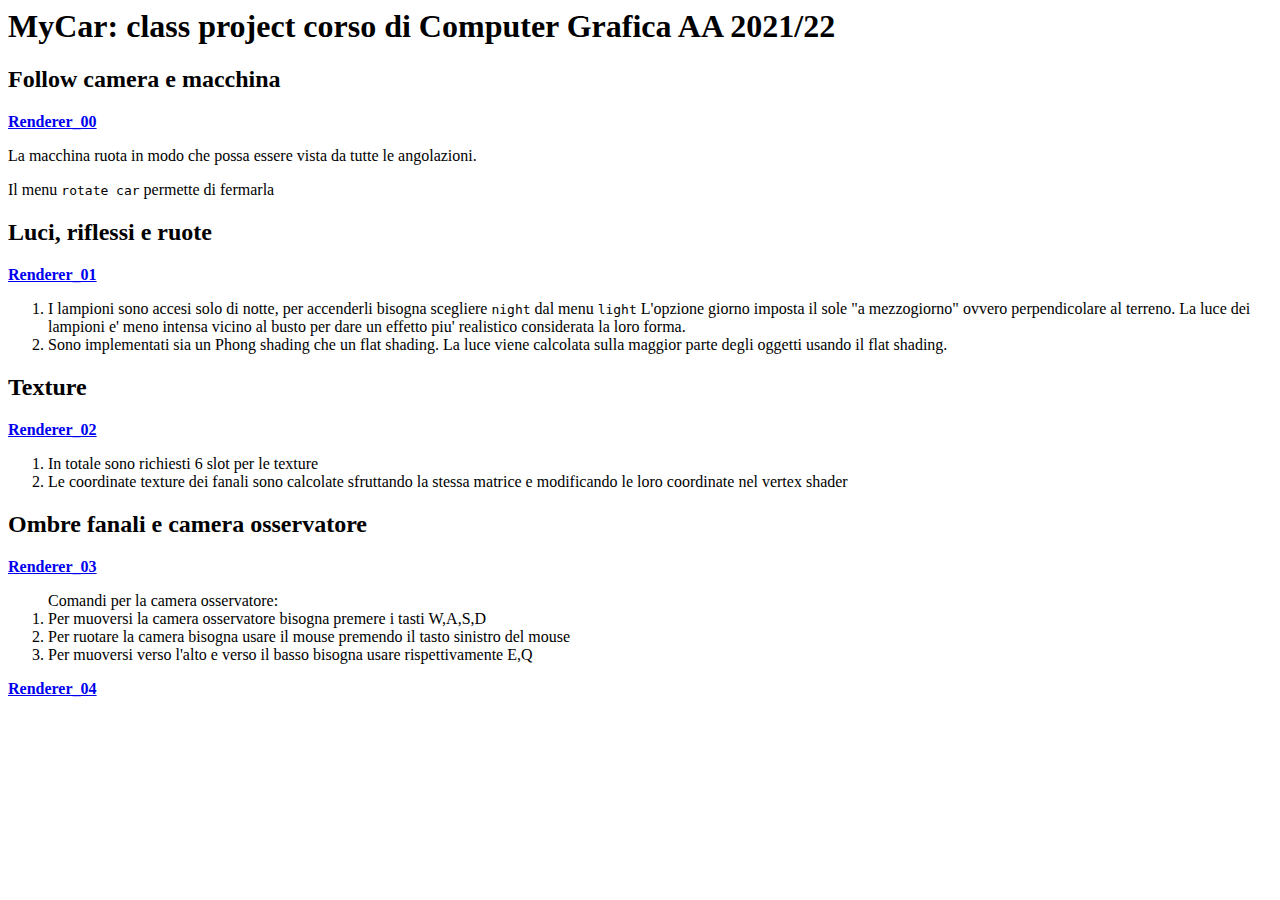
<file: index.html>
<html>

  <head>
    <style>
    p{
      width: 80%;
    }
    </style>
  </head>

  <body>
<h1> MyCar: class project corso di Computer Grafica AA 2021/22</h1>

    <h2>
      Follow camera e macchina
    </h2>
      <a href="renderer_00/index.html"> <b> Renderer_00 </b> </a>
      <p>
        La macchina ruota in modo che possa essere vista da tutte le angolazioni.
      </p>
      <p>
        Il menu <code>rotate car</code> permette di fermarla
      </p>
    
    
      <h2>
        Luci, riflessi e ruote
      </h2>
      <a href="renderer_01/index.html"> <b> Renderer_01 </b> </a>
      <p>
        <ol>
          <li>
            I lampioni sono accesi solo di notte, per accenderli bisogna scegliere <code>night</code>
            dal menu <code>light</code> L'opzione giorno imposta il sole "a mezzogiorno" ovvero 
            perpendicolare al terreno.
            La luce dei lampioni e' meno intensa vicino al busto per dare un effetto piu' realistico
            considerata la loro forma.
          </li>
          <li>
              Sono implementati sia un Phong shading che un flat shading.
              La luce viene calcolata sulla maggior parte degli oggetti usando il flat shading.
          </li>
        </ol>
      </p>
      
      <h2>
        Texture
      </h2>
      <a href="renderer_02/index.html"> <b> Renderer_02 </b> </a>
      <p>
        <ol>
          <li>
            In totale sono richiesti 6 slot per le texture
          </li>
          <li>
            Le coordinate texture dei fanali sono calcolate sfruttando la stessa matrice
            e modificando le loro coordinate nel vertex shader
          </li>
        </ol>
      </p>

      <h2>
        Ombre fanali e camera osservatore
      </h2>
      <a href="renderer_03/index.html"> <b> Renderer_03 </b> </a>
      <p>
        <ol>
          Comandi per la camera osservatore:
          <li>
            Per muoversi la camera osservatore bisogna premere i tasti W,A,S,D
          </li>
          <li>
            Per ruotare la camera bisogna usare il mouse premendo il tasto sinistro del mouse
          </li>
          <li>
            Per muoversi verso l'alto e verso il basso bisogna usare rispettivamente E,Q
          </li>
        </ol>
      </p>

      <a href="renderer_04/index.html"> <b> Renderer_04 </b> </a>
     
  </body>
</html>
</file>
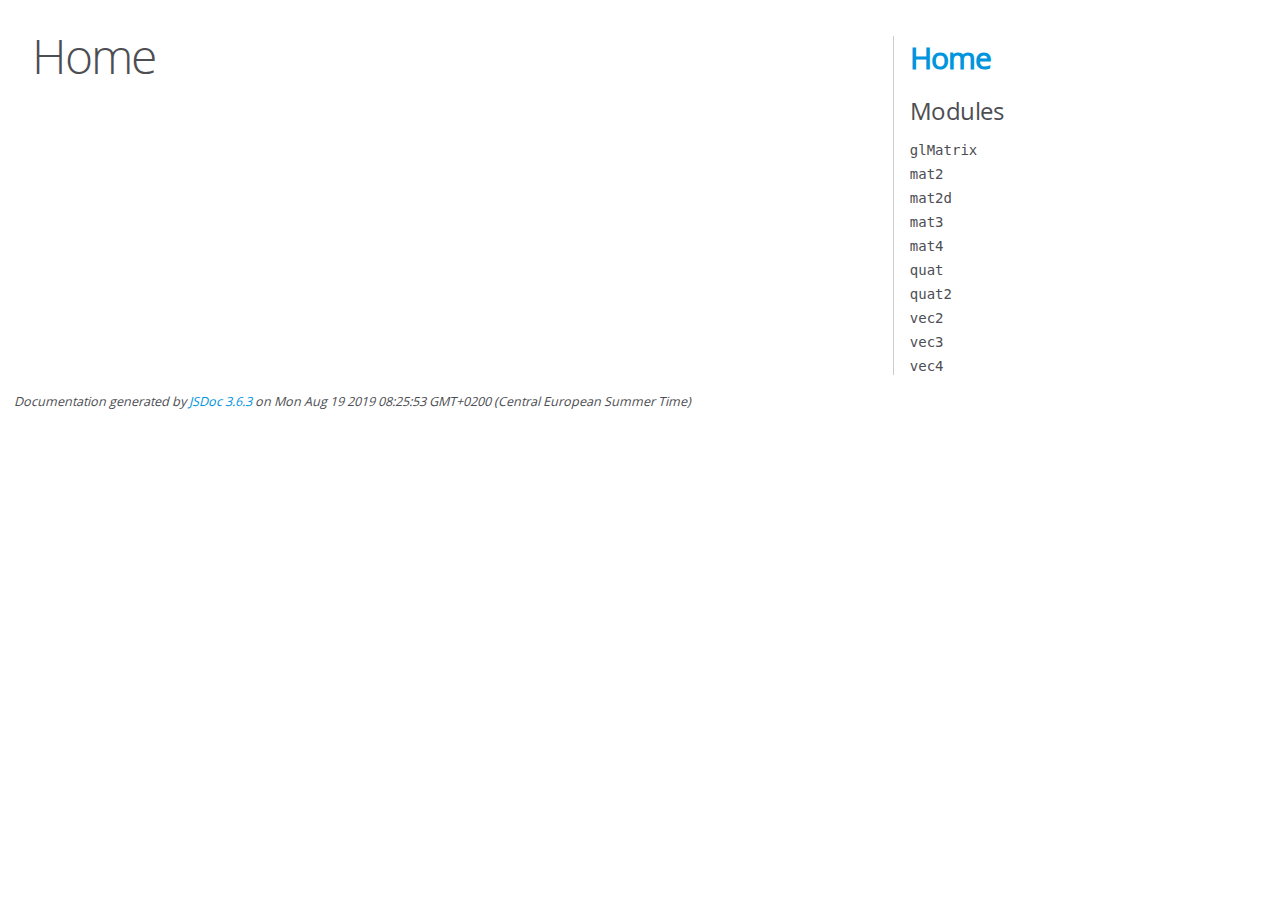
<file: common/libs/gl-matrix/docs/index.html>
<!DOCTYPE html>
<html lang="en">
<head>
    <meta charset="utf-8">
    <title>JSDoc: Home</title>

    <script src="scripts/prettify/prettify.js"> </script>
    <script src="scripts/prettify/lang-css.js"> </script>
    <!--[if lt IE 9]>
      <script src="//html5shiv.googlecode.com/svn/trunk/html5.js"></script>
    <![endif]-->
    <link type="text/css" rel="stylesheet" href="styles/prettify-tomorrow.css">
    <link type="text/css" rel="stylesheet" href="styles/jsdoc-default.css">
</head>

<body>

<div id="main">

    <h1 class="page-title">Home</h1>

    



    


    <h3> </h3>










    









</div>

<nav>
    <h2><a href="index.html">Home</a></h2><h3>Modules</h3><ul><li><a href="module-glMatrix.html">glMatrix</a></li><li><a href="module-mat2.html">mat2</a></li><li><a href="module-mat2d.html">mat2d</a></li><li><a href="module-mat3.html">mat3</a></li><li><a href="module-mat4.html">mat4</a></li><li><a href="module-quat.html">quat</a></li><li><a href="module-quat2.html">quat2</a></li><li><a href="module-vec2.html">vec2</a></li><li><a href="module-vec3.html">vec3</a></li><li><a href="module-vec4.html">vec4</a></li></ul>
</nav>

<br class="clear">

<footer>
    Documentation generated by <a href="https://github.com/jsdoc/jsdoc">JSDoc 3.6.3</a> on Mon Aug 19 2019 08:25:53 GMT+0200 (Central European Summer Time)
</footer>

<script> prettyPrint(); </script>
<script src="scripts/linenumber.js"> </script>
</body>
</html>
</file>
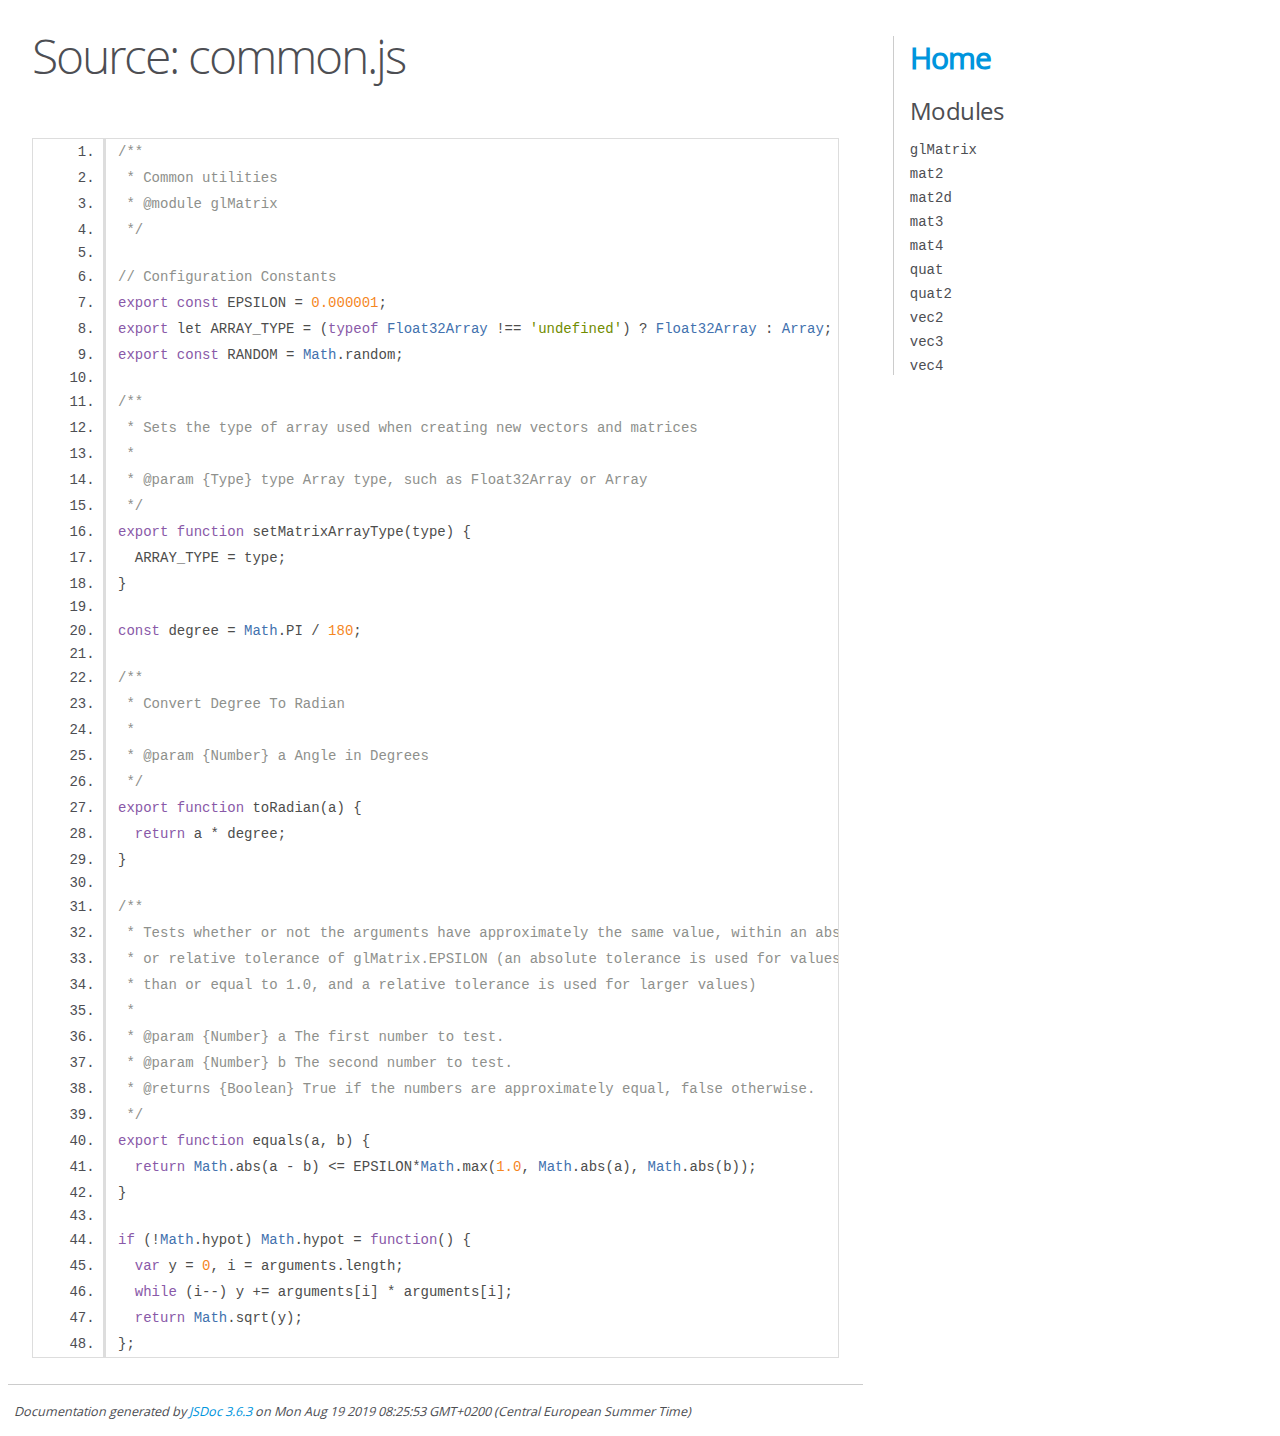
<file: common/libs/gl-matrix/docs/common.js.html>
<!DOCTYPE html>
<html lang="en">
<head>
    <meta charset="utf-8">
    <title>JSDoc: Source: common.js</title>

    <script src="scripts/prettify/prettify.js"> </script>
    <script src="scripts/prettify/lang-css.js"> </script>
    <!--[if lt IE 9]>
      <script src="//html5shiv.googlecode.com/svn/trunk/html5.js"></script>
    <![endif]-->
    <link type="text/css" rel="stylesheet" href="styles/prettify-tomorrow.css">
    <link type="text/css" rel="stylesheet" href="styles/jsdoc-default.css">
</head>

<body>

<div id="main">

    <h1 class="page-title">Source: common.js</h1>

    



    
    <section>
        <article>
            <pre class="prettyprint source linenums"><code>/**
 * Common utilities
 * @module glMatrix
 */

// Configuration Constants
export const EPSILON = 0.000001;
export let ARRAY_TYPE = (typeof Float32Array !== 'undefined') ? Float32Array : Array;
export const RANDOM = Math.random;

/**
 * Sets the type of array used when creating new vectors and matrices
 *
 * @param {Type} type Array type, such as Float32Array or Array
 */
export function setMatrixArrayType(type) {
  ARRAY_TYPE = type;
}

const degree = Math.PI / 180;

/**
 * Convert Degree To Radian
 *
 * @param {Number} a Angle in Degrees
 */
export function toRadian(a) {
  return a * degree;
}

/**
 * Tests whether or not the arguments have approximately the same value, within an absolute
 * or relative tolerance of glMatrix.EPSILON (an absolute tolerance is used for values less
 * than or equal to 1.0, and a relative tolerance is used for larger values)
 *
 * @param {Number} a The first number to test.
 * @param {Number} b The second number to test.
 * @returns {Boolean} True if the numbers are approximately equal, false otherwise.
 */
export function equals(a, b) {
  return Math.abs(a - b) &lt;= EPSILON*Math.max(1.0, Math.abs(a), Math.abs(b));
}

if (!Math.hypot) Math.hypot = function() {
  var y = 0, i = arguments.length;
  while (i--) y += arguments[i] * arguments[i];
  return Math.sqrt(y);
};
</code></pre>
        </article>
    </section>




</div>

<nav>
    <h2><a href="index.html">Home</a></h2><h3>Modules</h3><ul><li><a href="module-glMatrix.html">glMatrix</a></li><li><a href="module-mat2.html">mat2</a></li><li><a href="module-mat2d.html">mat2d</a></li><li><a href="module-mat3.html">mat3</a></li><li><a href="module-mat4.html">mat4</a></li><li><a href="module-quat.html">quat</a></li><li><a href="module-quat2.html">quat2</a></li><li><a href="module-vec2.html">vec2</a></li><li><a href="module-vec3.html">vec3</a></li><li><a href="module-vec4.html">vec4</a></li></ul>
</nav>

<br class="clear">

<footer>
    Documentation generated by <a href="https://github.com/jsdoc/jsdoc">JSDoc 3.6.3</a> on Mon Aug 19 2019 08:25:53 GMT+0200 (Central European Summer Time)
</footer>

<script> prettyPrint(); </script>
<script src="scripts/linenumber.js"> </script>
</body>
</html>
</file>
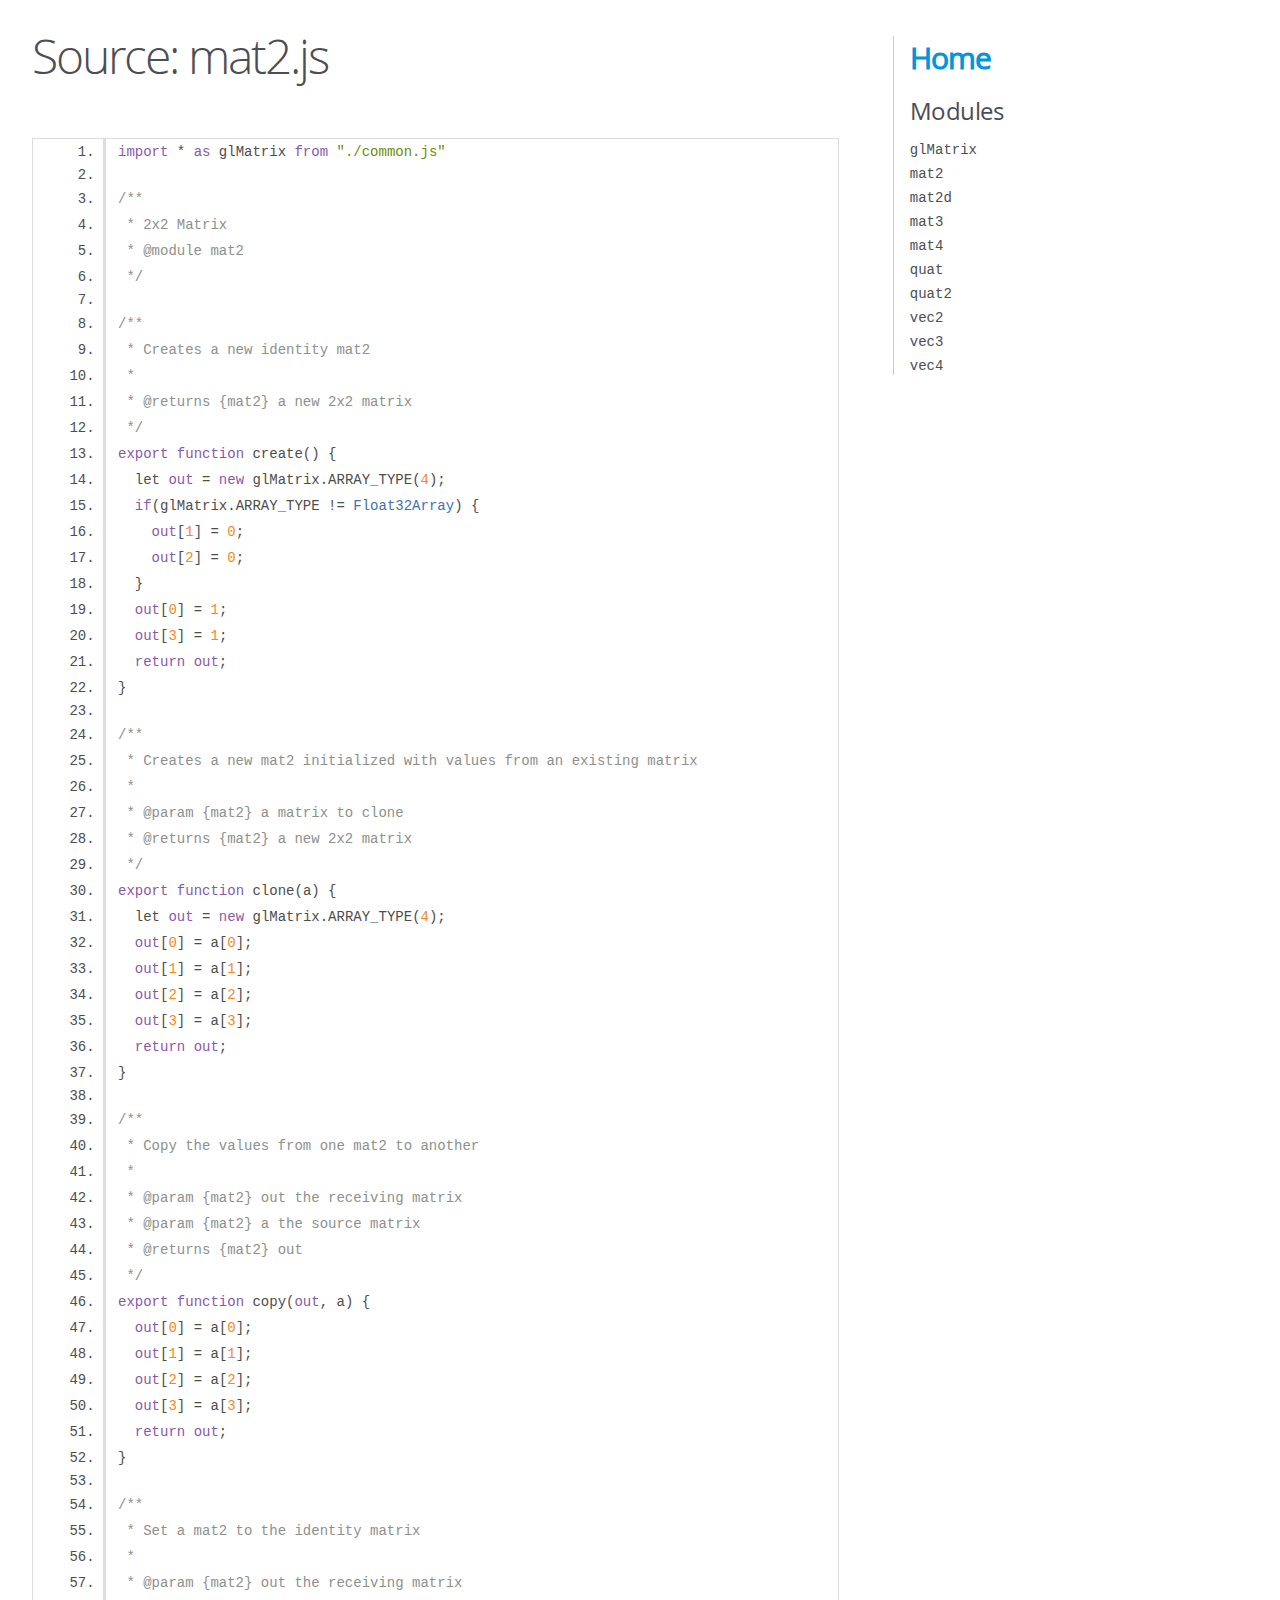
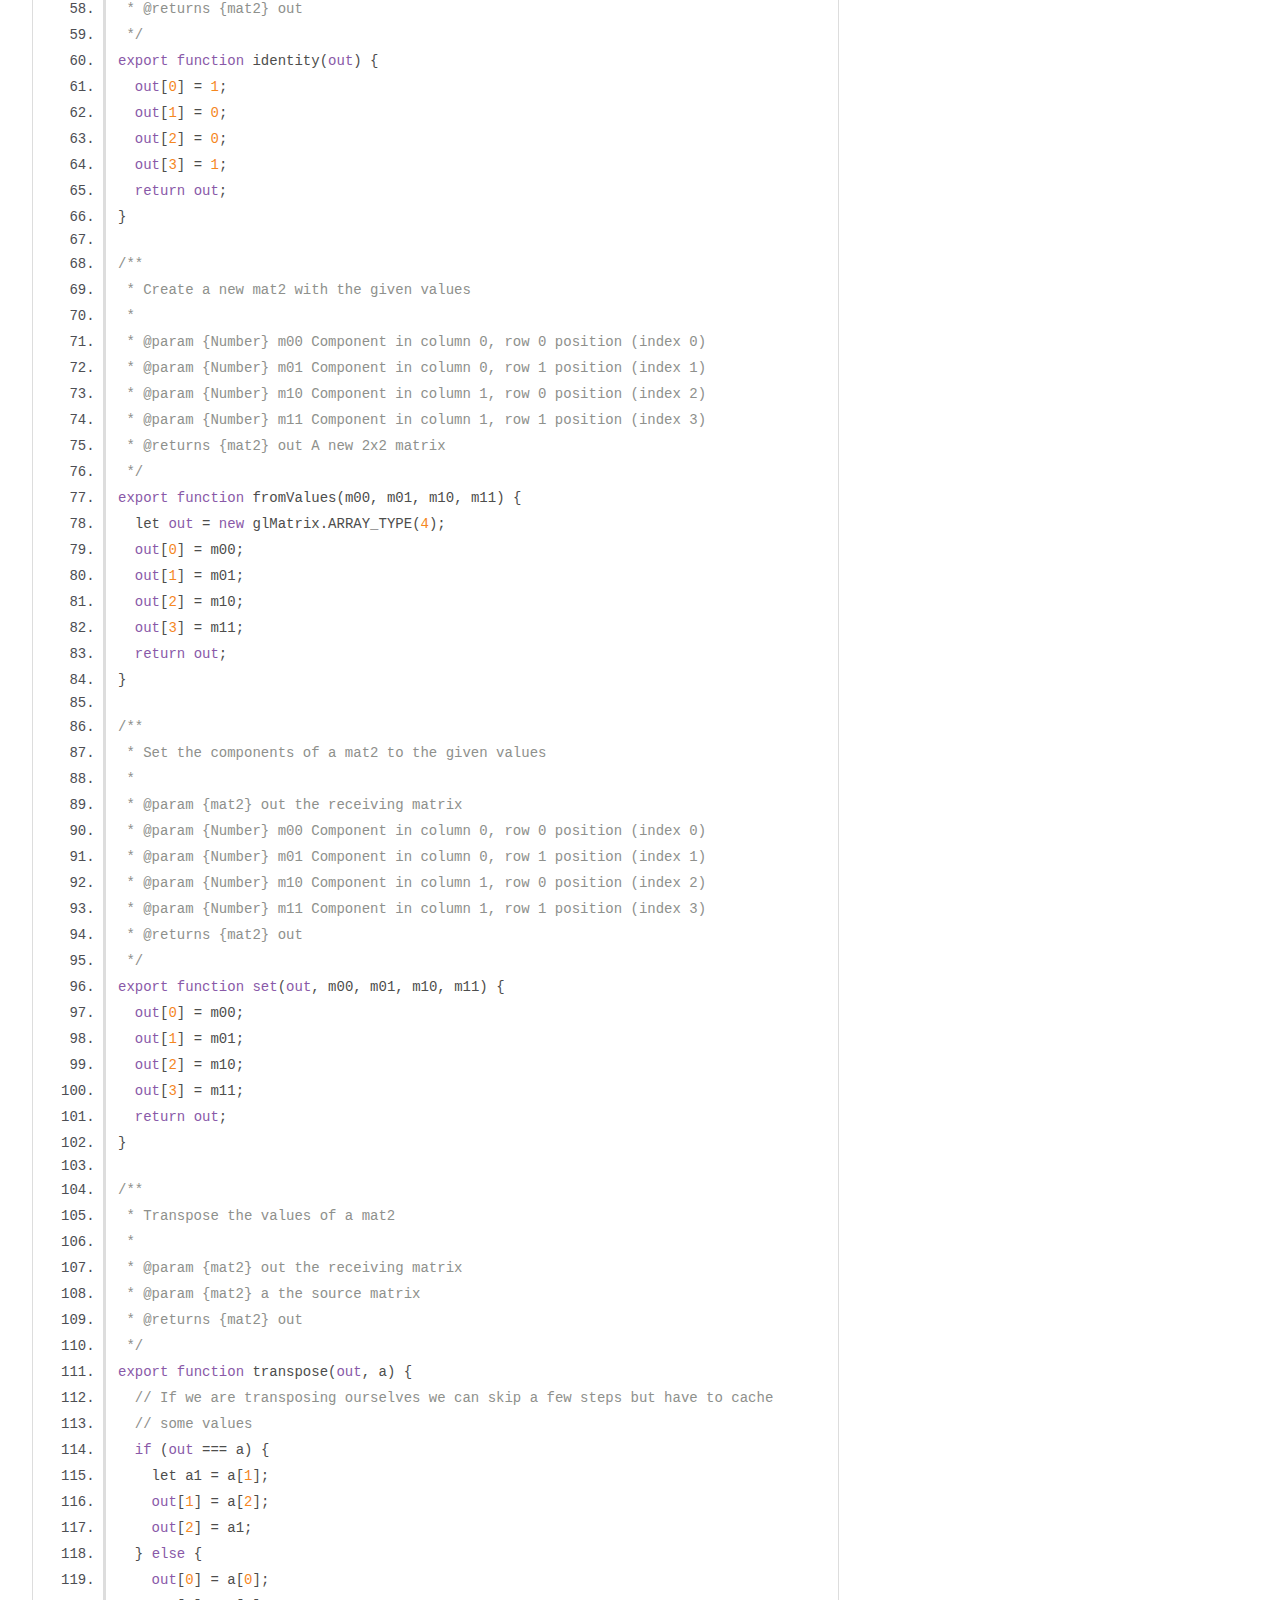
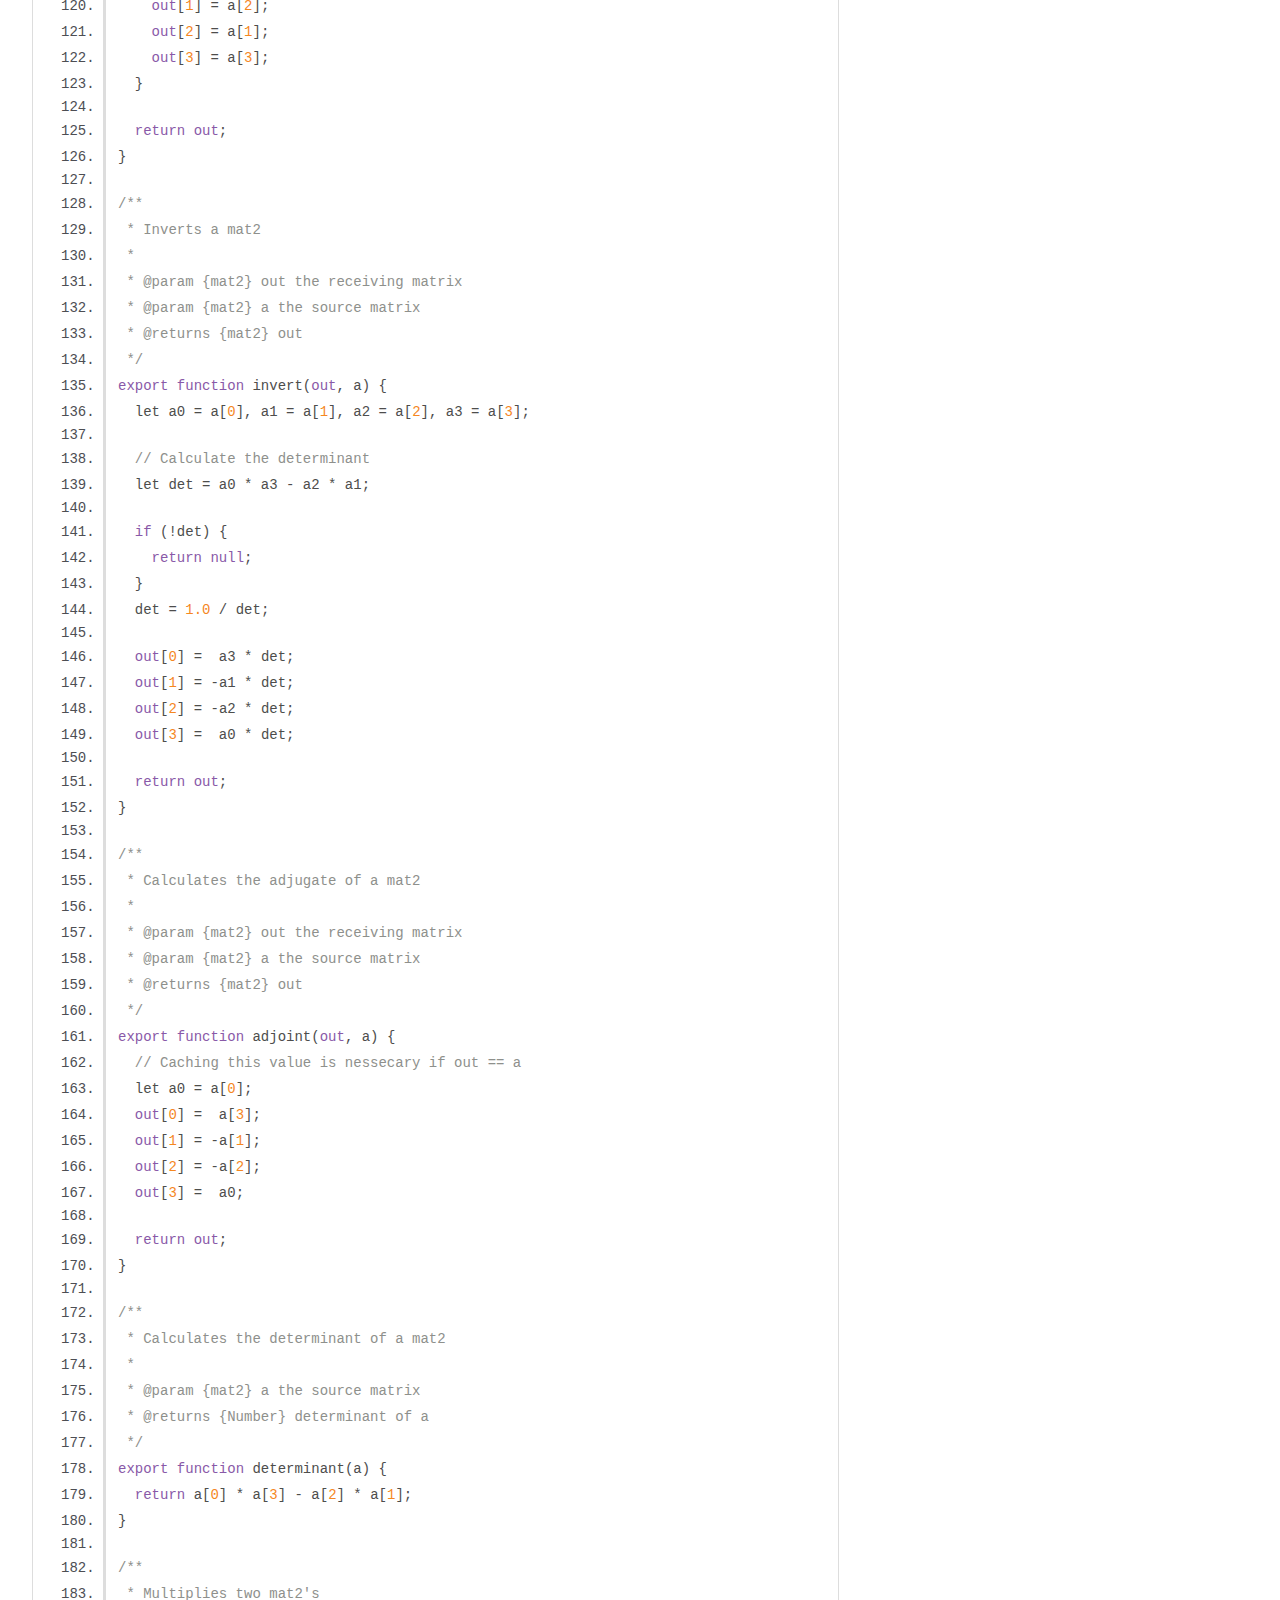
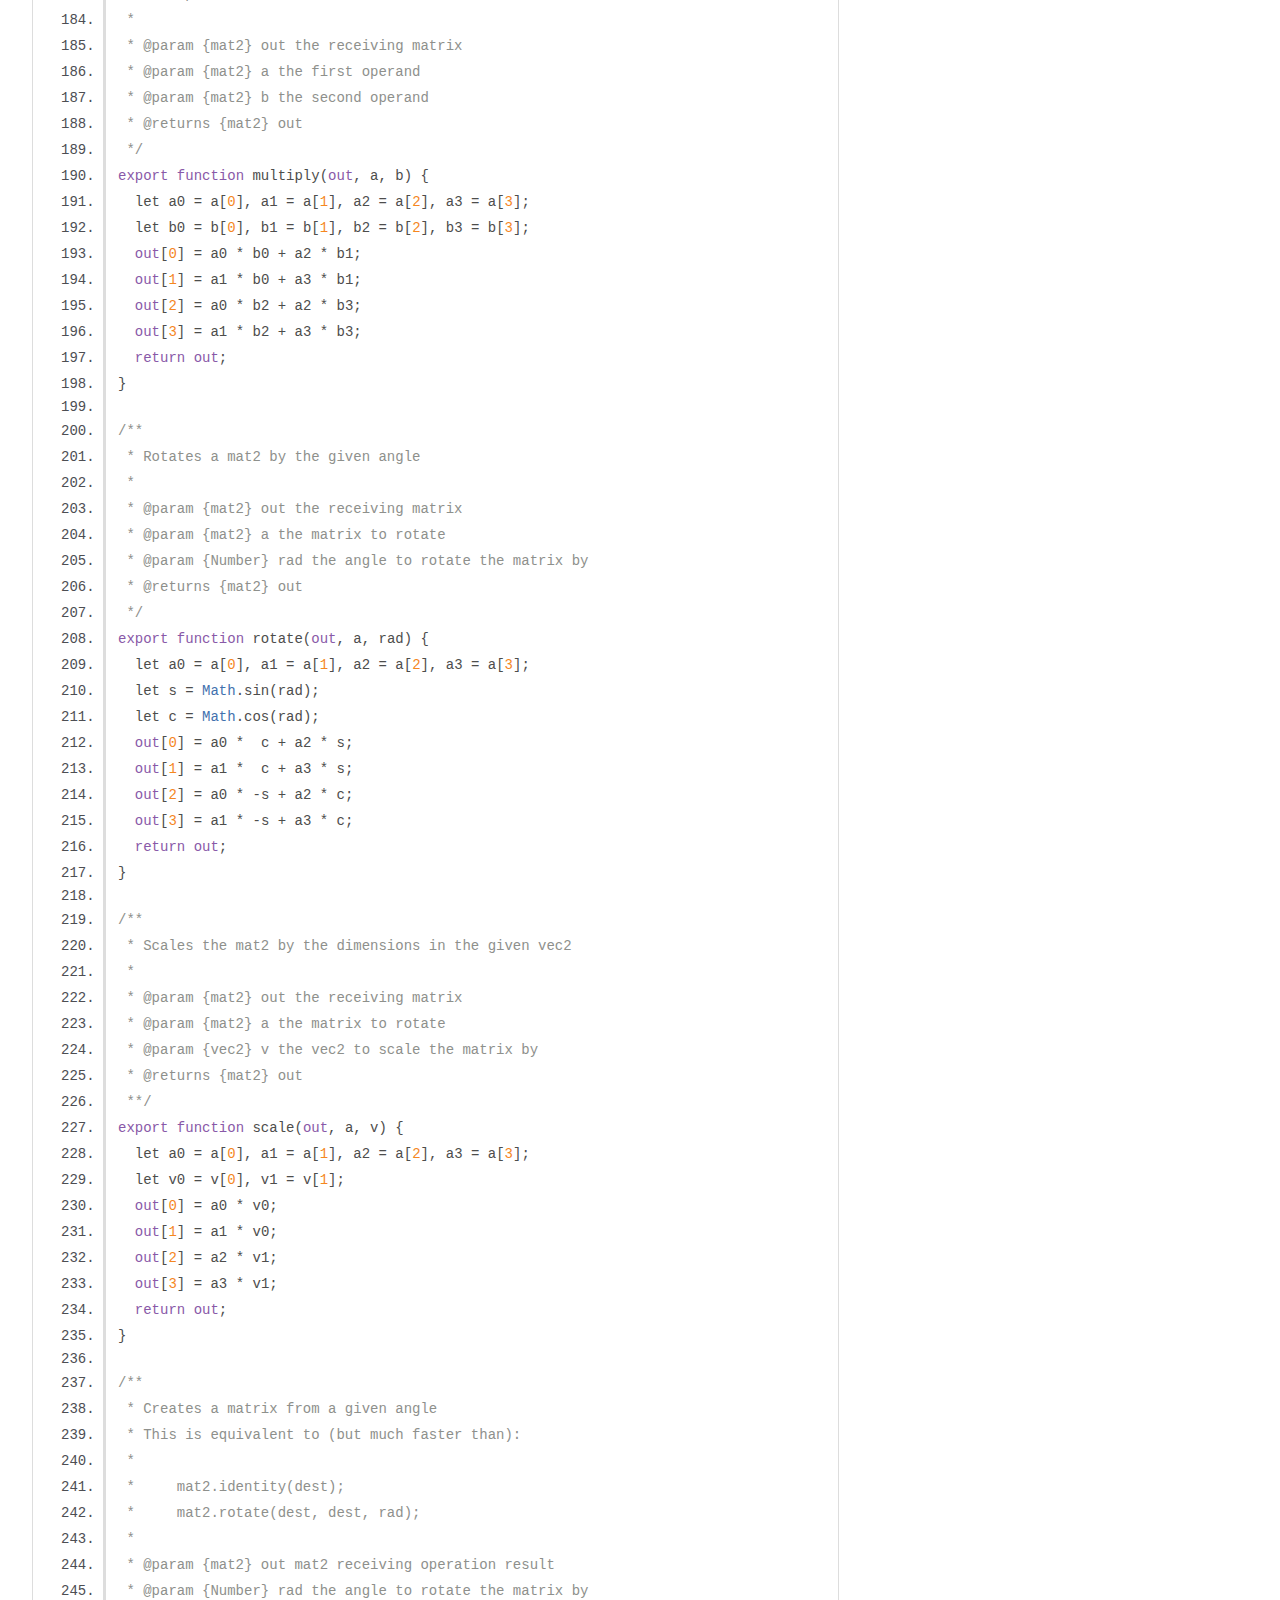
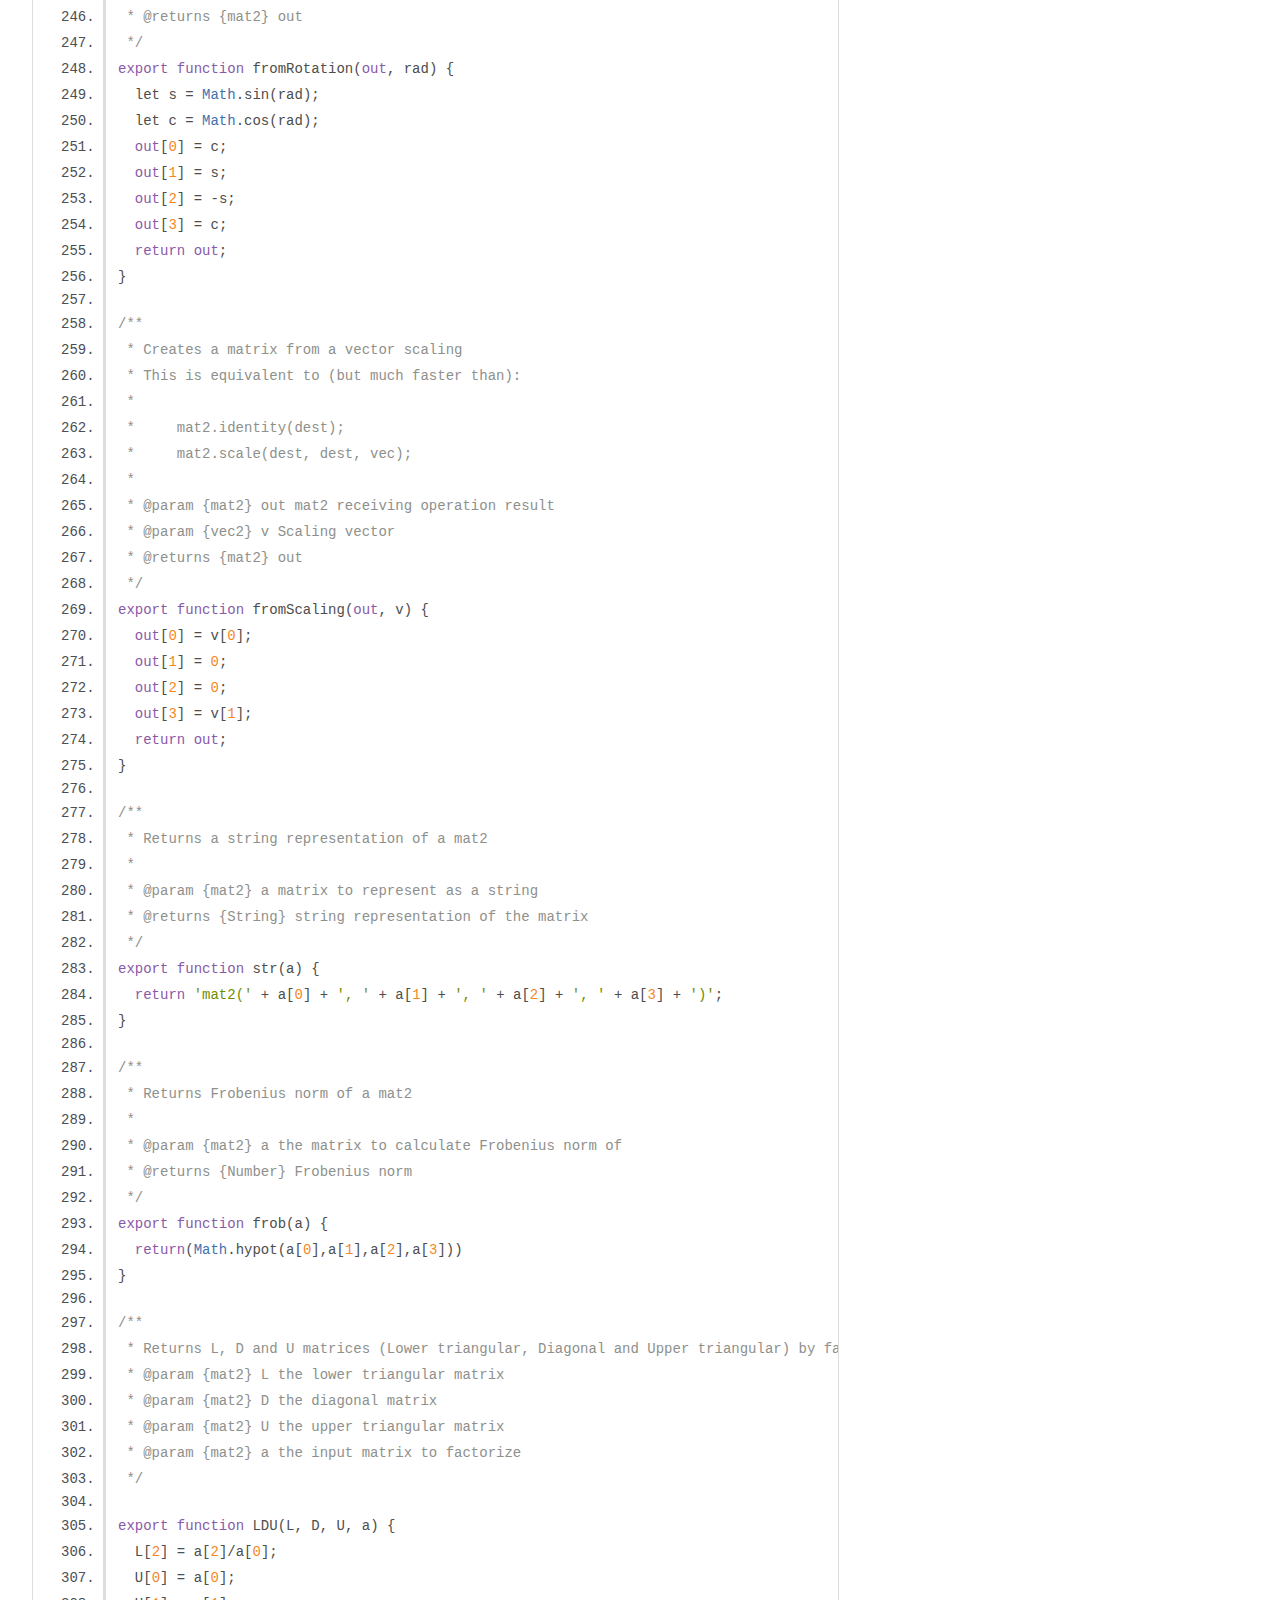
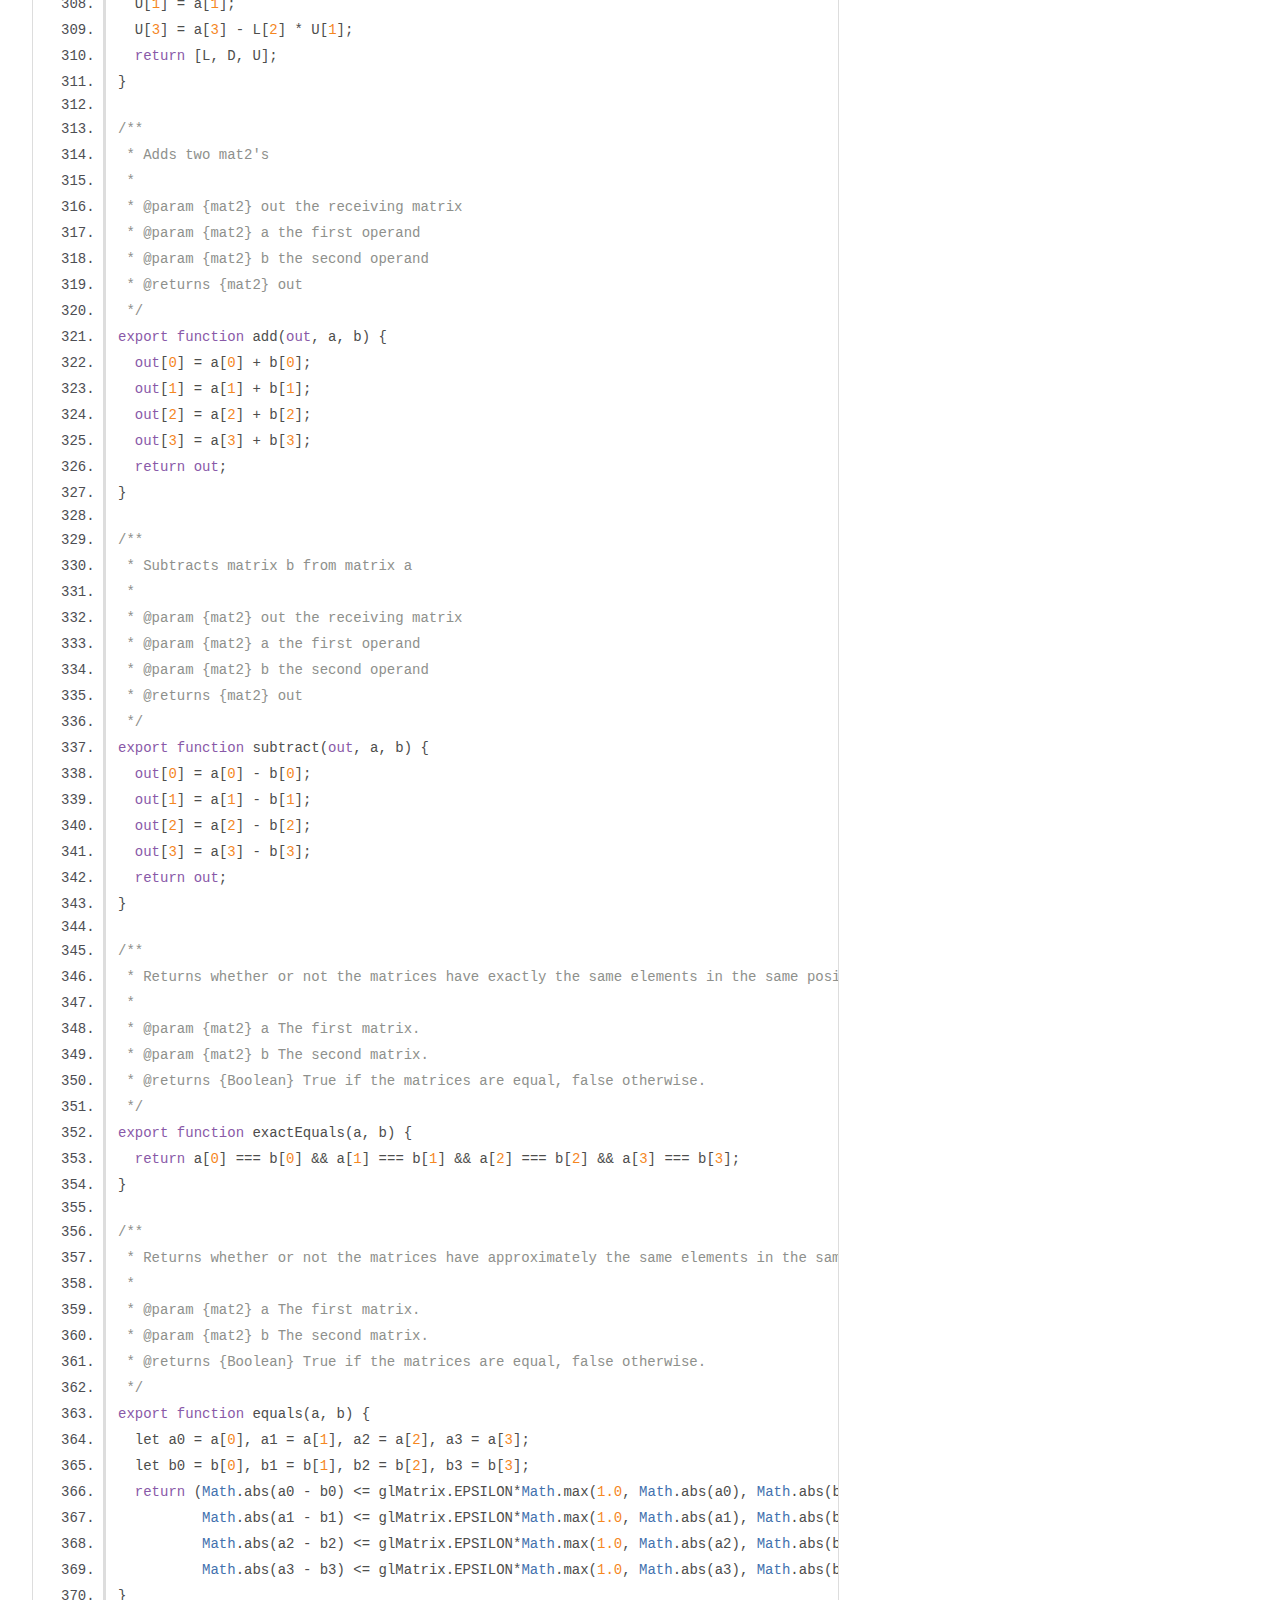
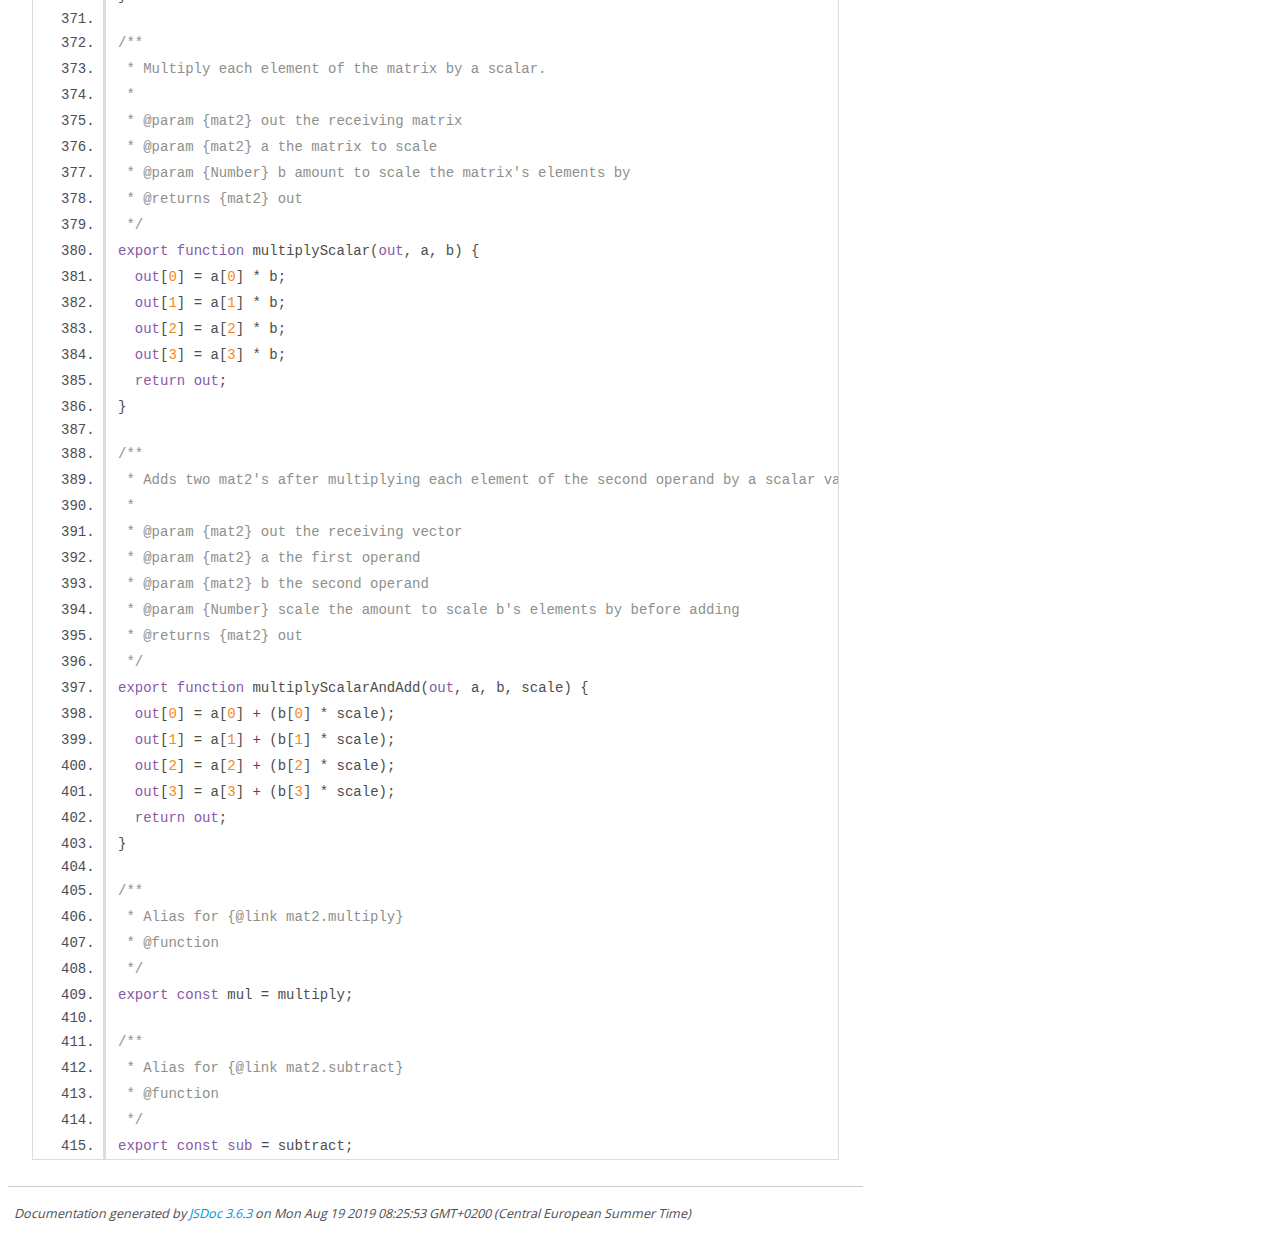
<file: common/libs/gl-matrix/docs/mat2.js.html>
<!DOCTYPE html>
<html lang="en">
<head>
    <meta charset="utf-8">
    <title>JSDoc: Source: mat2.js</title>

    <script src="scripts/prettify/prettify.js"> </script>
    <script src="scripts/prettify/lang-css.js"> </script>
    <!--[if lt IE 9]>
      <script src="//html5shiv.googlecode.com/svn/trunk/html5.js"></script>
    <![endif]-->
    <link type="text/css" rel="stylesheet" href="styles/prettify-tomorrow.css">
    <link type="text/css" rel="stylesheet" href="styles/jsdoc-default.css">
</head>

<body>

<div id="main">

    <h1 class="page-title">Source: mat2.js</h1>

    



    
    <section>
        <article>
            <pre class="prettyprint source linenums"><code>import * as glMatrix from "./common.js"

/**
 * 2x2 Matrix
 * @module mat2
 */

/**
 * Creates a new identity mat2
 *
 * @returns {mat2} a new 2x2 matrix
 */
export function create() {
  let out = new glMatrix.ARRAY_TYPE(4);
  if(glMatrix.ARRAY_TYPE != Float32Array) {
    out[1] = 0;
    out[2] = 0;
  }
  out[0] = 1;
  out[3] = 1;
  return out;
}

/**
 * Creates a new mat2 initialized with values from an existing matrix
 *
 * @param {mat2} a matrix to clone
 * @returns {mat2} a new 2x2 matrix
 */
export function clone(a) {
  let out = new glMatrix.ARRAY_TYPE(4);
  out[0] = a[0];
  out[1] = a[1];
  out[2] = a[2];
  out[3] = a[3];
  return out;
}

/**
 * Copy the values from one mat2 to another
 *
 * @param {mat2} out the receiving matrix
 * @param {mat2} a the source matrix
 * @returns {mat2} out
 */
export function copy(out, a) {
  out[0] = a[0];
  out[1] = a[1];
  out[2] = a[2];
  out[3] = a[3];
  return out;
}

/**
 * Set a mat2 to the identity matrix
 *
 * @param {mat2} out the receiving matrix
 * @returns {mat2} out
 */
export function identity(out) {
  out[0] = 1;
  out[1] = 0;
  out[2] = 0;
  out[3] = 1;
  return out;
}

/**
 * Create a new mat2 with the given values
 *
 * @param {Number} m00 Component in column 0, row 0 position (index 0)
 * @param {Number} m01 Component in column 0, row 1 position (index 1)
 * @param {Number} m10 Component in column 1, row 0 position (index 2)
 * @param {Number} m11 Component in column 1, row 1 position (index 3)
 * @returns {mat2} out A new 2x2 matrix
 */
export function fromValues(m00, m01, m10, m11) {
  let out = new glMatrix.ARRAY_TYPE(4);
  out[0] = m00;
  out[1] = m01;
  out[2] = m10;
  out[3] = m11;
  return out;
}

/**
 * Set the components of a mat2 to the given values
 *
 * @param {mat2} out the receiving matrix
 * @param {Number} m00 Component in column 0, row 0 position (index 0)
 * @param {Number} m01 Component in column 0, row 1 position (index 1)
 * @param {Number} m10 Component in column 1, row 0 position (index 2)
 * @param {Number} m11 Component in column 1, row 1 position (index 3)
 * @returns {mat2} out
 */
export function set(out, m00, m01, m10, m11) {
  out[0] = m00;
  out[1] = m01;
  out[2] = m10;
  out[3] = m11;
  return out;
}

/**
 * Transpose the values of a mat2
 *
 * @param {mat2} out the receiving matrix
 * @param {mat2} a the source matrix
 * @returns {mat2} out
 */
export function transpose(out, a) {
  // If we are transposing ourselves we can skip a few steps but have to cache
  // some values
  if (out === a) {
    let a1 = a[1];
    out[1] = a[2];
    out[2] = a1;
  } else {
    out[0] = a[0];
    out[1] = a[2];
    out[2] = a[1];
    out[3] = a[3];
  }

  return out;
}

/**
 * Inverts a mat2
 *
 * @param {mat2} out the receiving matrix
 * @param {mat2} a the source matrix
 * @returns {mat2} out
 */
export function invert(out, a) {
  let a0 = a[0], a1 = a[1], a2 = a[2], a3 = a[3];

  // Calculate the determinant
  let det = a0 * a3 - a2 * a1;

  if (!det) {
    return null;
  }
  det = 1.0 / det;

  out[0] =  a3 * det;
  out[1] = -a1 * det;
  out[2] = -a2 * det;
  out[3] =  a0 * det;

  return out;
}

/**
 * Calculates the adjugate of a mat2
 *
 * @param {mat2} out the receiving matrix
 * @param {mat2} a the source matrix
 * @returns {mat2} out
 */
export function adjoint(out, a) {
  // Caching this value is nessecary if out == a
  let a0 = a[0];
  out[0] =  a[3];
  out[1] = -a[1];
  out[2] = -a[2];
  out[3] =  a0;

  return out;
}

/**
 * Calculates the determinant of a mat2
 *
 * @param {mat2} a the source matrix
 * @returns {Number} determinant of a
 */
export function determinant(a) {
  return a[0] * a[3] - a[2] * a[1];
}

/**
 * Multiplies two mat2's
 *
 * @param {mat2} out the receiving matrix
 * @param {mat2} a the first operand
 * @param {mat2} b the second operand
 * @returns {mat2} out
 */
export function multiply(out, a, b) {
  let a0 = a[0], a1 = a[1], a2 = a[2], a3 = a[3];
  let b0 = b[0], b1 = b[1], b2 = b[2], b3 = b[3];
  out[0] = a0 * b0 + a2 * b1;
  out[1] = a1 * b0 + a3 * b1;
  out[2] = a0 * b2 + a2 * b3;
  out[3] = a1 * b2 + a3 * b3;
  return out;
}

/**
 * Rotates a mat2 by the given angle
 *
 * @param {mat2} out the receiving matrix
 * @param {mat2} a the matrix to rotate
 * @param {Number} rad the angle to rotate the matrix by
 * @returns {mat2} out
 */
export function rotate(out, a, rad) {
  let a0 = a[0], a1 = a[1], a2 = a[2], a3 = a[3];
  let s = Math.sin(rad);
  let c = Math.cos(rad);
  out[0] = a0 *  c + a2 * s;
  out[1] = a1 *  c + a3 * s;
  out[2] = a0 * -s + a2 * c;
  out[3] = a1 * -s + a3 * c;
  return out;
}

/**
 * Scales the mat2 by the dimensions in the given vec2
 *
 * @param {mat2} out the receiving matrix
 * @param {mat2} a the matrix to rotate
 * @param {vec2} v the vec2 to scale the matrix by
 * @returns {mat2} out
 **/
export function scale(out, a, v) {
  let a0 = a[0], a1 = a[1], a2 = a[2], a3 = a[3];
  let v0 = v[0], v1 = v[1];
  out[0] = a0 * v0;
  out[1] = a1 * v0;
  out[2] = a2 * v1;
  out[3] = a3 * v1;
  return out;
}

/**
 * Creates a matrix from a given angle
 * This is equivalent to (but much faster than):
 *
 *     mat2.identity(dest);
 *     mat2.rotate(dest, dest, rad);
 *
 * @param {mat2} out mat2 receiving operation result
 * @param {Number} rad the angle to rotate the matrix by
 * @returns {mat2} out
 */
export function fromRotation(out, rad) {
  let s = Math.sin(rad);
  let c = Math.cos(rad);
  out[0] = c;
  out[1] = s;
  out[2] = -s;
  out[3] = c;
  return out;
}

/**
 * Creates a matrix from a vector scaling
 * This is equivalent to (but much faster than):
 *
 *     mat2.identity(dest);
 *     mat2.scale(dest, dest, vec);
 *
 * @param {mat2} out mat2 receiving operation result
 * @param {vec2} v Scaling vector
 * @returns {mat2} out
 */
export function fromScaling(out, v) {
  out[0] = v[0];
  out[1] = 0;
  out[2] = 0;
  out[3] = v[1];
  return out;
}

/**
 * Returns a string representation of a mat2
 *
 * @param {mat2} a matrix to represent as a string
 * @returns {String} string representation of the matrix
 */
export function str(a) {
  return 'mat2(' + a[0] + ', ' + a[1] + ', ' + a[2] + ', ' + a[3] + ')';
}

/**
 * Returns Frobenius norm of a mat2
 *
 * @param {mat2} a the matrix to calculate Frobenius norm of
 * @returns {Number} Frobenius norm
 */
export function frob(a) {
  return(Math.hypot(a[0],a[1],a[2],a[3]))
}

/**
 * Returns L, D and U matrices (Lower triangular, Diagonal and Upper triangular) by factorizing the input matrix
 * @param {mat2} L the lower triangular matrix
 * @param {mat2} D the diagonal matrix
 * @param {mat2} U the upper triangular matrix
 * @param {mat2} a the input matrix to factorize
 */

export function LDU(L, D, U, a) {
  L[2] = a[2]/a[0];
  U[0] = a[0];
  U[1] = a[1];
  U[3] = a[3] - L[2] * U[1];
  return [L, D, U];
}

/**
 * Adds two mat2's
 *
 * @param {mat2} out the receiving matrix
 * @param {mat2} a the first operand
 * @param {mat2} b the second operand
 * @returns {mat2} out
 */
export function add(out, a, b) {
  out[0] = a[0] + b[0];
  out[1] = a[1] + b[1];
  out[2] = a[2] + b[2];
  out[3] = a[3] + b[3];
  return out;
}

/**
 * Subtracts matrix b from matrix a
 *
 * @param {mat2} out the receiving matrix
 * @param {mat2} a the first operand
 * @param {mat2} b the second operand
 * @returns {mat2} out
 */
export function subtract(out, a, b) {
  out[0] = a[0] - b[0];
  out[1] = a[1] - b[1];
  out[2] = a[2] - b[2];
  out[3] = a[3] - b[3];
  return out;
}

/**
 * Returns whether or not the matrices have exactly the same elements in the same position (when compared with ===)
 *
 * @param {mat2} a The first matrix.
 * @param {mat2} b The second matrix.
 * @returns {Boolean} True if the matrices are equal, false otherwise.
 */
export function exactEquals(a, b) {
  return a[0] === b[0] &amp;&amp; a[1] === b[1] &amp;&amp; a[2] === b[2] &amp;&amp; a[3] === b[3];
}

/**
 * Returns whether or not the matrices have approximately the same elements in the same position.
 *
 * @param {mat2} a The first matrix.
 * @param {mat2} b The second matrix.
 * @returns {Boolean} True if the matrices are equal, false otherwise.
 */
export function equals(a, b) {
  let a0 = a[0], a1 = a[1], a2 = a[2], a3 = a[3];
  let b0 = b[0], b1 = b[1], b2 = b[2], b3 = b[3];
  return (Math.abs(a0 - b0) &lt;= glMatrix.EPSILON*Math.max(1.0, Math.abs(a0), Math.abs(b0)) &amp;&amp;
          Math.abs(a1 - b1) &lt;= glMatrix.EPSILON*Math.max(1.0, Math.abs(a1), Math.abs(b1)) &amp;&amp;
          Math.abs(a2 - b2) &lt;= glMatrix.EPSILON*Math.max(1.0, Math.abs(a2), Math.abs(b2)) &amp;&amp;
          Math.abs(a3 - b3) &lt;= glMatrix.EPSILON*Math.max(1.0, Math.abs(a3), Math.abs(b3)));
}

/**
 * Multiply each element of the matrix by a scalar.
 *
 * @param {mat2} out the receiving matrix
 * @param {mat2} a the matrix to scale
 * @param {Number} b amount to scale the matrix's elements by
 * @returns {mat2} out
 */
export function multiplyScalar(out, a, b) {
  out[0] = a[0] * b;
  out[1] = a[1] * b;
  out[2] = a[2] * b;
  out[3] = a[3] * b;
  return out;
}

/**
 * Adds two mat2's after multiplying each element of the second operand by a scalar value.
 *
 * @param {mat2} out the receiving vector
 * @param {mat2} a the first operand
 * @param {mat2} b the second operand
 * @param {Number} scale the amount to scale b's elements by before adding
 * @returns {mat2} out
 */
export function multiplyScalarAndAdd(out, a, b, scale) {
  out[0] = a[0] + (b[0] * scale);
  out[1] = a[1] + (b[1] * scale);
  out[2] = a[2] + (b[2] * scale);
  out[3] = a[3] + (b[3] * scale);
  return out;
}

/**
 * Alias for {@link mat2.multiply}
 * @function
 */
export const mul = multiply;

/**
 * Alias for {@link mat2.subtract}
 * @function
 */
export const sub = subtract;
</code></pre>
        </article>
    </section>




</div>

<nav>
    <h2><a href="index.html">Home</a></h2><h3>Modules</h3><ul><li><a href="module-glMatrix.html">glMatrix</a></li><li><a href="module-mat2.html">mat2</a></li><li><a href="module-mat2d.html">mat2d</a></li><li><a href="module-mat3.html">mat3</a></li><li><a href="module-mat4.html">mat4</a></li><li><a href="module-quat.html">quat</a></li><li><a href="module-quat2.html">quat2</a></li><li><a href="module-vec2.html">vec2</a></li><li><a href="module-vec3.html">vec3</a></li><li><a href="module-vec4.html">vec4</a></li></ul>
</nav>

<br class="clear">

<footer>
    Documentation generated by <a href="https://github.com/jsdoc/jsdoc">JSDoc 3.6.3</a> on Mon Aug 19 2019 08:25:53 GMT+0200 (Central European Summer Time)
</footer>

<script> prettyPrint(); </script>
<script src="scripts/linenumber.js"> </script>
</body>
</html>
</file>
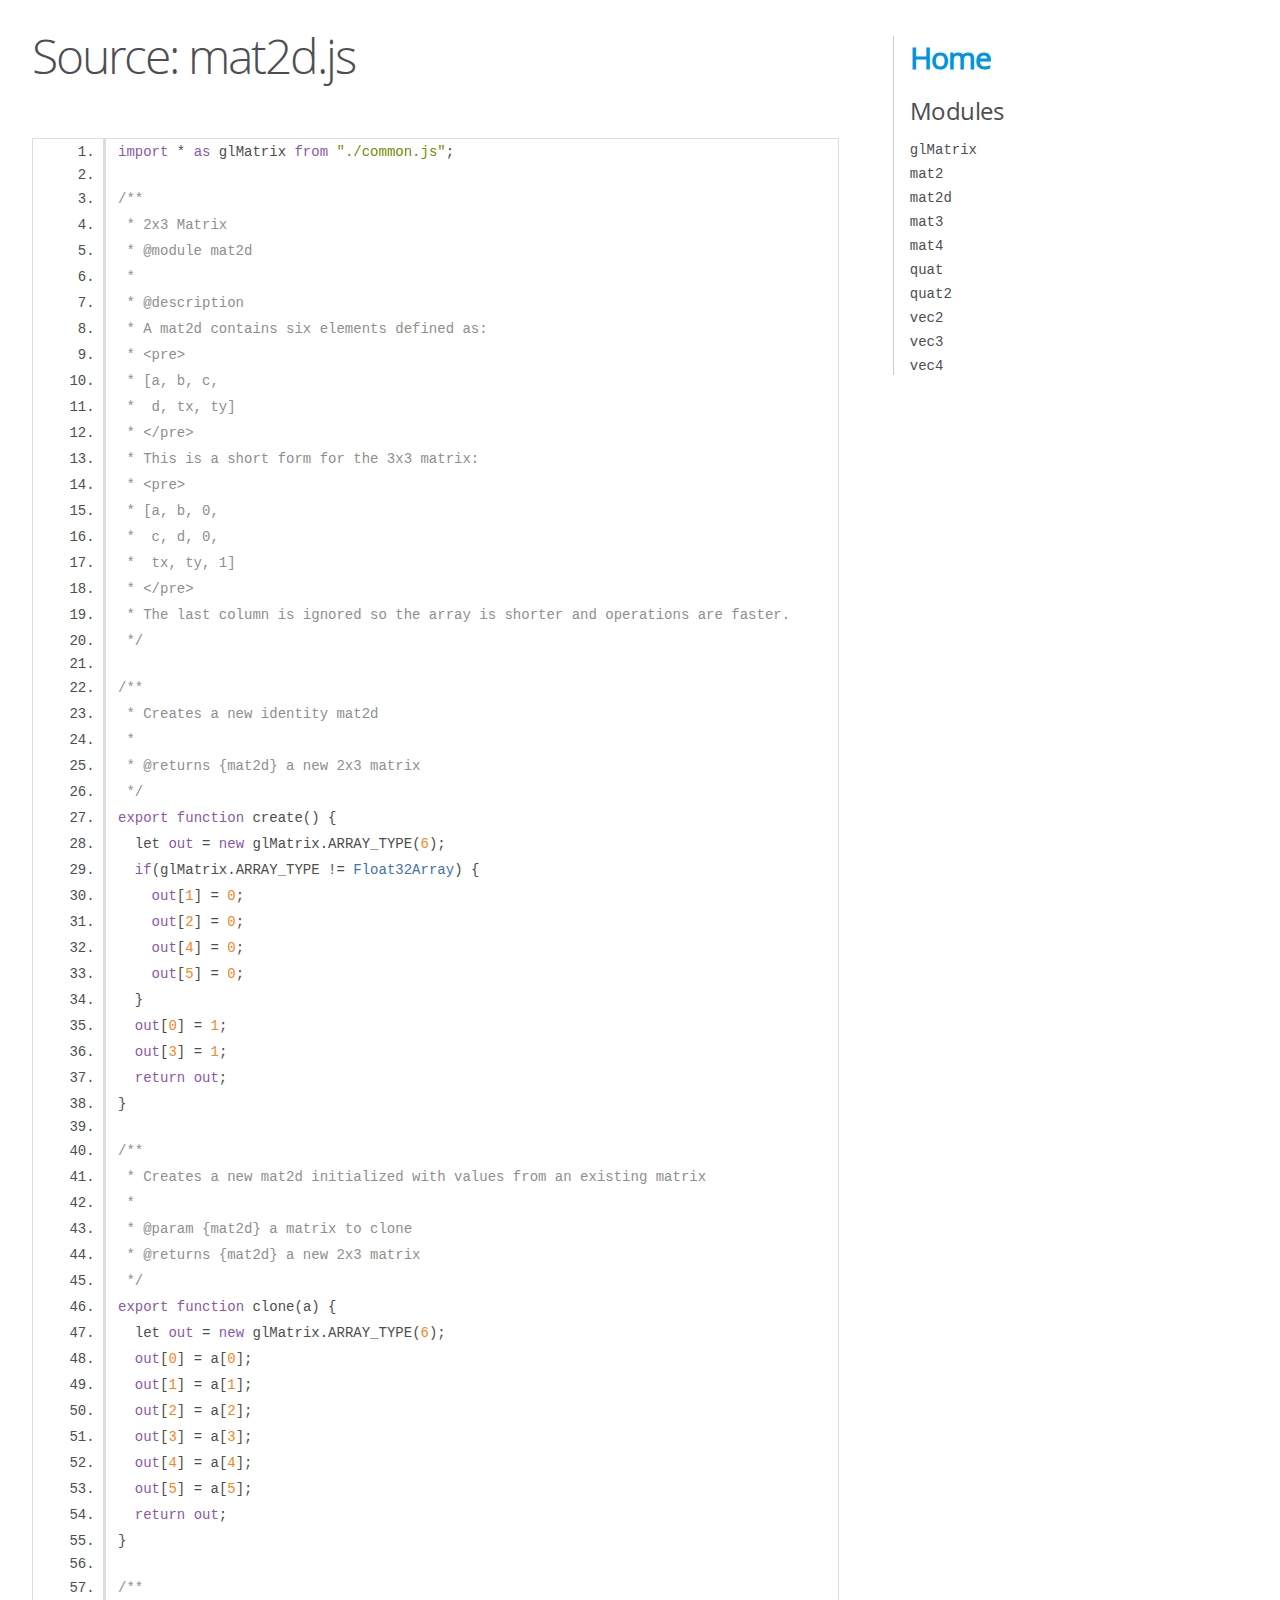
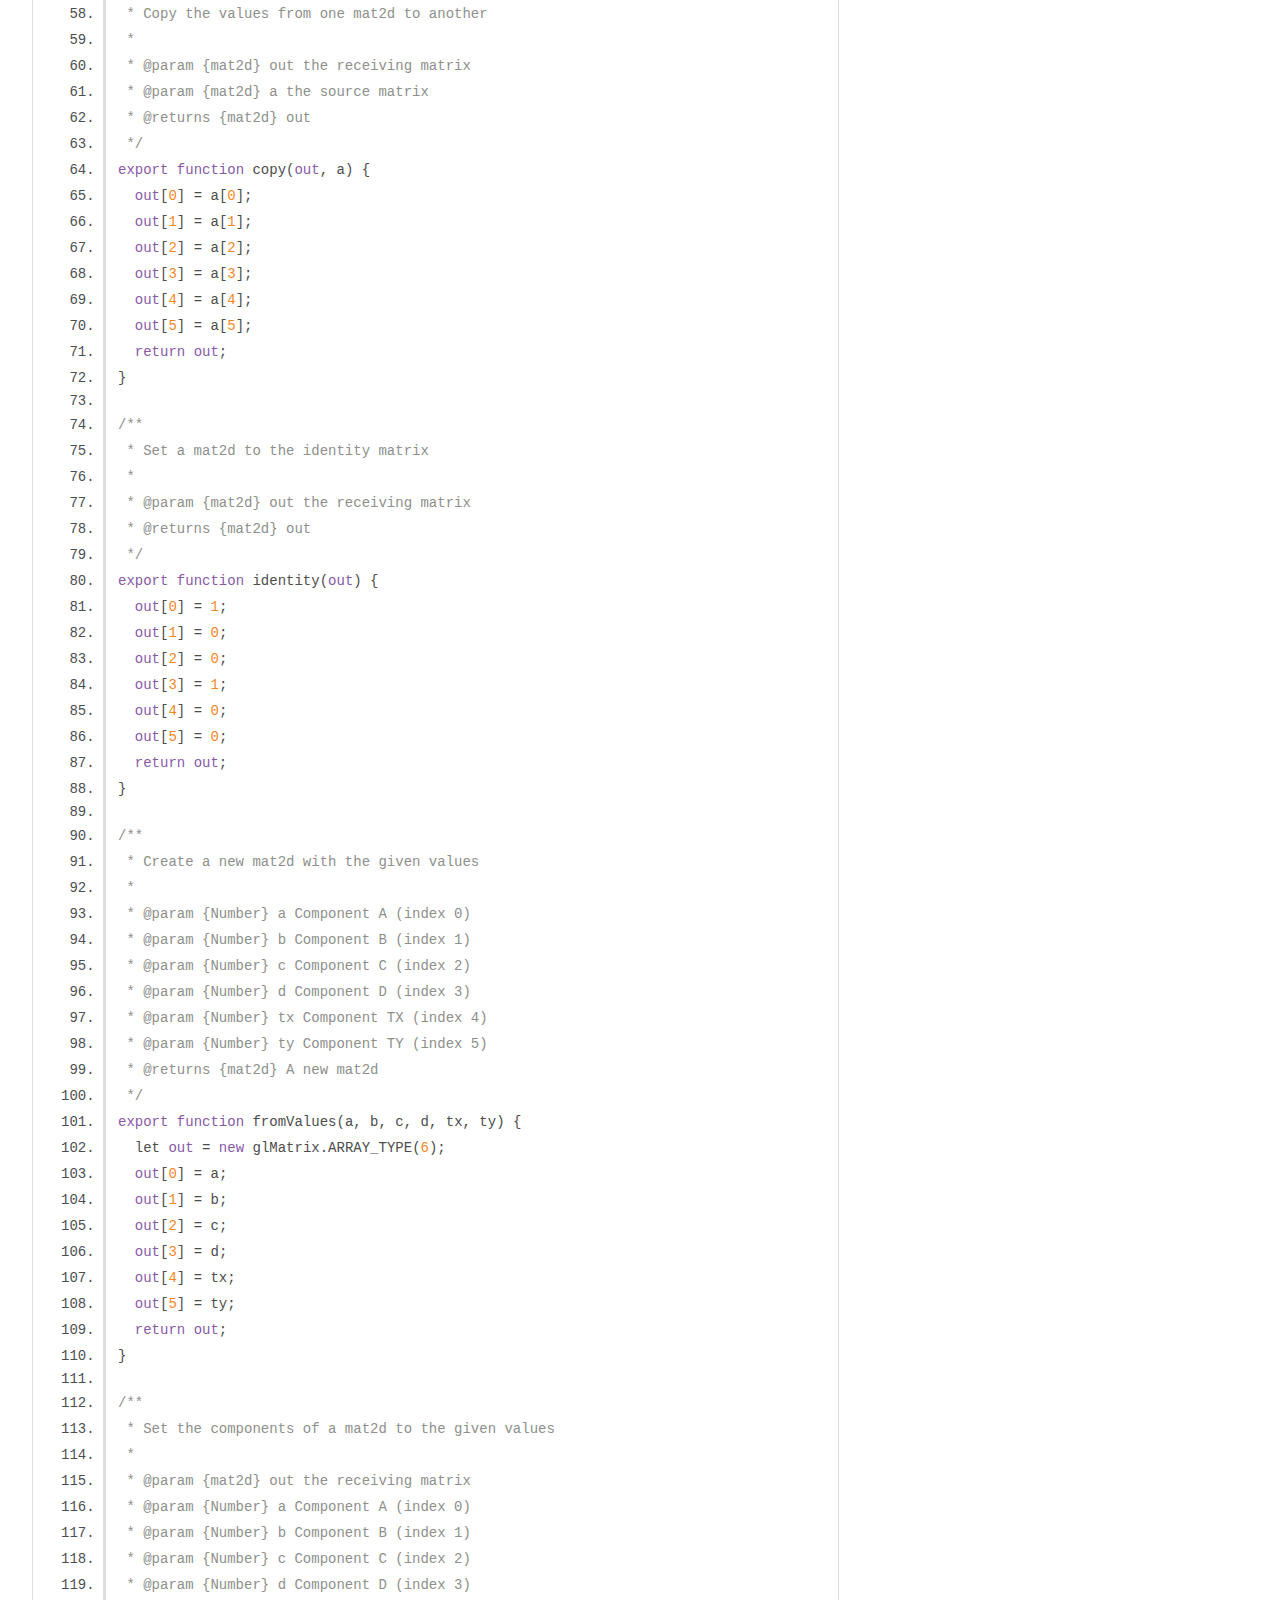
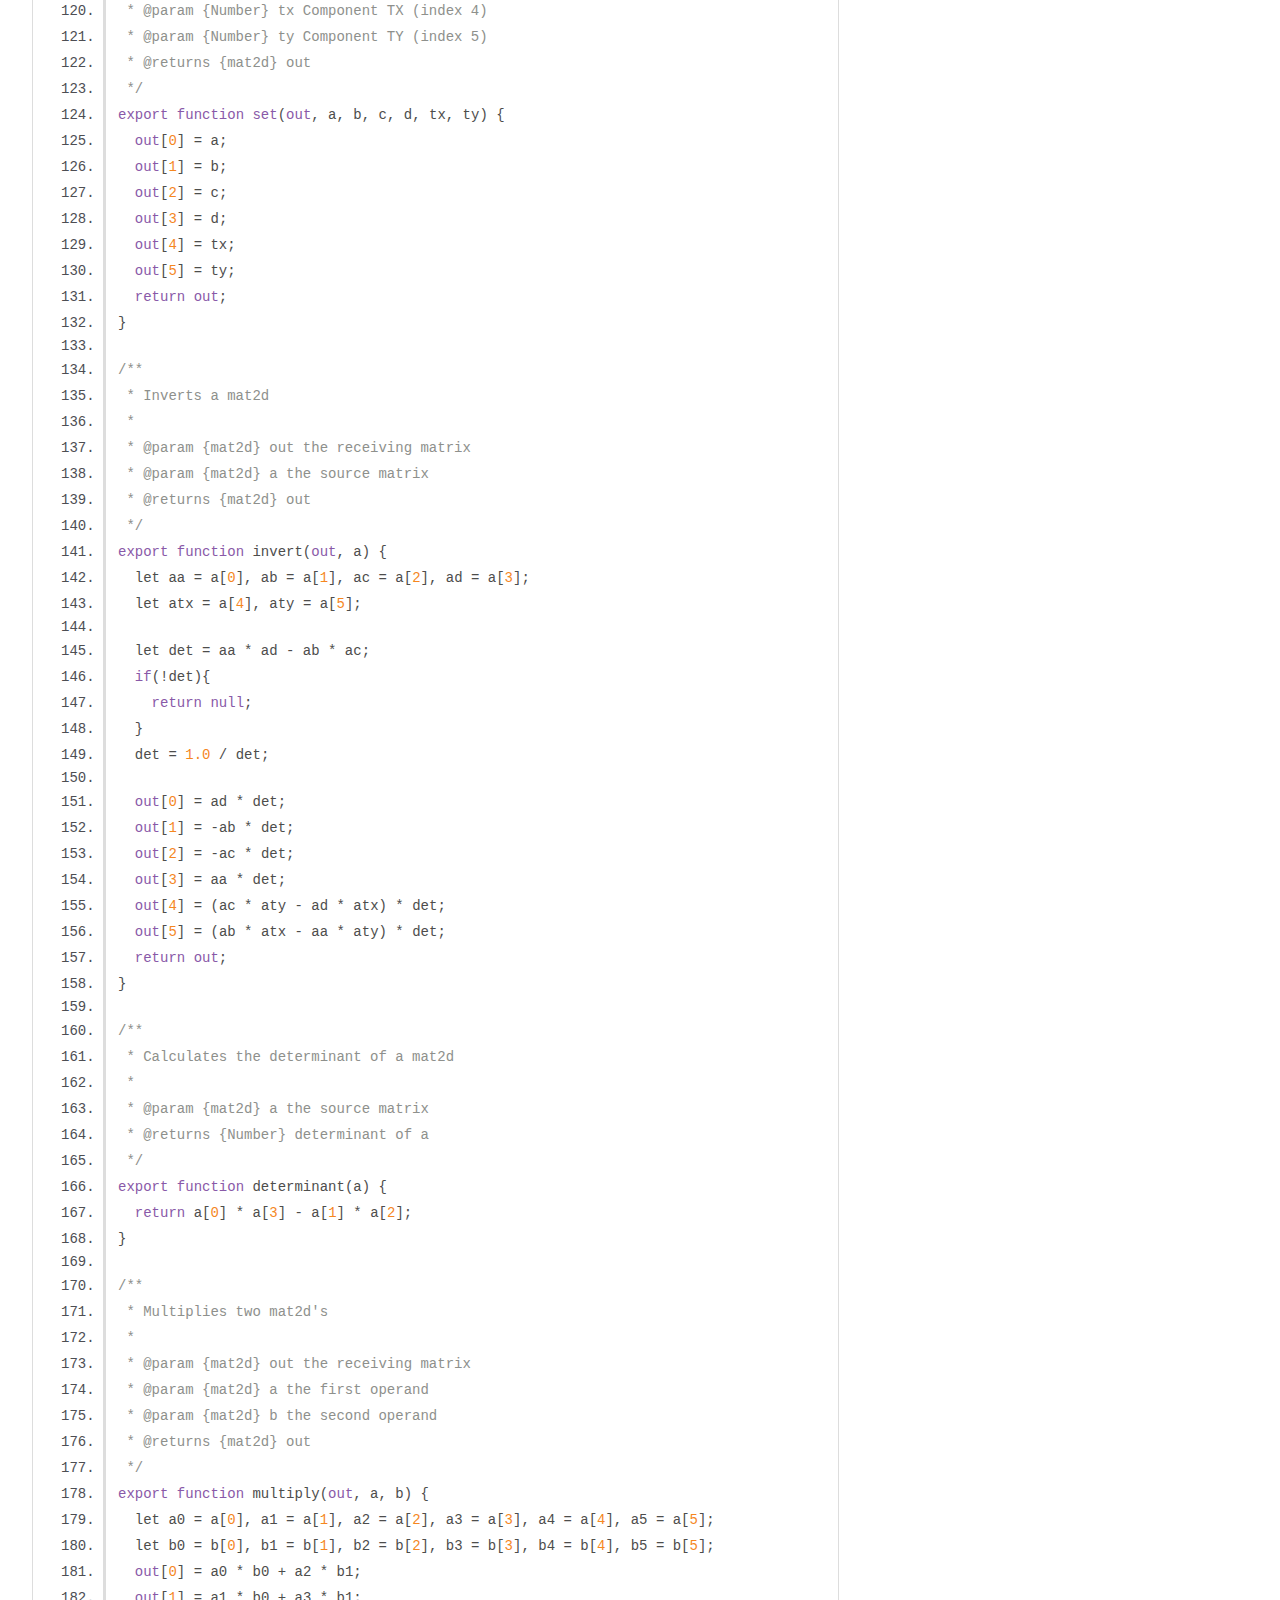
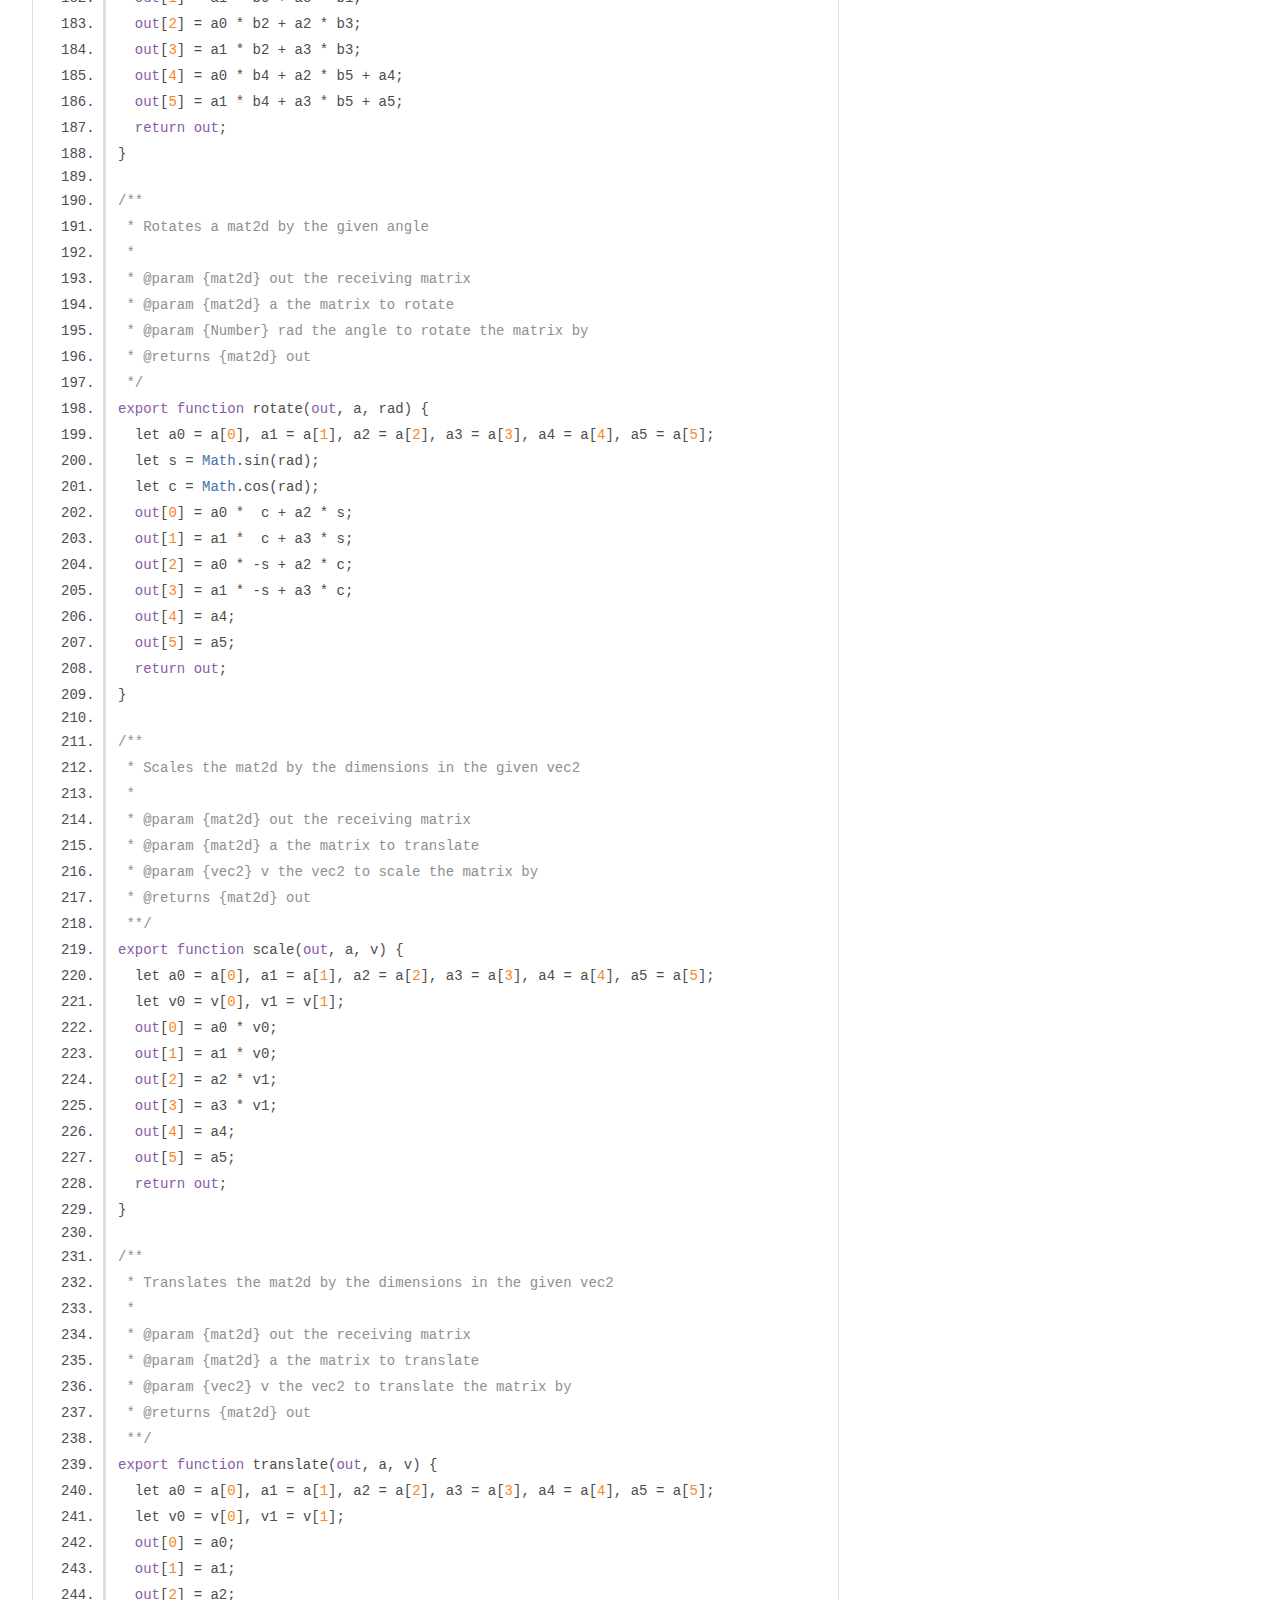
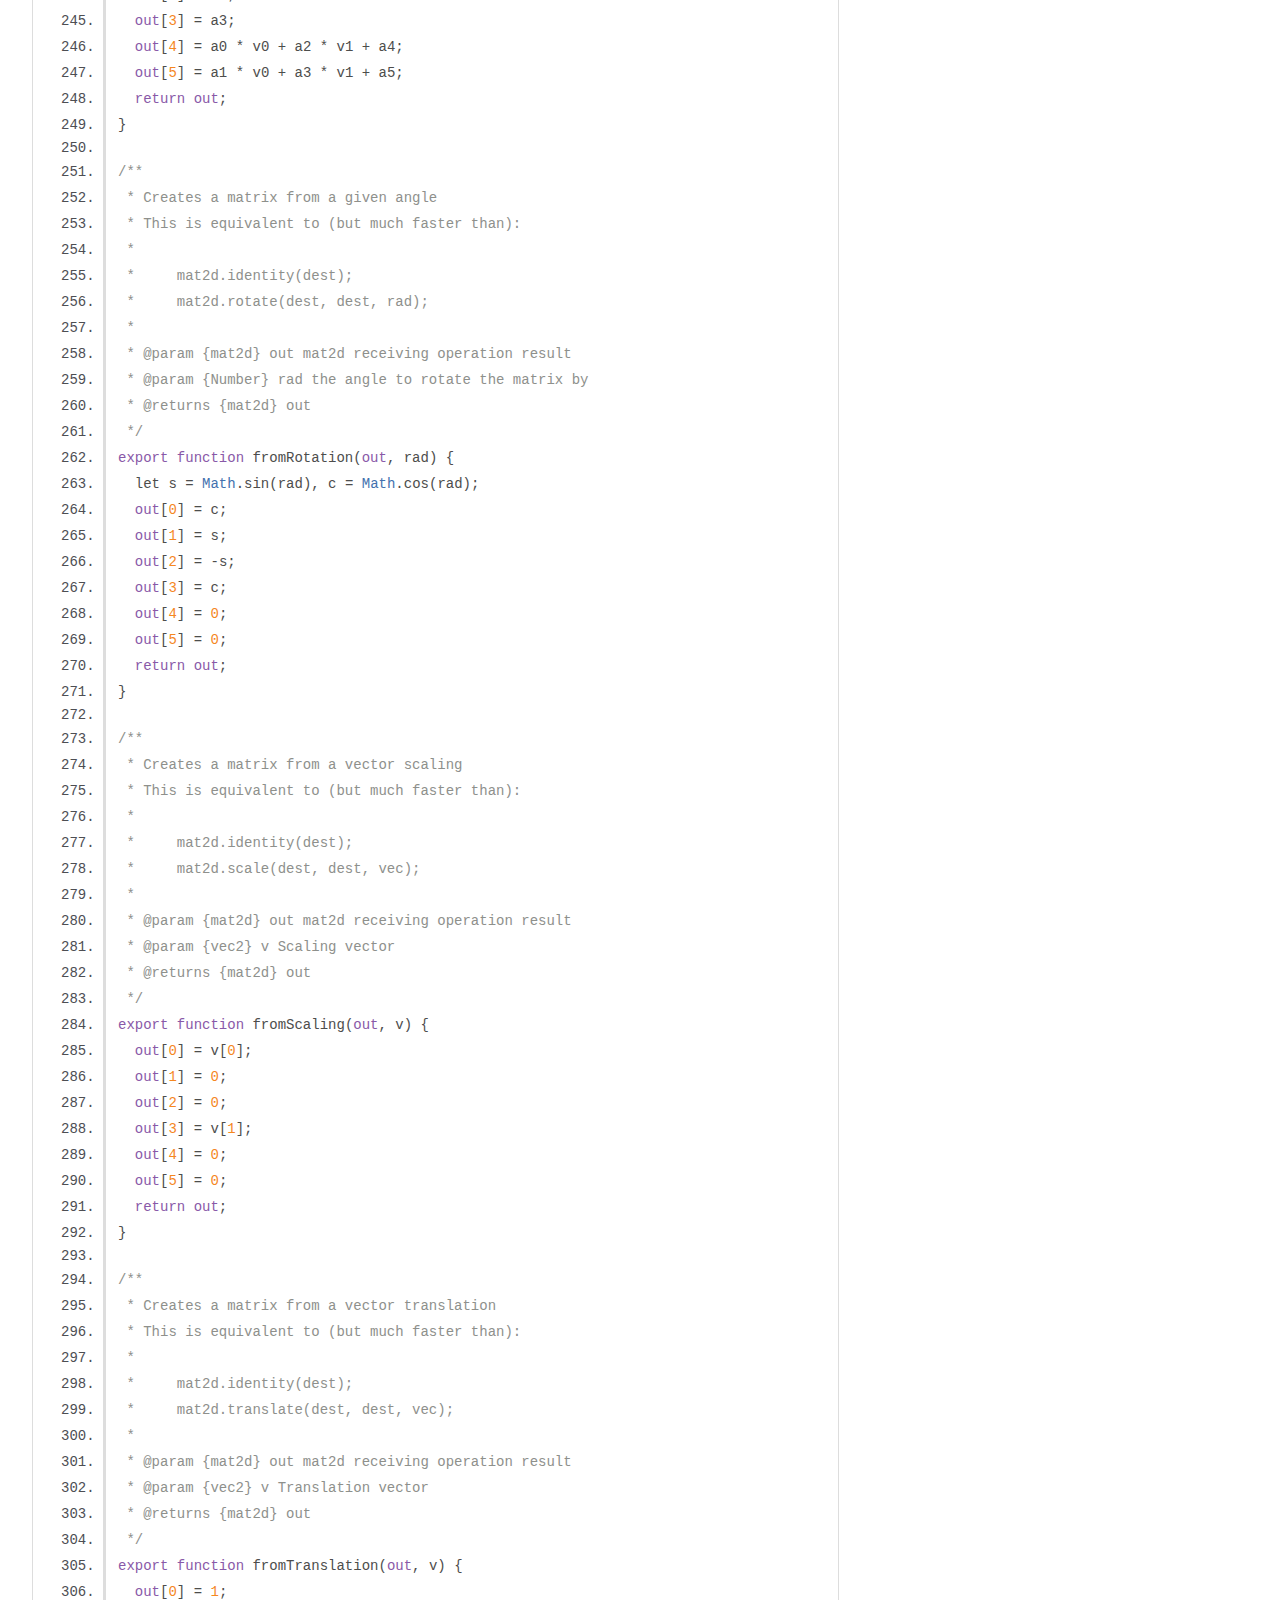
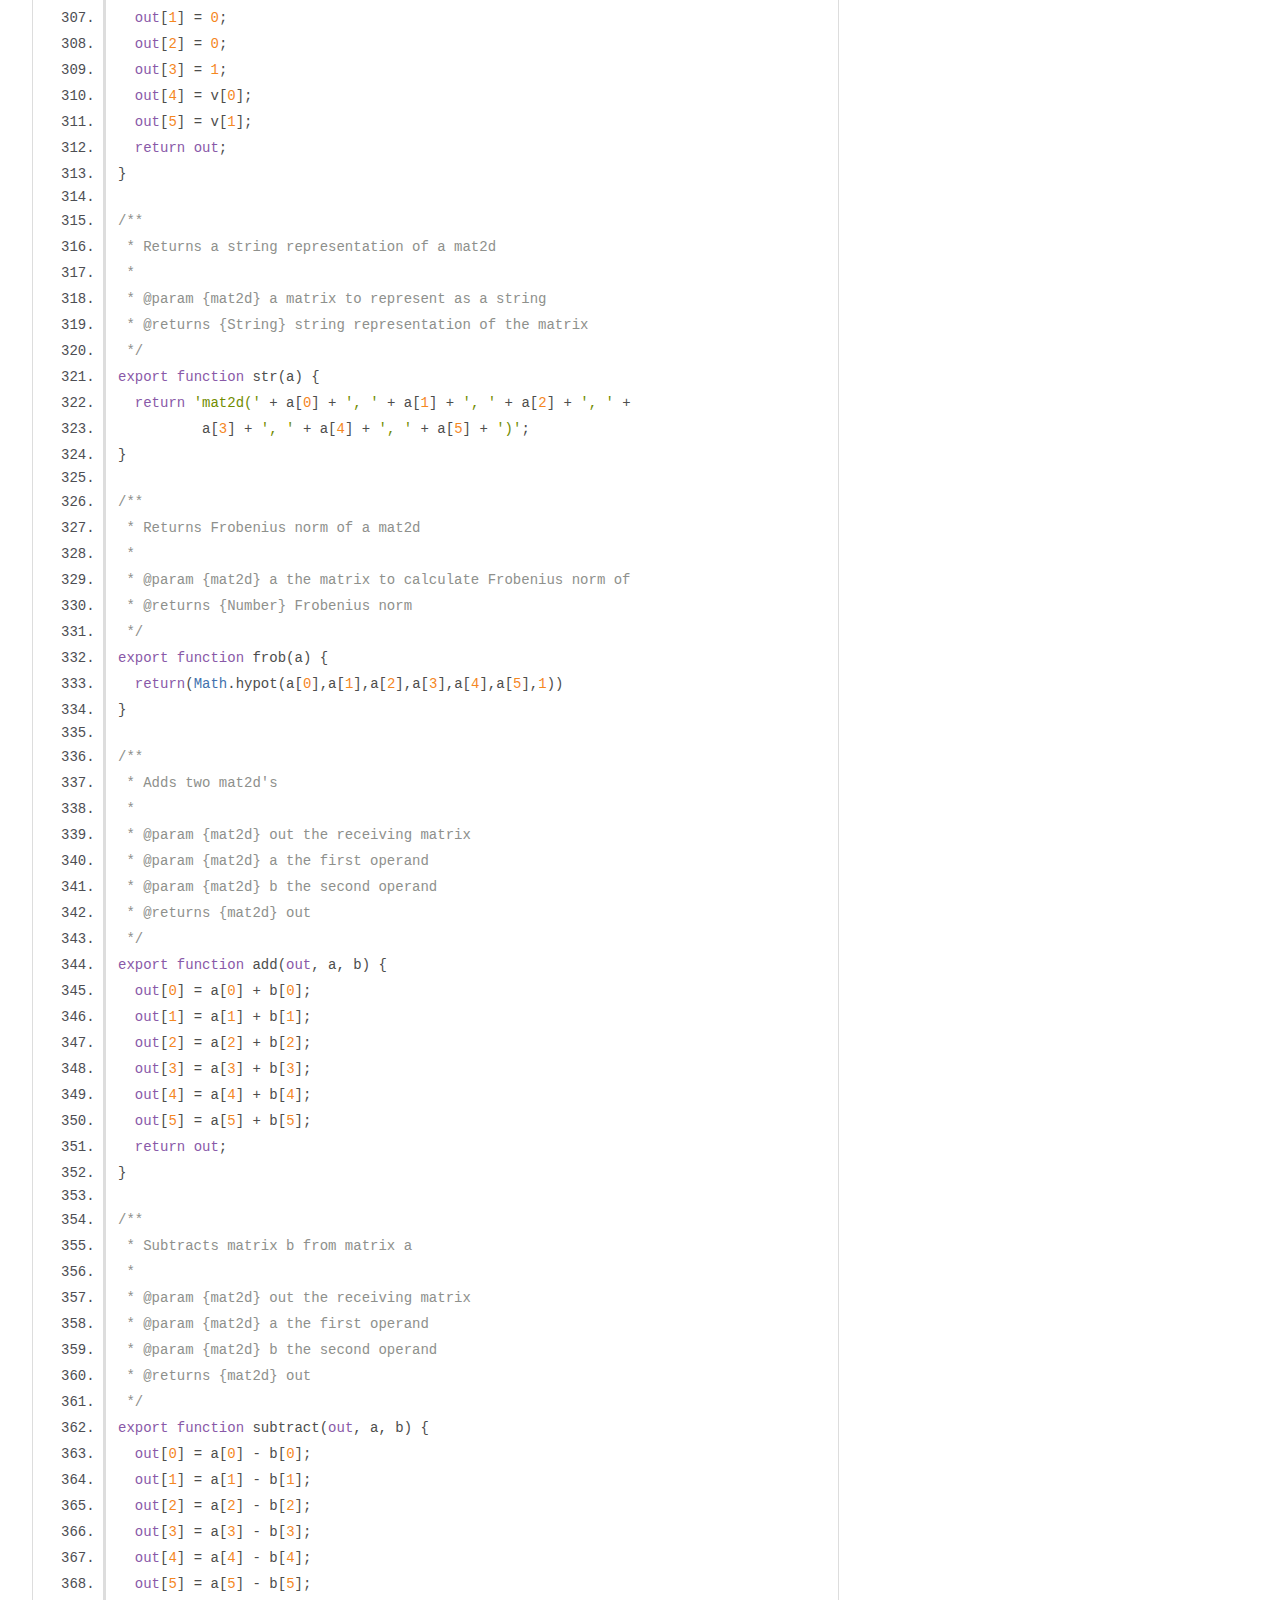
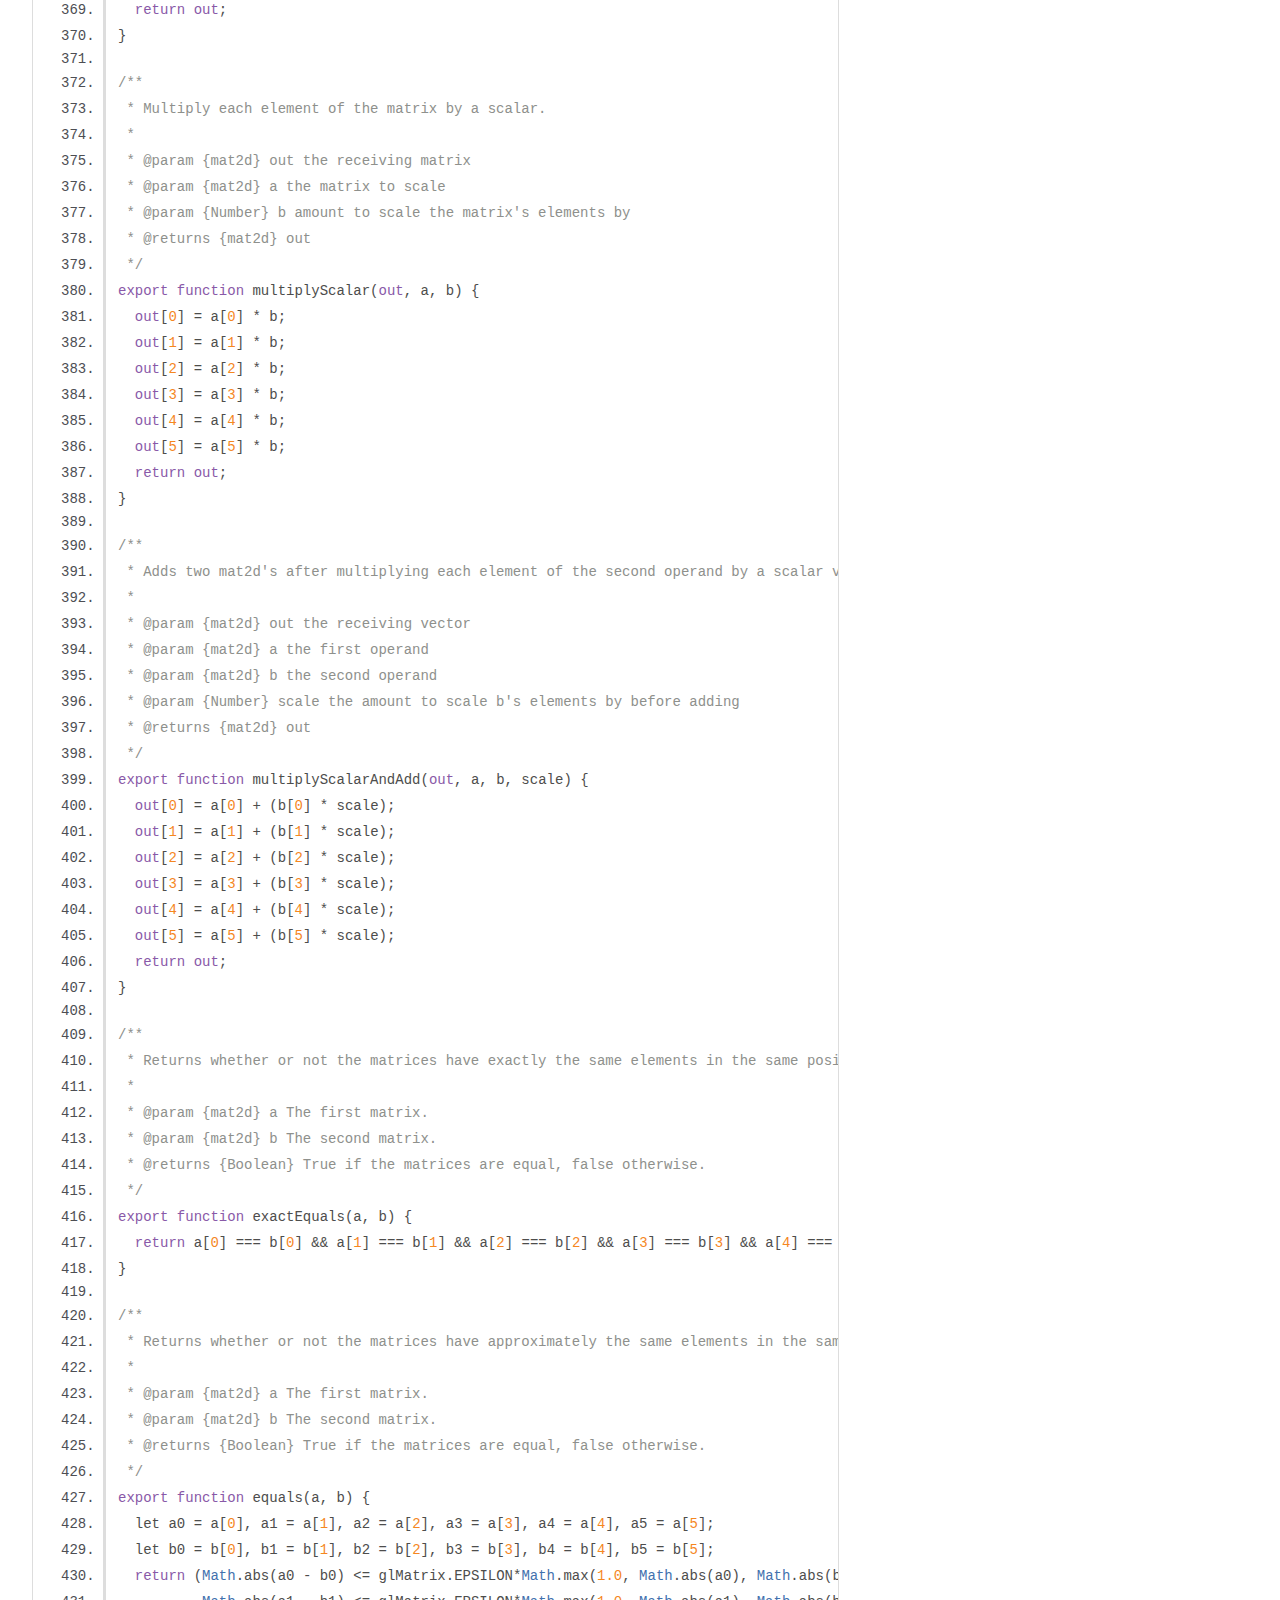
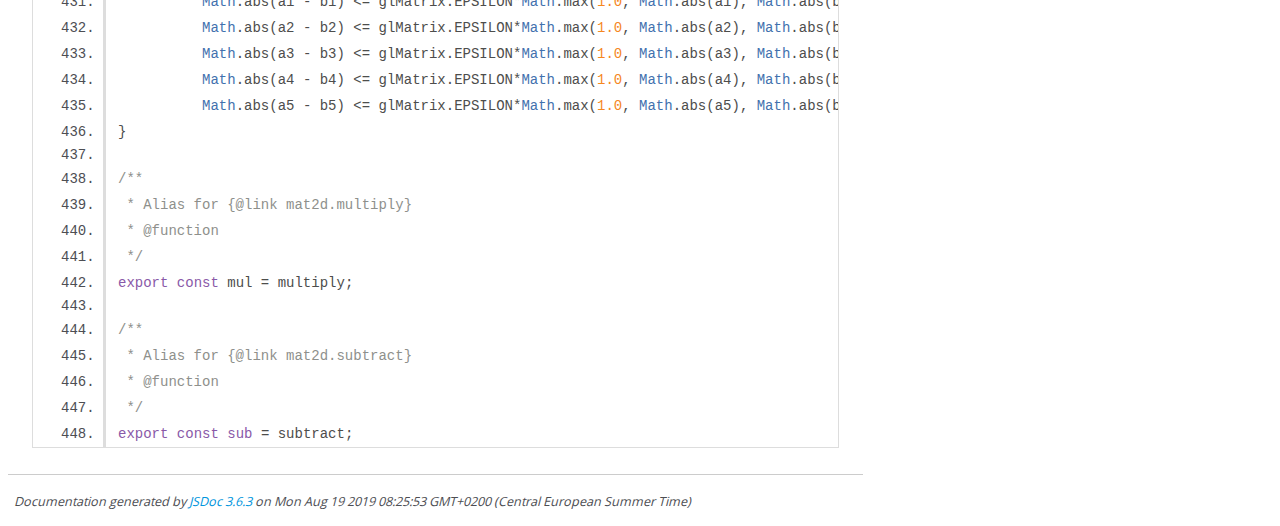
<file: common/libs/gl-matrix/docs/mat2d.js.html>
<!DOCTYPE html>
<html lang="en">
<head>
    <meta charset="utf-8">
    <title>JSDoc: Source: mat2d.js</title>

    <script src="scripts/prettify/prettify.js"> </script>
    <script src="scripts/prettify/lang-css.js"> </script>
    <!--[if lt IE 9]>
      <script src="//html5shiv.googlecode.com/svn/trunk/html5.js"></script>
    <![endif]-->
    <link type="text/css" rel="stylesheet" href="styles/prettify-tomorrow.css">
    <link type="text/css" rel="stylesheet" href="styles/jsdoc-default.css">
</head>

<body>

<div id="main">

    <h1 class="page-title">Source: mat2d.js</h1>

    



    
    <section>
        <article>
            <pre class="prettyprint source linenums"><code>import * as glMatrix from "./common.js";

/**
 * 2x3 Matrix
 * @module mat2d
 *
 * @description
 * A mat2d contains six elements defined as:
 * &lt;pre>
 * [a, b, c,
 *  d, tx, ty]
 * &lt;/pre>
 * This is a short form for the 3x3 matrix:
 * &lt;pre>
 * [a, b, 0,
 *  c, d, 0,
 *  tx, ty, 1]
 * &lt;/pre>
 * The last column is ignored so the array is shorter and operations are faster.
 */

/**
 * Creates a new identity mat2d
 *
 * @returns {mat2d} a new 2x3 matrix
 */
export function create() {
  let out = new glMatrix.ARRAY_TYPE(6);
  if(glMatrix.ARRAY_TYPE != Float32Array) {
    out[1] = 0;
    out[2] = 0;
    out[4] = 0;
    out[5] = 0;
  }
  out[0] = 1;
  out[3] = 1;
  return out;
}

/**
 * Creates a new mat2d initialized with values from an existing matrix
 *
 * @param {mat2d} a matrix to clone
 * @returns {mat2d} a new 2x3 matrix
 */
export function clone(a) {
  let out = new glMatrix.ARRAY_TYPE(6);
  out[0] = a[0];
  out[1] = a[1];
  out[2] = a[2];
  out[3] = a[3];
  out[4] = a[4];
  out[5] = a[5];
  return out;
}

/**
 * Copy the values from one mat2d to another
 *
 * @param {mat2d} out the receiving matrix
 * @param {mat2d} a the source matrix
 * @returns {mat2d} out
 */
export function copy(out, a) {
  out[0] = a[0];
  out[1] = a[1];
  out[2] = a[2];
  out[3] = a[3];
  out[4] = a[4];
  out[5] = a[5];
  return out;
}

/**
 * Set a mat2d to the identity matrix
 *
 * @param {mat2d} out the receiving matrix
 * @returns {mat2d} out
 */
export function identity(out) {
  out[0] = 1;
  out[1] = 0;
  out[2] = 0;
  out[3] = 1;
  out[4] = 0;
  out[5] = 0;
  return out;
}

/**
 * Create a new mat2d with the given values
 *
 * @param {Number} a Component A (index 0)
 * @param {Number} b Component B (index 1)
 * @param {Number} c Component C (index 2)
 * @param {Number} d Component D (index 3)
 * @param {Number} tx Component TX (index 4)
 * @param {Number} ty Component TY (index 5)
 * @returns {mat2d} A new mat2d
 */
export function fromValues(a, b, c, d, tx, ty) {
  let out = new glMatrix.ARRAY_TYPE(6);
  out[0] = a;
  out[1] = b;
  out[2] = c;
  out[3] = d;
  out[4] = tx;
  out[5] = ty;
  return out;
}

/**
 * Set the components of a mat2d to the given values
 *
 * @param {mat2d} out the receiving matrix
 * @param {Number} a Component A (index 0)
 * @param {Number} b Component B (index 1)
 * @param {Number} c Component C (index 2)
 * @param {Number} d Component D (index 3)
 * @param {Number} tx Component TX (index 4)
 * @param {Number} ty Component TY (index 5)
 * @returns {mat2d} out
 */
export function set(out, a, b, c, d, tx, ty) {
  out[0] = a;
  out[1] = b;
  out[2] = c;
  out[3] = d;
  out[4] = tx;
  out[5] = ty;
  return out;
}

/**
 * Inverts a mat2d
 *
 * @param {mat2d} out the receiving matrix
 * @param {mat2d} a the source matrix
 * @returns {mat2d} out
 */
export function invert(out, a) {
  let aa = a[0], ab = a[1], ac = a[2], ad = a[3];
  let atx = a[4], aty = a[5];

  let det = aa * ad - ab * ac;
  if(!det){
    return null;
  }
  det = 1.0 / det;

  out[0] = ad * det;
  out[1] = -ab * det;
  out[2] = -ac * det;
  out[3] = aa * det;
  out[4] = (ac * aty - ad * atx) * det;
  out[5] = (ab * atx - aa * aty) * det;
  return out;
}

/**
 * Calculates the determinant of a mat2d
 *
 * @param {mat2d} a the source matrix
 * @returns {Number} determinant of a
 */
export function determinant(a) {
  return a[0] * a[3] - a[1] * a[2];
}

/**
 * Multiplies two mat2d's
 *
 * @param {mat2d} out the receiving matrix
 * @param {mat2d} a the first operand
 * @param {mat2d} b the second operand
 * @returns {mat2d} out
 */
export function multiply(out, a, b) {
  let a0 = a[0], a1 = a[1], a2 = a[2], a3 = a[3], a4 = a[4], a5 = a[5];
  let b0 = b[0], b1 = b[1], b2 = b[2], b3 = b[3], b4 = b[4], b5 = b[5];
  out[0] = a0 * b0 + a2 * b1;
  out[1] = a1 * b0 + a3 * b1;
  out[2] = a0 * b2 + a2 * b3;
  out[3] = a1 * b2 + a3 * b3;
  out[4] = a0 * b4 + a2 * b5 + a4;
  out[5] = a1 * b4 + a3 * b5 + a5;
  return out;
}

/**
 * Rotates a mat2d by the given angle
 *
 * @param {mat2d} out the receiving matrix
 * @param {mat2d} a the matrix to rotate
 * @param {Number} rad the angle to rotate the matrix by
 * @returns {mat2d} out
 */
export function rotate(out, a, rad) {
  let a0 = a[0], a1 = a[1], a2 = a[2], a3 = a[3], a4 = a[4], a5 = a[5];
  let s = Math.sin(rad);
  let c = Math.cos(rad);
  out[0] = a0 *  c + a2 * s;
  out[1] = a1 *  c + a3 * s;
  out[2] = a0 * -s + a2 * c;
  out[3] = a1 * -s + a3 * c;
  out[4] = a4;
  out[5] = a5;
  return out;
}

/**
 * Scales the mat2d by the dimensions in the given vec2
 *
 * @param {mat2d} out the receiving matrix
 * @param {mat2d} a the matrix to translate
 * @param {vec2} v the vec2 to scale the matrix by
 * @returns {mat2d} out
 **/
export function scale(out, a, v) {
  let a0 = a[0], a1 = a[1], a2 = a[2], a3 = a[3], a4 = a[4], a5 = a[5];
  let v0 = v[0], v1 = v[1];
  out[0] = a0 * v0;
  out[1] = a1 * v0;
  out[2] = a2 * v1;
  out[3] = a3 * v1;
  out[4] = a4;
  out[5] = a5;
  return out;
}

/**
 * Translates the mat2d by the dimensions in the given vec2
 *
 * @param {mat2d} out the receiving matrix
 * @param {mat2d} a the matrix to translate
 * @param {vec2} v the vec2 to translate the matrix by
 * @returns {mat2d} out
 **/
export function translate(out, a, v) {
  let a0 = a[0], a1 = a[1], a2 = a[2], a3 = a[3], a4 = a[4], a5 = a[5];
  let v0 = v[0], v1 = v[1];
  out[0] = a0;
  out[1] = a1;
  out[2] = a2;
  out[3] = a3;
  out[4] = a0 * v0 + a2 * v1 + a4;
  out[5] = a1 * v0 + a3 * v1 + a5;
  return out;
}

/**
 * Creates a matrix from a given angle
 * This is equivalent to (but much faster than):
 *
 *     mat2d.identity(dest);
 *     mat2d.rotate(dest, dest, rad);
 *
 * @param {mat2d} out mat2d receiving operation result
 * @param {Number} rad the angle to rotate the matrix by
 * @returns {mat2d} out
 */
export function fromRotation(out, rad) {
  let s = Math.sin(rad), c = Math.cos(rad);
  out[0] = c;
  out[1] = s;
  out[2] = -s;
  out[3] = c;
  out[4] = 0;
  out[5] = 0;
  return out;
}

/**
 * Creates a matrix from a vector scaling
 * This is equivalent to (but much faster than):
 *
 *     mat2d.identity(dest);
 *     mat2d.scale(dest, dest, vec);
 *
 * @param {mat2d} out mat2d receiving operation result
 * @param {vec2} v Scaling vector
 * @returns {mat2d} out
 */
export function fromScaling(out, v) {
  out[0] = v[0];
  out[1] = 0;
  out[2] = 0;
  out[3] = v[1];
  out[4] = 0;
  out[5] = 0;
  return out;
}

/**
 * Creates a matrix from a vector translation
 * This is equivalent to (but much faster than):
 *
 *     mat2d.identity(dest);
 *     mat2d.translate(dest, dest, vec);
 *
 * @param {mat2d} out mat2d receiving operation result
 * @param {vec2} v Translation vector
 * @returns {mat2d} out
 */
export function fromTranslation(out, v) {
  out[0] = 1;
  out[1] = 0;
  out[2] = 0;
  out[3] = 1;
  out[4] = v[0];
  out[5] = v[1];
  return out;
}

/**
 * Returns a string representation of a mat2d
 *
 * @param {mat2d} a matrix to represent as a string
 * @returns {String} string representation of the matrix
 */
export function str(a) {
  return 'mat2d(' + a[0] + ', ' + a[1] + ', ' + a[2] + ', ' +
          a[3] + ', ' + a[4] + ', ' + a[5] + ')';
}

/**
 * Returns Frobenius norm of a mat2d
 *
 * @param {mat2d} a the matrix to calculate Frobenius norm of
 * @returns {Number} Frobenius norm
 */
export function frob(a) {
  return(Math.hypot(a[0],a[1],a[2],a[3],a[4],a[5],1))
}

/**
 * Adds two mat2d's
 *
 * @param {mat2d} out the receiving matrix
 * @param {mat2d} a the first operand
 * @param {mat2d} b the second operand
 * @returns {mat2d} out
 */
export function add(out, a, b) {
  out[0] = a[0] + b[0];
  out[1] = a[1] + b[1];
  out[2] = a[2] + b[2];
  out[3] = a[3] + b[3];
  out[4] = a[4] + b[4];
  out[5] = a[5] + b[5];
  return out;
}

/**
 * Subtracts matrix b from matrix a
 *
 * @param {mat2d} out the receiving matrix
 * @param {mat2d} a the first operand
 * @param {mat2d} b the second operand
 * @returns {mat2d} out
 */
export function subtract(out, a, b) {
  out[0] = a[0] - b[0];
  out[1] = a[1] - b[1];
  out[2] = a[2] - b[2];
  out[3] = a[3] - b[3];
  out[4] = a[4] - b[4];
  out[5] = a[5] - b[5];
  return out;
}

/**
 * Multiply each element of the matrix by a scalar.
 *
 * @param {mat2d} out the receiving matrix
 * @param {mat2d} a the matrix to scale
 * @param {Number} b amount to scale the matrix's elements by
 * @returns {mat2d} out
 */
export function multiplyScalar(out, a, b) {
  out[0] = a[0] * b;
  out[1] = a[1] * b;
  out[2] = a[2] * b;
  out[3] = a[3] * b;
  out[4] = a[4] * b;
  out[5] = a[5] * b;
  return out;
}

/**
 * Adds two mat2d's after multiplying each element of the second operand by a scalar value.
 *
 * @param {mat2d} out the receiving vector
 * @param {mat2d} a the first operand
 * @param {mat2d} b the second operand
 * @param {Number} scale the amount to scale b's elements by before adding
 * @returns {mat2d} out
 */
export function multiplyScalarAndAdd(out, a, b, scale) {
  out[0] = a[0] + (b[0] * scale);
  out[1] = a[1] + (b[1] * scale);
  out[2] = a[2] + (b[2] * scale);
  out[3] = a[3] + (b[3] * scale);
  out[4] = a[4] + (b[4] * scale);
  out[5] = a[5] + (b[5] * scale);
  return out;
}

/**
 * Returns whether or not the matrices have exactly the same elements in the same position (when compared with ===)
 *
 * @param {mat2d} a The first matrix.
 * @param {mat2d} b The second matrix.
 * @returns {Boolean} True if the matrices are equal, false otherwise.
 */
export function exactEquals(a, b) {
  return a[0] === b[0] &amp;&amp; a[1] === b[1] &amp;&amp; a[2] === b[2] &amp;&amp; a[3] === b[3] &amp;&amp; a[4] === b[4] &amp;&amp; a[5] === b[5];
}

/**
 * Returns whether or not the matrices have approximately the same elements in the same position.
 *
 * @param {mat2d} a The first matrix.
 * @param {mat2d} b The second matrix.
 * @returns {Boolean} True if the matrices are equal, false otherwise.
 */
export function equals(a, b) {
  let a0 = a[0], a1 = a[1], a2 = a[2], a3 = a[3], a4 = a[4], a5 = a[5];
  let b0 = b[0], b1 = b[1], b2 = b[2], b3 = b[3], b4 = b[4], b5 = b[5];
  return (Math.abs(a0 - b0) &lt;= glMatrix.EPSILON*Math.max(1.0, Math.abs(a0), Math.abs(b0)) &amp;&amp;
          Math.abs(a1 - b1) &lt;= glMatrix.EPSILON*Math.max(1.0, Math.abs(a1), Math.abs(b1)) &amp;&amp;
          Math.abs(a2 - b2) &lt;= glMatrix.EPSILON*Math.max(1.0, Math.abs(a2), Math.abs(b2)) &amp;&amp;
          Math.abs(a3 - b3) &lt;= glMatrix.EPSILON*Math.max(1.0, Math.abs(a3), Math.abs(b3)) &amp;&amp;
          Math.abs(a4 - b4) &lt;= glMatrix.EPSILON*Math.max(1.0, Math.abs(a4), Math.abs(b4)) &amp;&amp;
          Math.abs(a5 - b5) &lt;= glMatrix.EPSILON*Math.max(1.0, Math.abs(a5), Math.abs(b5)));
}

/**
 * Alias for {@link mat2d.multiply}
 * @function
 */
export const mul = multiply;

/**
 * Alias for {@link mat2d.subtract}
 * @function
 */
export const sub = subtract;
</code></pre>
        </article>
    </section>




</div>

<nav>
    <h2><a href="index.html">Home</a></h2><h3>Modules</h3><ul><li><a href="module-glMatrix.html">glMatrix</a></li><li><a href="module-mat2.html">mat2</a></li><li><a href="module-mat2d.html">mat2d</a></li><li><a href="module-mat3.html">mat3</a></li><li><a href="module-mat4.html">mat4</a></li><li><a href="module-quat.html">quat</a></li><li><a href="module-quat2.html">quat2</a></li><li><a href="module-vec2.html">vec2</a></li><li><a href="module-vec3.html">vec3</a></li><li><a href="module-vec4.html">vec4</a></li></ul>
</nav>

<br class="clear">

<footer>
    Documentation generated by <a href="https://github.com/jsdoc/jsdoc">JSDoc 3.6.3</a> on Mon Aug 19 2019 08:25:53 GMT+0200 (Central European Summer Time)
</footer>

<script> prettyPrint(); </script>
<script src="scripts/linenumber.js"> </script>
</body>
</html>
</file>
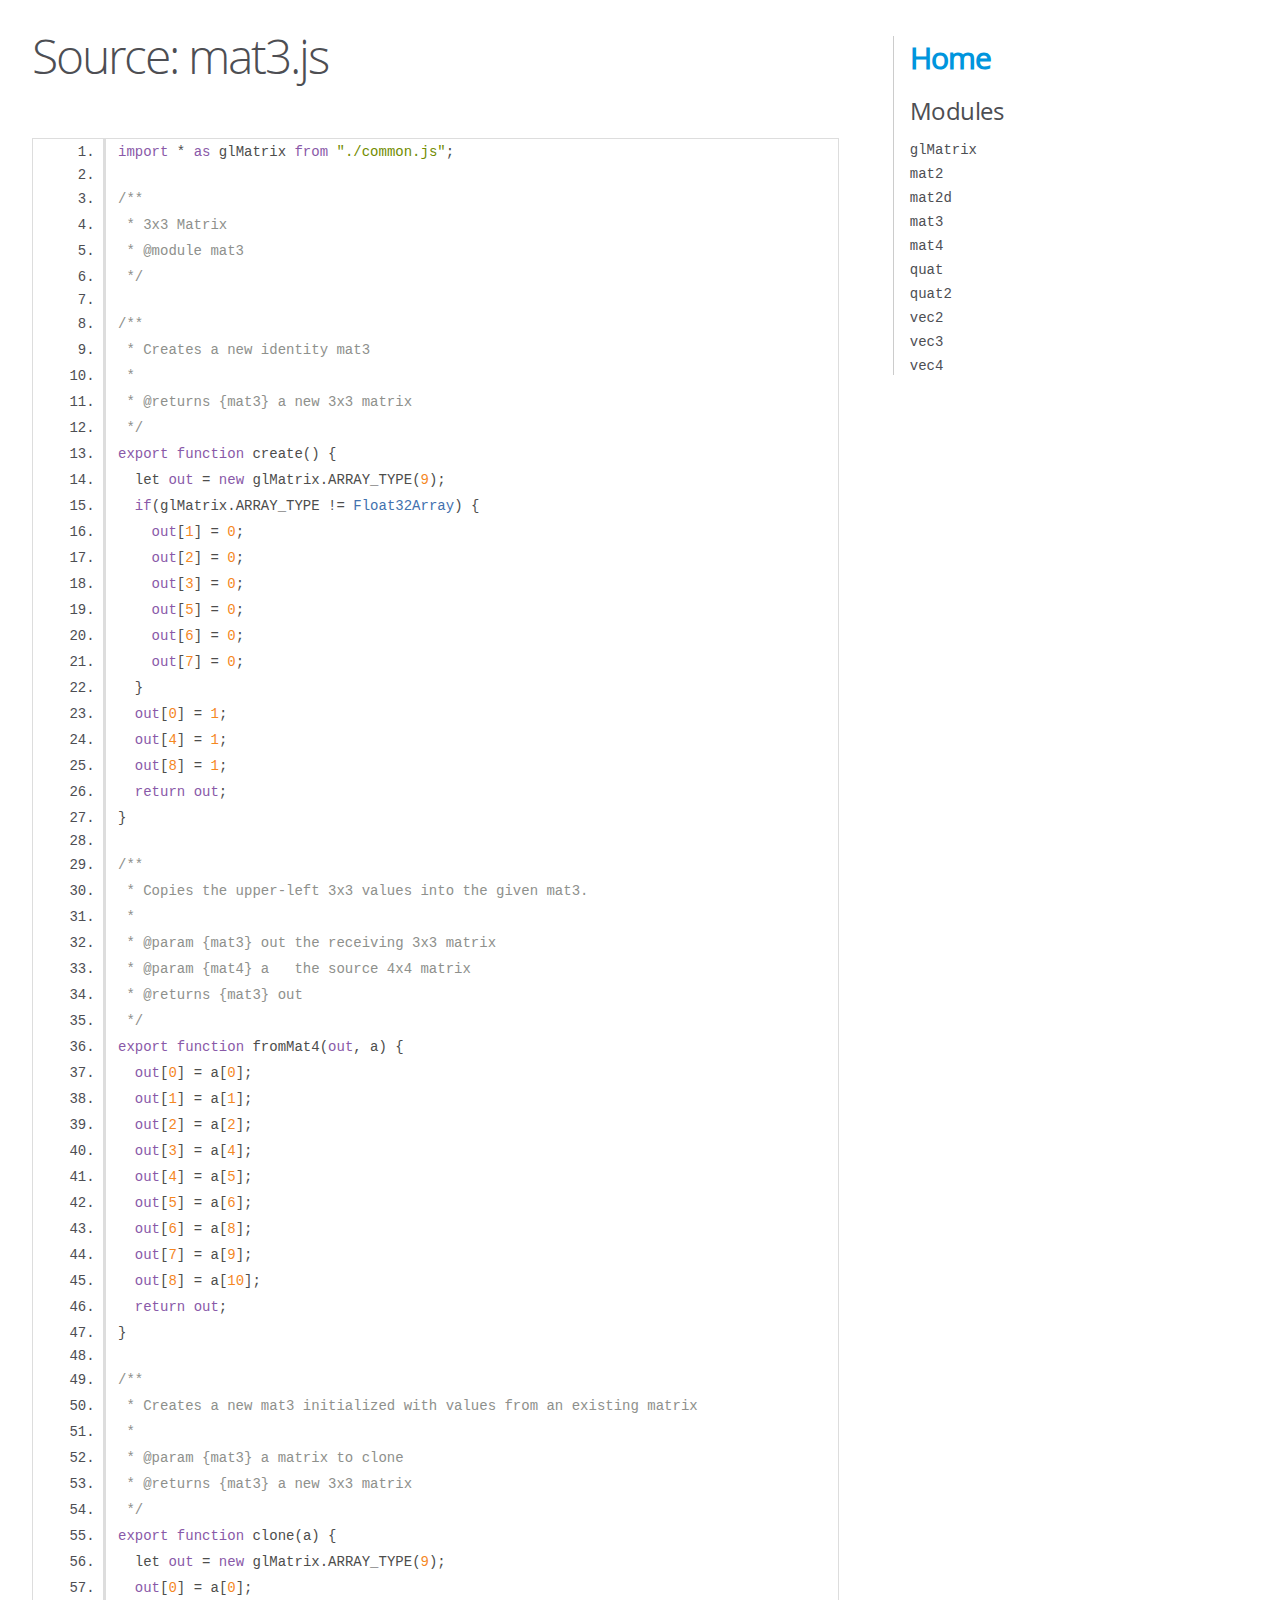
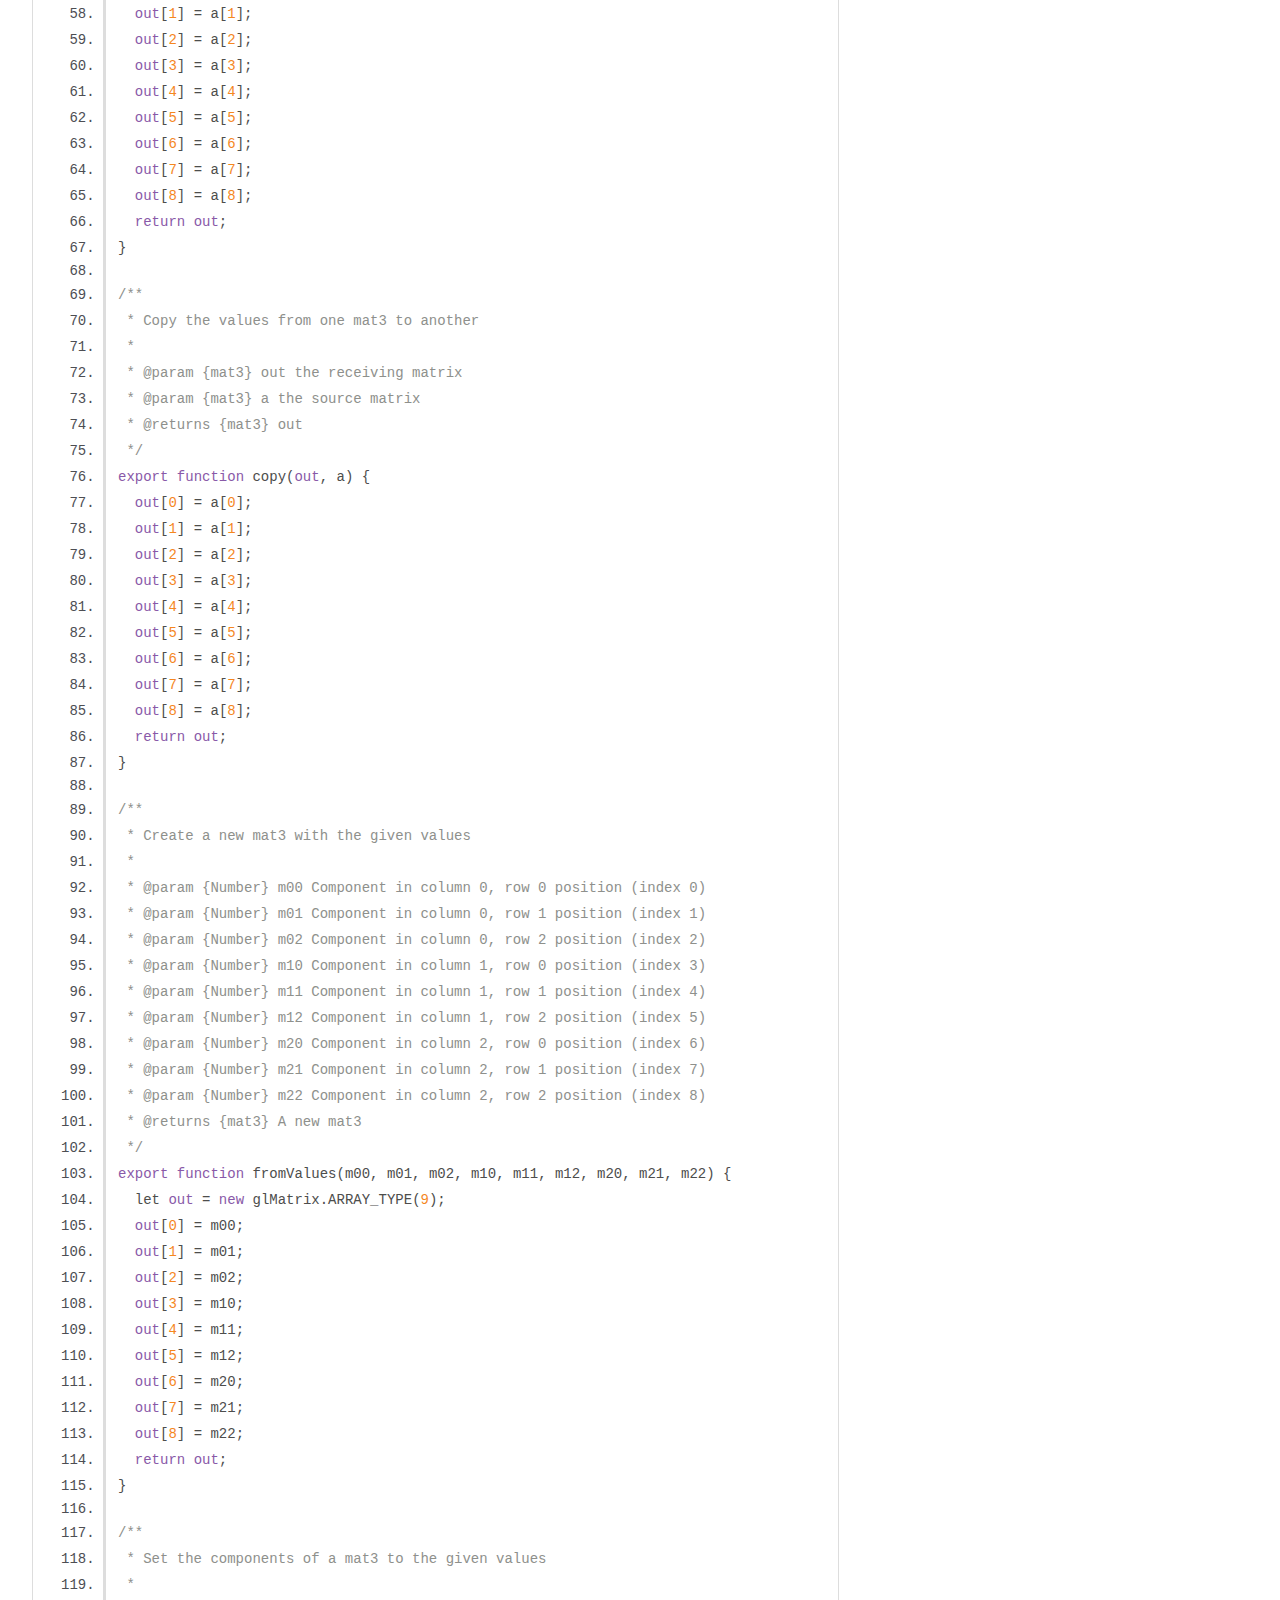
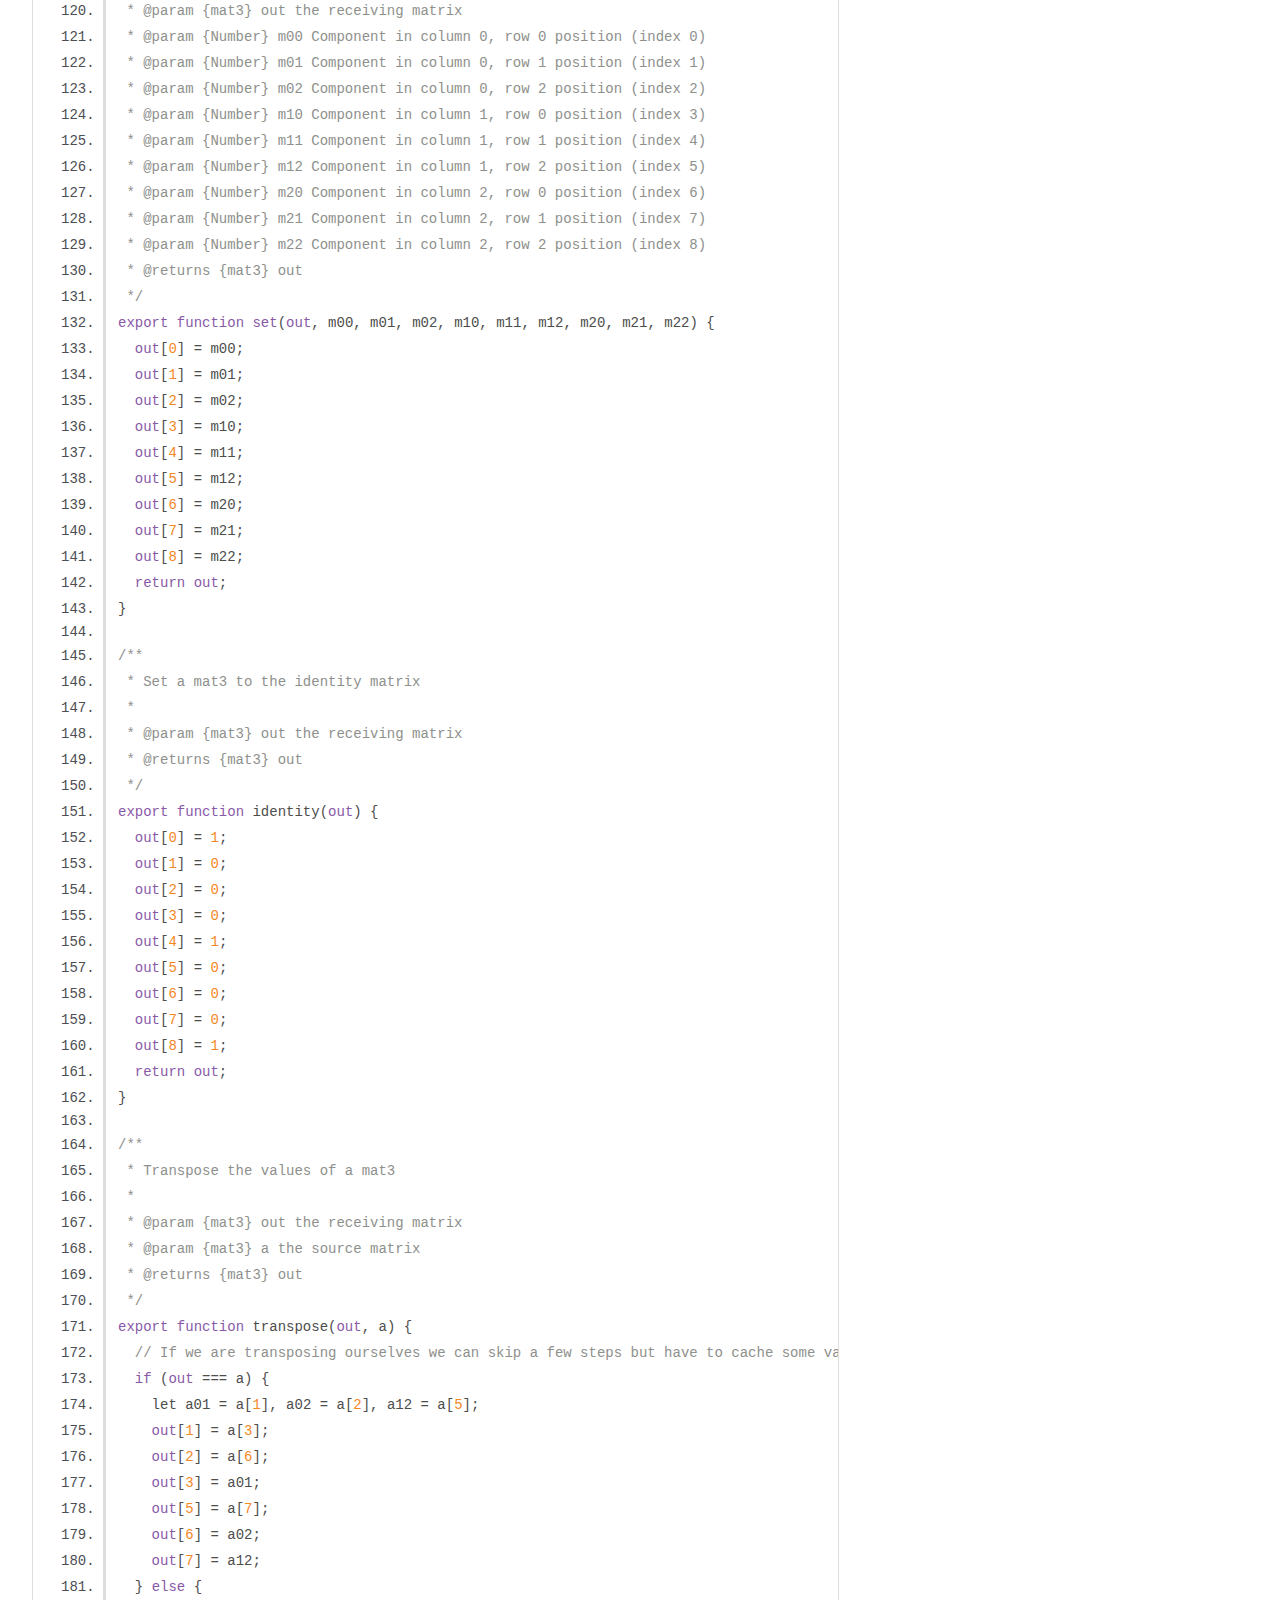
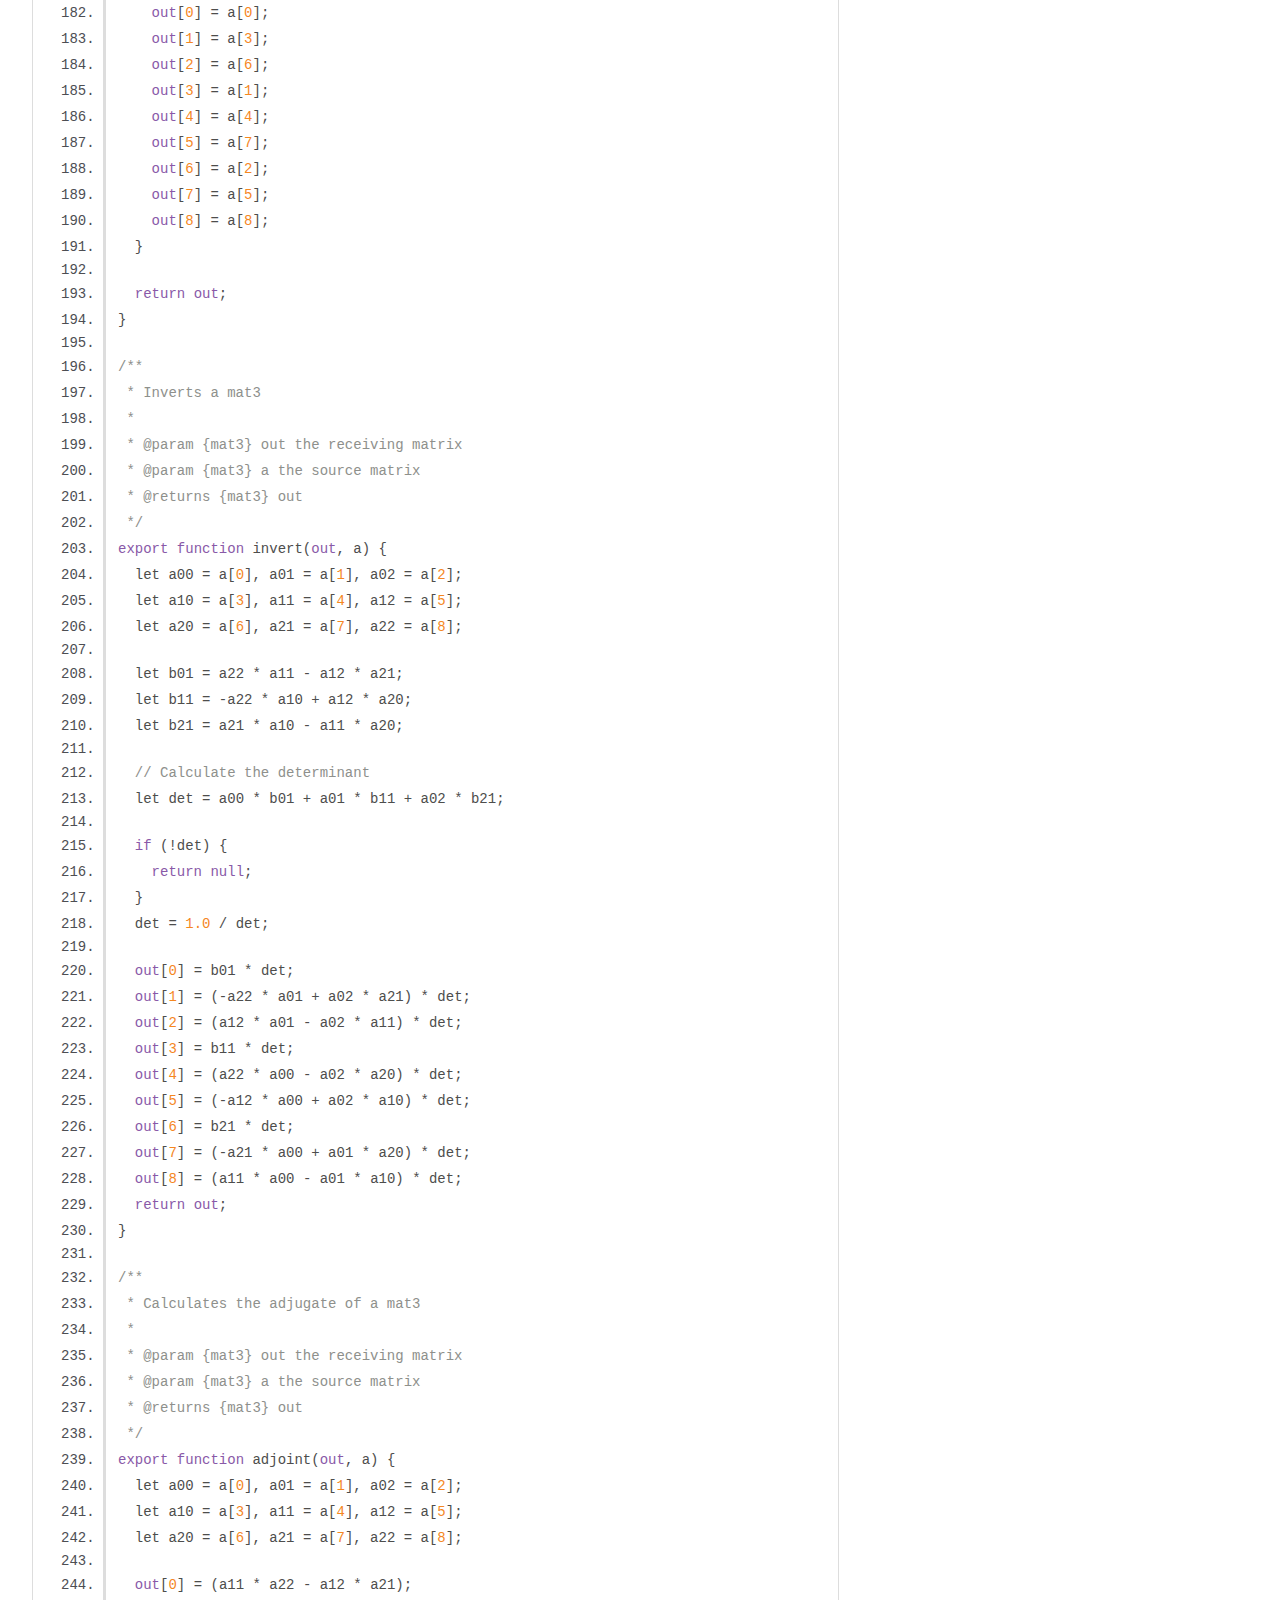
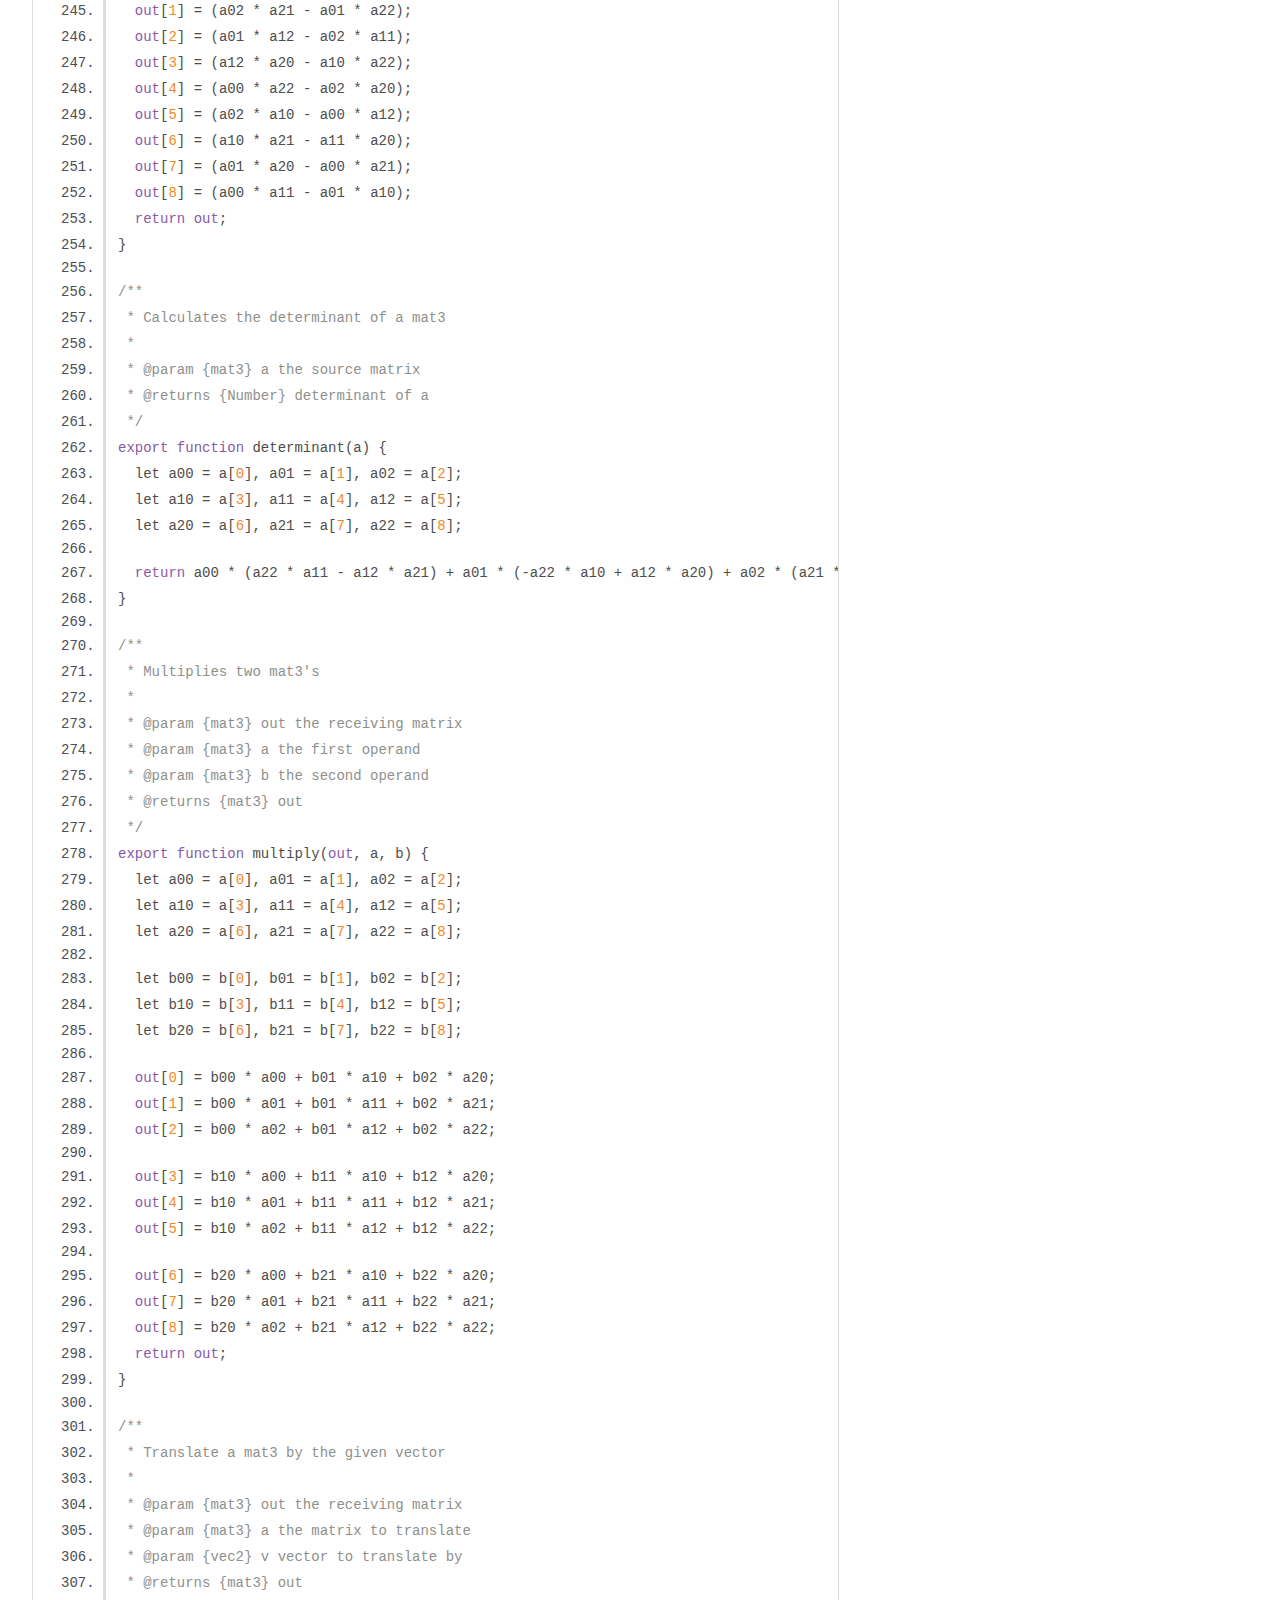
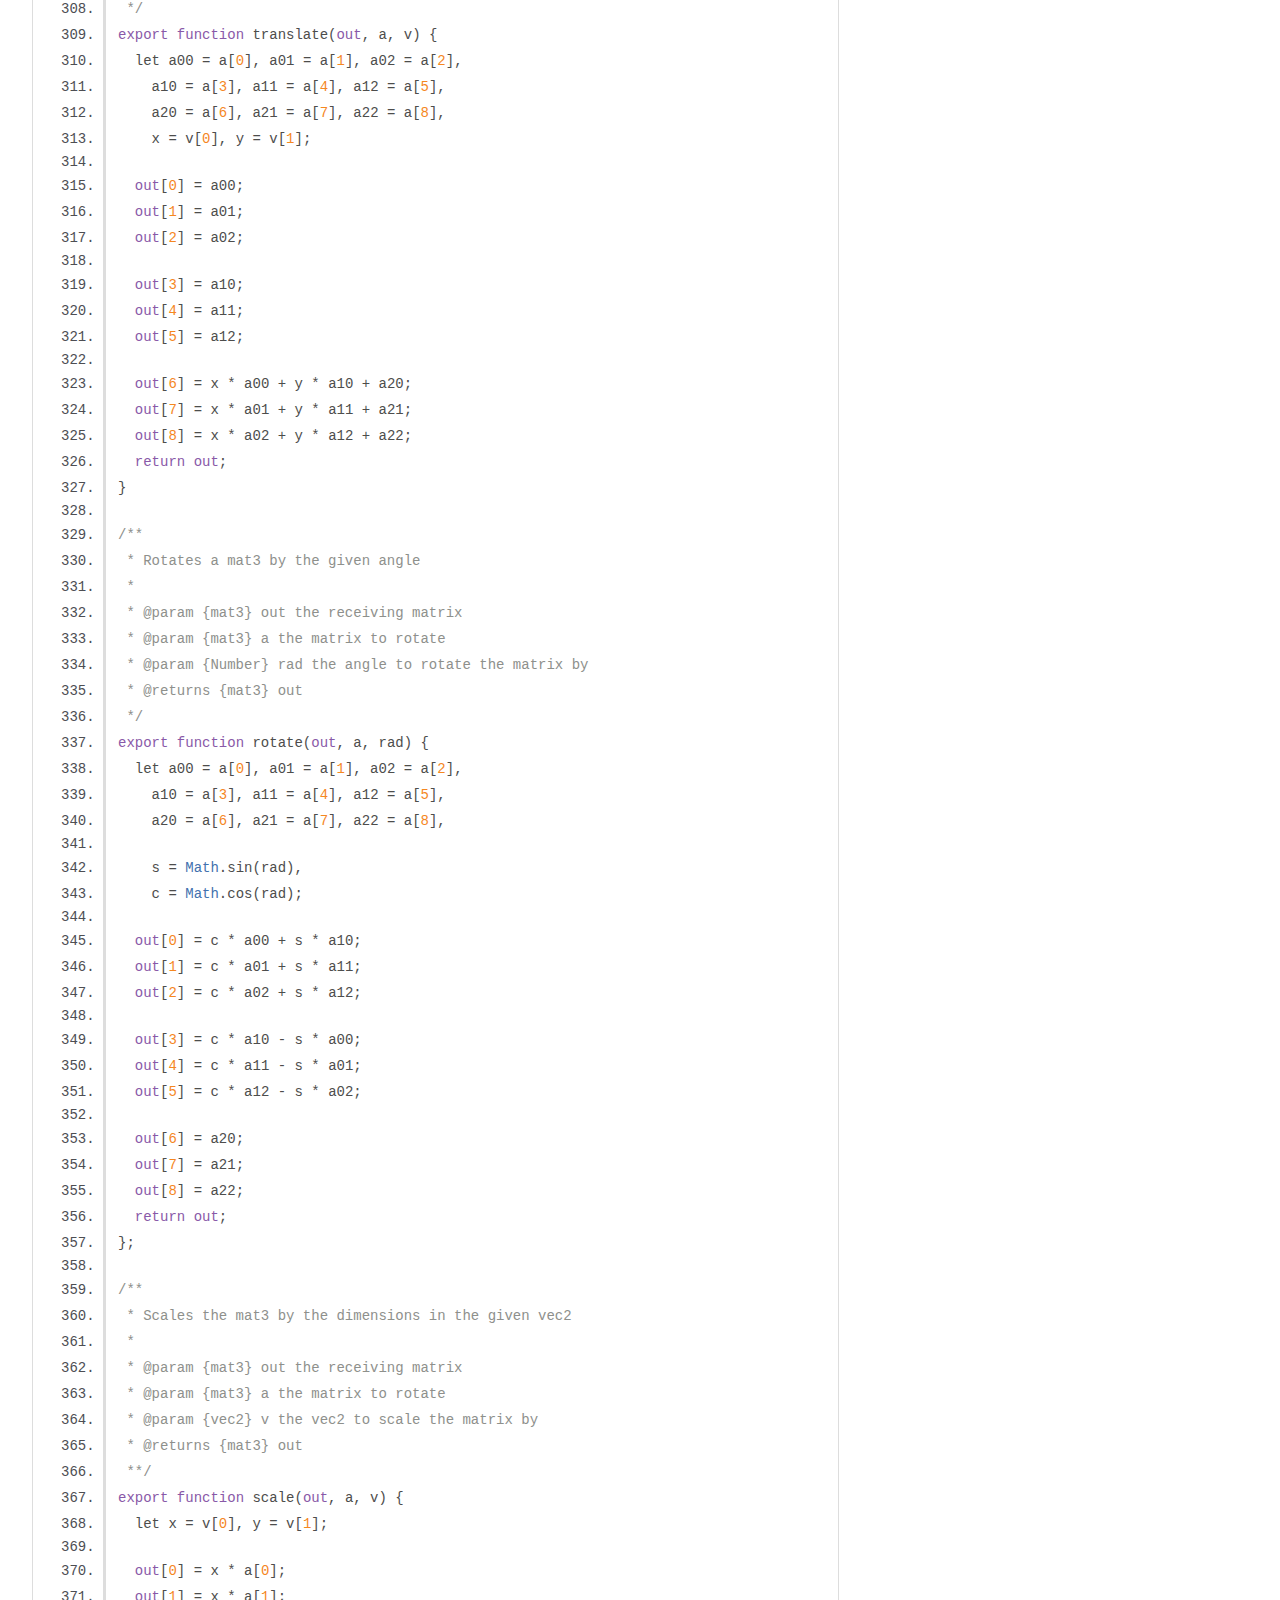
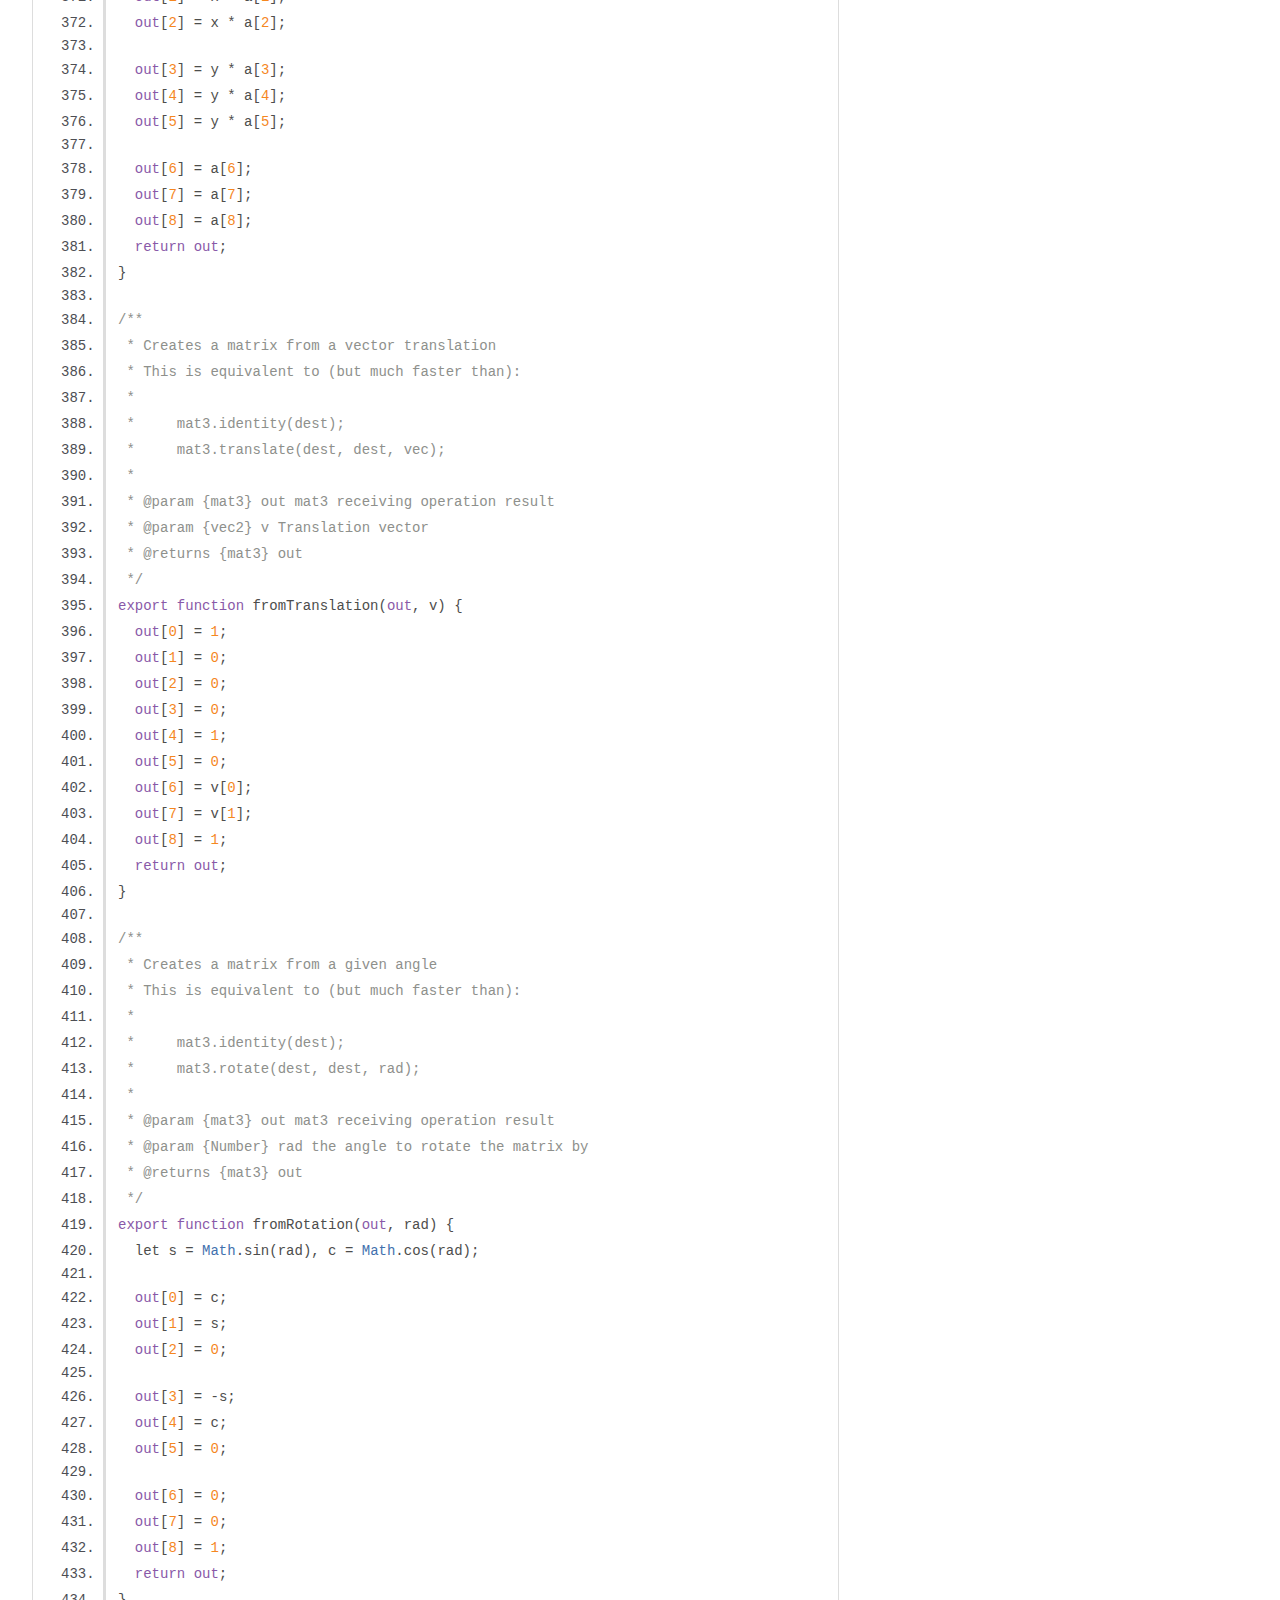
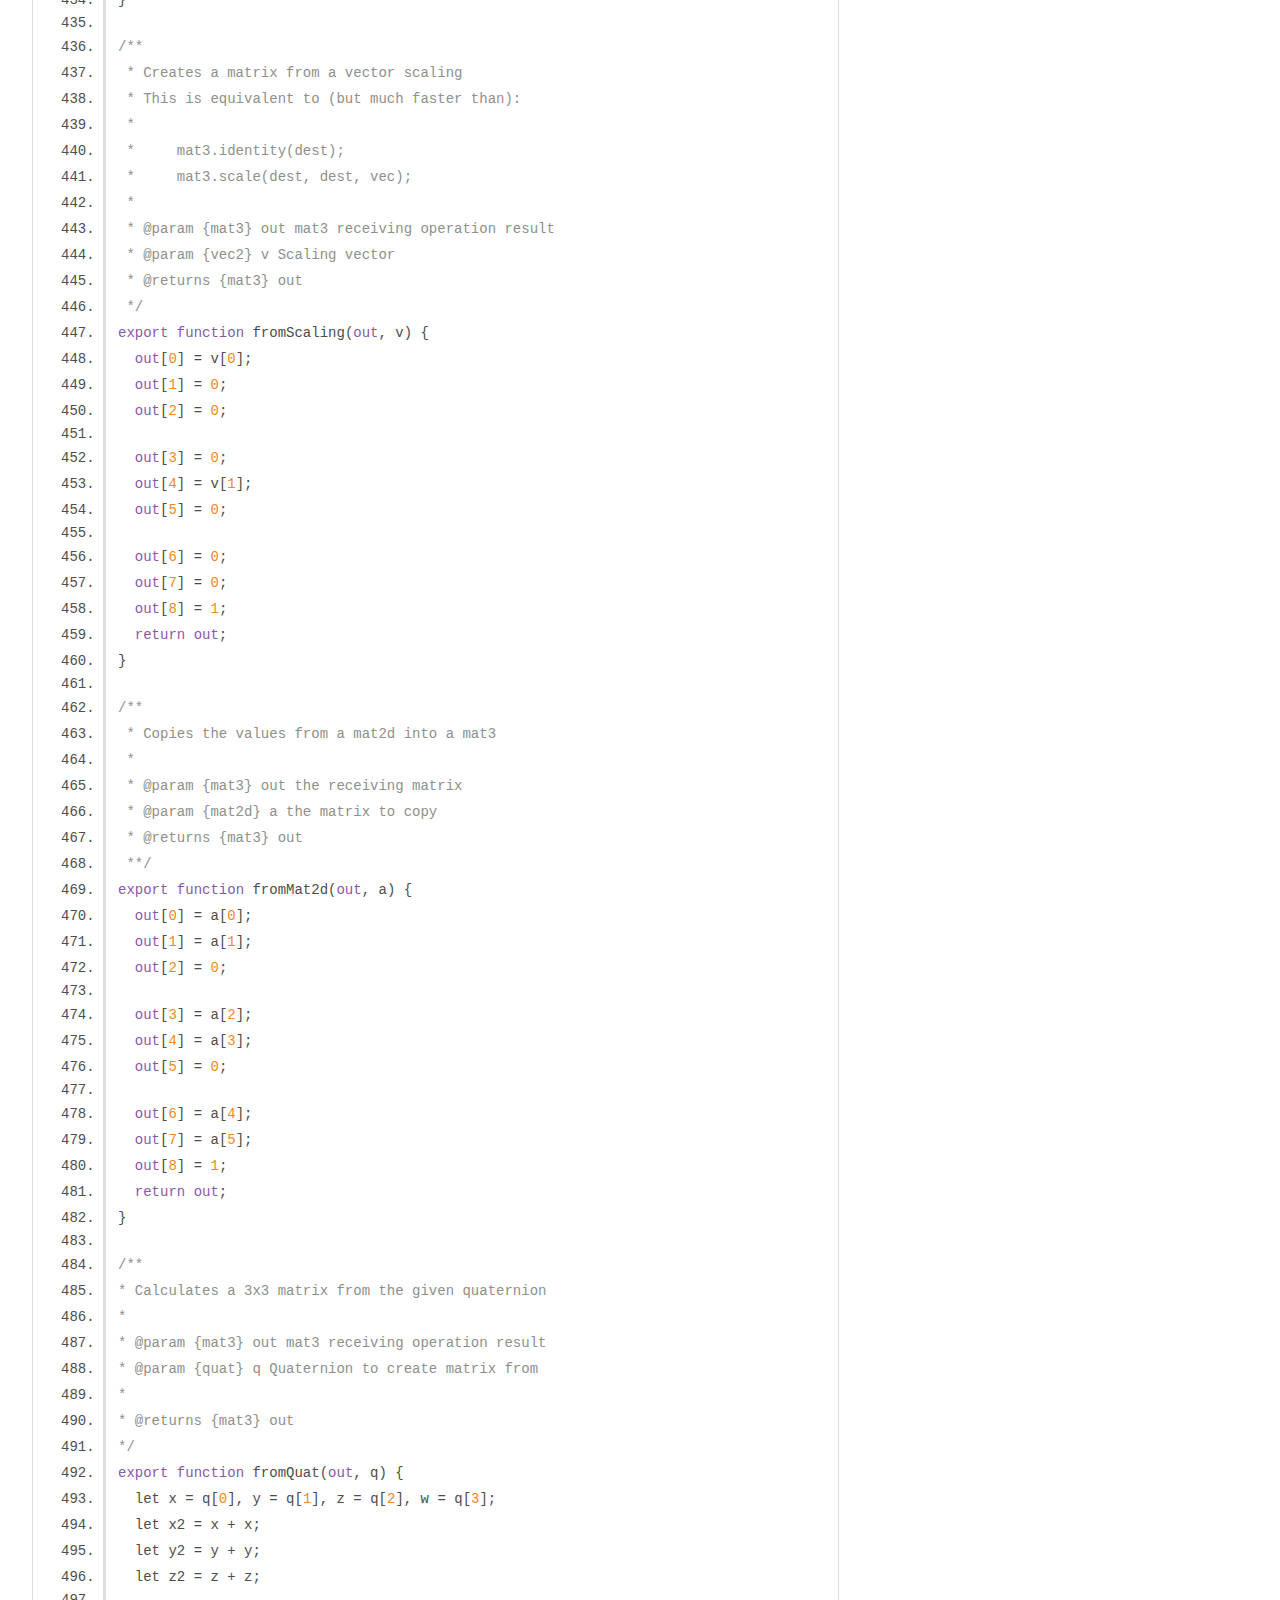
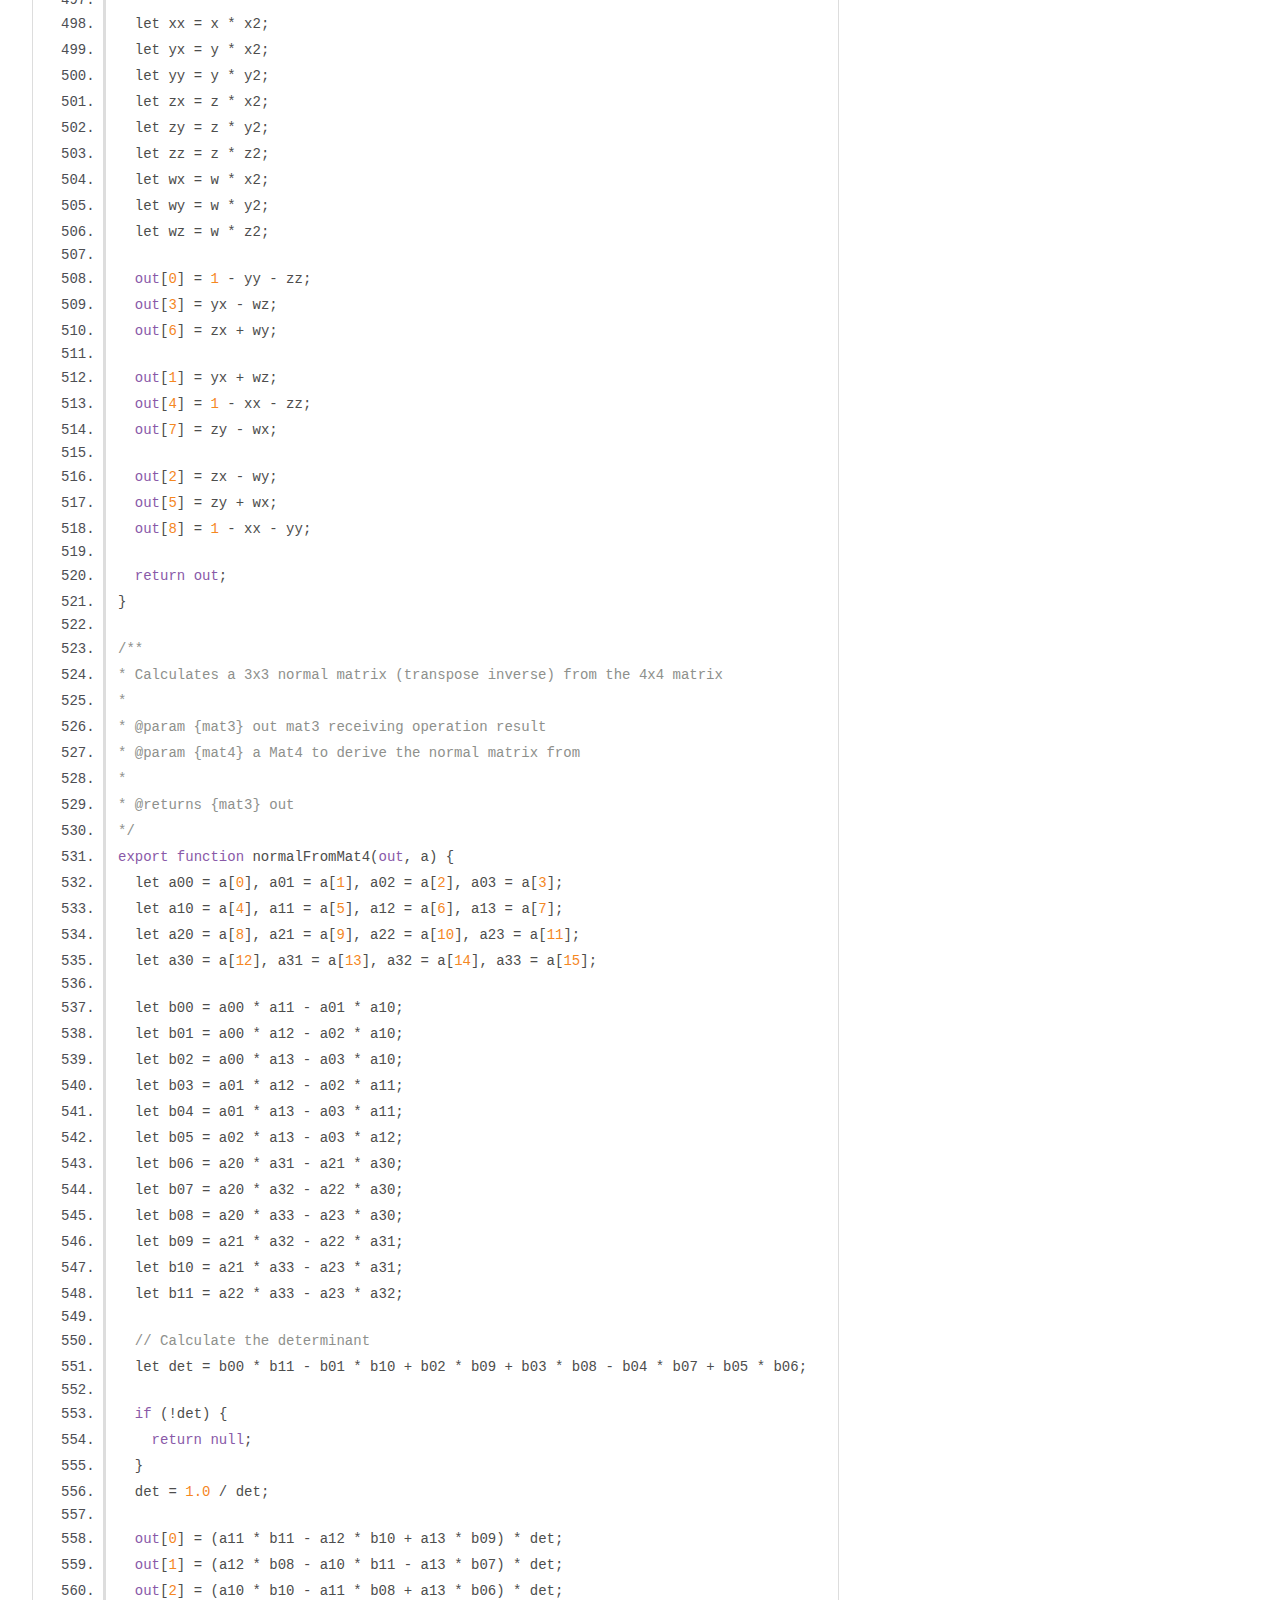
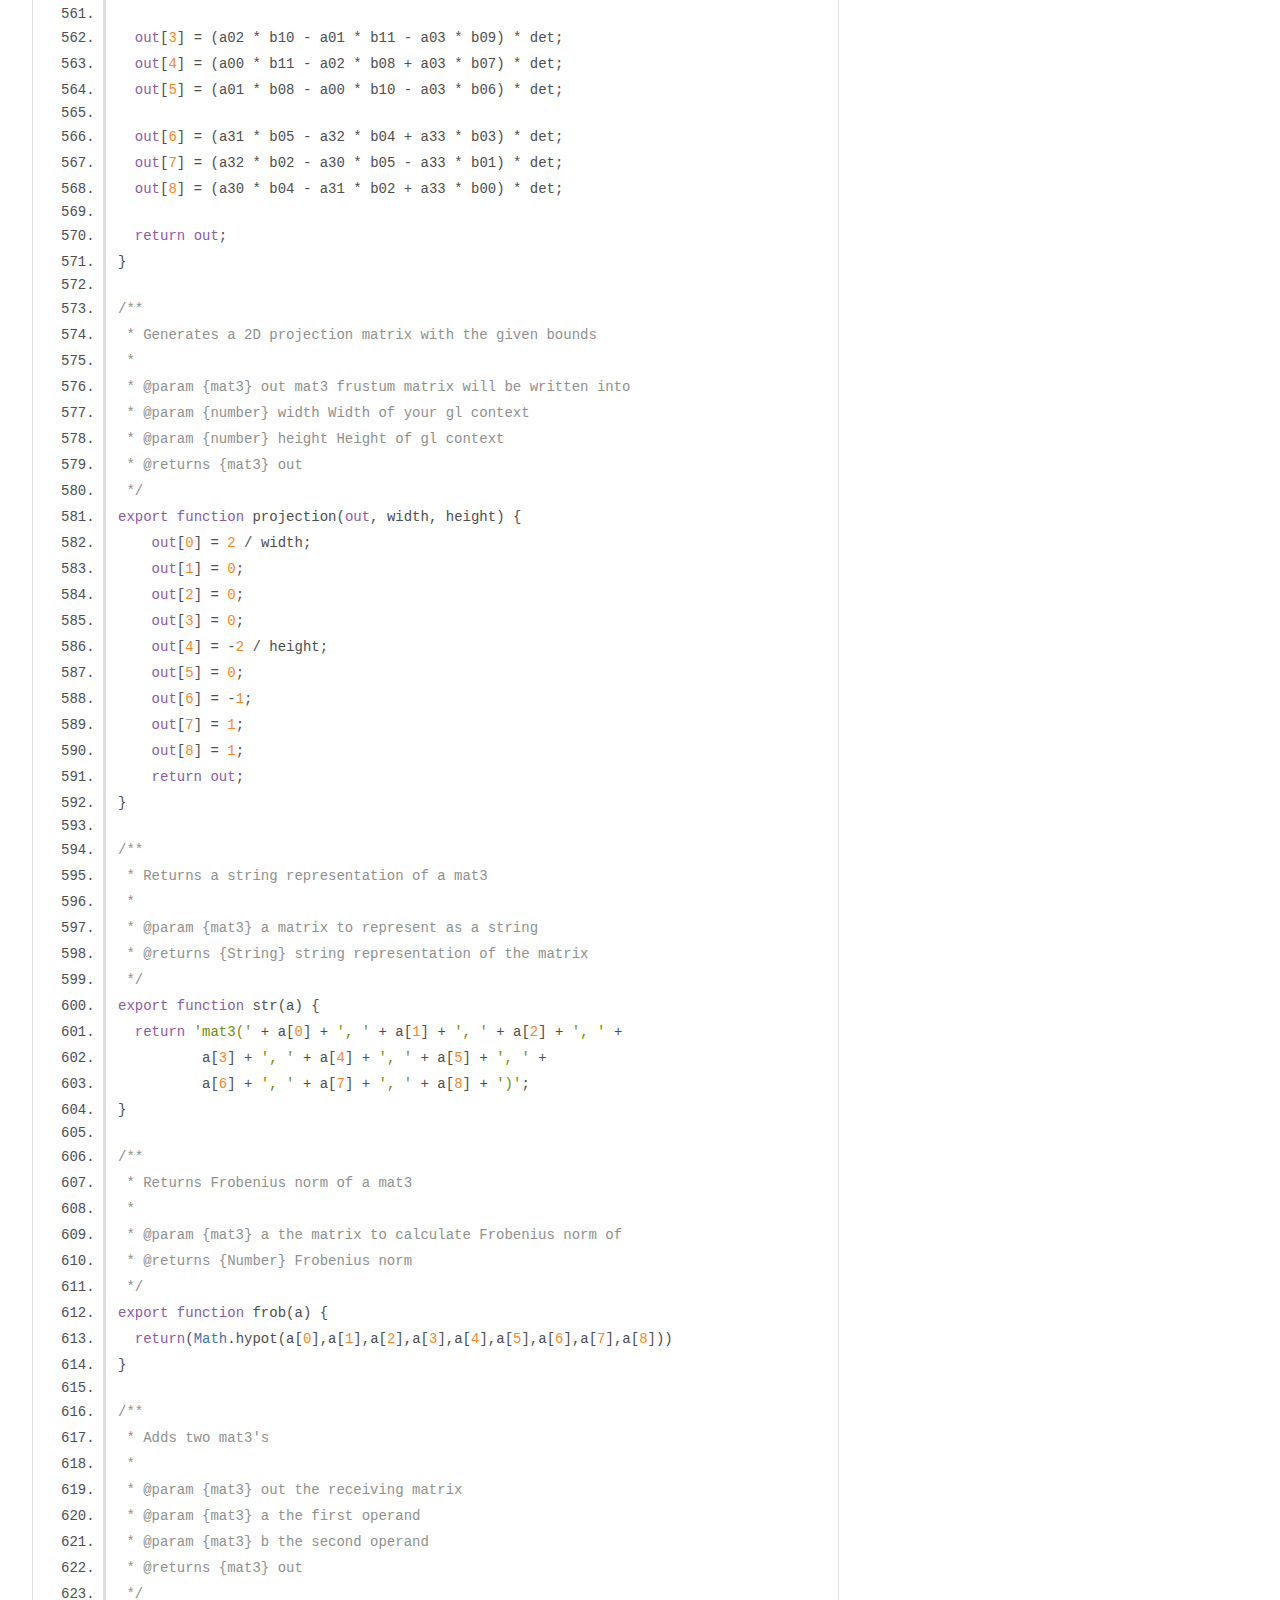
<file: common/libs/gl-matrix/docs/mat3.js.html>
<!DOCTYPE html>
<html lang="en">
<head>
    <meta charset="utf-8">
    <title>JSDoc: Source: mat3.js</title>

    <script src="scripts/prettify/prettify.js"> </script>
    <script src="scripts/prettify/lang-css.js"> </script>
    <!--[if lt IE 9]>
      <script src="//html5shiv.googlecode.com/svn/trunk/html5.js"></script>
    <![endif]-->
    <link type="text/css" rel="stylesheet" href="styles/prettify-tomorrow.css">
    <link type="text/css" rel="stylesheet" href="styles/jsdoc-default.css">
</head>

<body>

<div id="main">

    <h1 class="page-title">Source: mat3.js</h1>

    



    
    <section>
        <article>
            <pre class="prettyprint source linenums"><code>import * as glMatrix from "./common.js";

/**
 * 3x3 Matrix
 * @module mat3
 */

/**
 * Creates a new identity mat3
 *
 * @returns {mat3} a new 3x3 matrix
 */
export function create() {
  let out = new glMatrix.ARRAY_TYPE(9);
  if(glMatrix.ARRAY_TYPE != Float32Array) {
    out[1] = 0;
    out[2] = 0;
    out[3] = 0;
    out[5] = 0;
    out[6] = 0;
    out[7] = 0;
  }
  out[0] = 1;
  out[4] = 1;
  out[8] = 1;
  return out;
}

/**
 * Copies the upper-left 3x3 values into the given mat3.
 *
 * @param {mat3} out the receiving 3x3 matrix
 * @param {mat4} a   the source 4x4 matrix
 * @returns {mat3} out
 */
export function fromMat4(out, a) {
  out[0] = a[0];
  out[1] = a[1];
  out[2] = a[2];
  out[3] = a[4];
  out[4] = a[5];
  out[5] = a[6];
  out[6] = a[8];
  out[7] = a[9];
  out[8] = a[10];
  return out;
}

/**
 * Creates a new mat3 initialized with values from an existing matrix
 *
 * @param {mat3} a matrix to clone
 * @returns {mat3} a new 3x3 matrix
 */
export function clone(a) {
  let out = new glMatrix.ARRAY_TYPE(9);
  out[0] = a[0];
  out[1] = a[1];
  out[2] = a[2];
  out[3] = a[3];
  out[4] = a[4];
  out[5] = a[5];
  out[6] = a[6];
  out[7] = a[7];
  out[8] = a[8];
  return out;
}

/**
 * Copy the values from one mat3 to another
 *
 * @param {mat3} out the receiving matrix
 * @param {mat3} a the source matrix
 * @returns {mat3} out
 */
export function copy(out, a) {
  out[0] = a[0];
  out[1] = a[1];
  out[2] = a[2];
  out[3] = a[3];
  out[4] = a[4];
  out[5] = a[5];
  out[6] = a[6];
  out[7] = a[7];
  out[8] = a[8];
  return out;
}

/**
 * Create a new mat3 with the given values
 *
 * @param {Number} m00 Component in column 0, row 0 position (index 0)
 * @param {Number} m01 Component in column 0, row 1 position (index 1)
 * @param {Number} m02 Component in column 0, row 2 position (index 2)
 * @param {Number} m10 Component in column 1, row 0 position (index 3)
 * @param {Number} m11 Component in column 1, row 1 position (index 4)
 * @param {Number} m12 Component in column 1, row 2 position (index 5)
 * @param {Number} m20 Component in column 2, row 0 position (index 6)
 * @param {Number} m21 Component in column 2, row 1 position (index 7)
 * @param {Number} m22 Component in column 2, row 2 position (index 8)
 * @returns {mat3} A new mat3
 */
export function fromValues(m00, m01, m02, m10, m11, m12, m20, m21, m22) {
  let out = new glMatrix.ARRAY_TYPE(9);
  out[0] = m00;
  out[1] = m01;
  out[2] = m02;
  out[3] = m10;
  out[4] = m11;
  out[5] = m12;
  out[6] = m20;
  out[7] = m21;
  out[8] = m22;
  return out;
}

/**
 * Set the components of a mat3 to the given values
 *
 * @param {mat3} out the receiving matrix
 * @param {Number} m00 Component in column 0, row 0 position (index 0)
 * @param {Number} m01 Component in column 0, row 1 position (index 1)
 * @param {Number} m02 Component in column 0, row 2 position (index 2)
 * @param {Number} m10 Component in column 1, row 0 position (index 3)
 * @param {Number} m11 Component in column 1, row 1 position (index 4)
 * @param {Number} m12 Component in column 1, row 2 position (index 5)
 * @param {Number} m20 Component in column 2, row 0 position (index 6)
 * @param {Number} m21 Component in column 2, row 1 position (index 7)
 * @param {Number} m22 Component in column 2, row 2 position (index 8)
 * @returns {mat3} out
 */
export function set(out, m00, m01, m02, m10, m11, m12, m20, m21, m22) {
  out[0] = m00;
  out[1] = m01;
  out[2] = m02;
  out[3] = m10;
  out[4] = m11;
  out[5] = m12;
  out[6] = m20;
  out[7] = m21;
  out[8] = m22;
  return out;
}

/**
 * Set a mat3 to the identity matrix
 *
 * @param {mat3} out the receiving matrix
 * @returns {mat3} out
 */
export function identity(out) {
  out[0] = 1;
  out[1] = 0;
  out[2] = 0;
  out[3] = 0;
  out[4] = 1;
  out[5] = 0;
  out[6] = 0;
  out[7] = 0;
  out[8] = 1;
  return out;
}

/**
 * Transpose the values of a mat3
 *
 * @param {mat3} out the receiving matrix
 * @param {mat3} a the source matrix
 * @returns {mat3} out
 */
export function transpose(out, a) {
  // If we are transposing ourselves we can skip a few steps but have to cache some values
  if (out === a) {
    let a01 = a[1], a02 = a[2], a12 = a[5];
    out[1] = a[3];
    out[2] = a[6];
    out[3] = a01;
    out[5] = a[7];
    out[6] = a02;
    out[7] = a12;
  } else {
    out[0] = a[0];
    out[1] = a[3];
    out[2] = a[6];
    out[3] = a[1];
    out[4] = a[4];
    out[5] = a[7];
    out[6] = a[2];
    out[7] = a[5];
    out[8] = a[8];
  }

  return out;
}

/**
 * Inverts a mat3
 *
 * @param {mat3} out the receiving matrix
 * @param {mat3} a the source matrix
 * @returns {mat3} out
 */
export function invert(out, a) {
  let a00 = a[0], a01 = a[1], a02 = a[2];
  let a10 = a[3], a11 = a[4], a12 = a[5];
  let a20 = a[6], a21 = a[7], a22 = a[8];

  let b01 = a22 * a11 - a12 * a21;
  let b11 = -a22 * a10 + a12 * a20;
  let b21 = a21 * a10 - a11 * a20;

  // Calculate the determinant
  let det = a00 * b01 + a01 * b11 + a02 * b21;

  if (!det) {
    return null;
  }
  det = 1.0 / det;

  out[0] = b01 * det;
  out[1] = (-a22 * a01 + a02 * a21) * det;
  out[2] = (a12 * a01 - a02 * a11) * det;
  out[3] = b11 * det;
  out[4] = (a22 * a00 - a02 * a20) * det;
  out[5] = (-a12 * a00 + a02 * a10) * det;
  out[6] = b21 * det;
  out[7] = (-a21 * a00 + a01 * a20) * det;
  out[8] = (a11 * a00 - a01 * a10) * det;
  return out;
}

/**
 * Calculates the adjugate of a mat3
 *
 * @param {mat3} out the receiving matrix
 * @param {mat3} a the source matrix
 * @returns {mat3} out
 */
export function adjoint(out, a) {
  let a00 = a[0], a01 = a[1], a02 = a[2];
  let a10 = a[3], a11 = a[4], a12 = a[5];
  let a20 = a[6], a21 = a[7], a22 = a[8];

  out[0] = (a11 * a22 - a12 * a21);
  out[1] = (a02 * a21 - a01 * a22);
  out[2] = (a01 * a12 - a02 * a11);
  out[3] = (a12 * a20 - a10 * a22);
  out[4] = (a00 * a22 - a02 * a20);
  out[5] = (a02 * a10 - a00 * a12);
  out[6] = (a10 * a21 - a11 * a20);
  out[7] = (a01 * a20 - a00 * a21);
  out[8] = (a00 * a11 - a01 * a10);
  return out;
}

/**
 * Calculates the determinant of a mat3
 *
 * @param {mat3} a the source matrix
 * @returns {Number} determinant of a
 */
export function determinant(a) {
  let a00 = a[0], a01 = a[1], a02 = a[2];
  let a10 = a[3], a11 = a[4], a12 = a[5];
  let a20 = a[6], a21 = a[7], a22 = a[8];

  return a00 * (a22 * a11 - a12 * a21) + a01 * (-a22 * a10 + a12 * a20) + a02 * (a21 * a10 - a11 * a20);
}

/**
 * Multiplies two mat3's
 *
 * @param {mat3} out the receiving matrix
 * @param {mat3} a the first operand
 * @param {mat3} b the second operand
 * @returns {mat3} out
 */
export function multiply(out, a, b) {
  let a00 = a[0], a01 = a[1], a02 = a[2];
  let a10 = a[3], a11 = a[4], a12 = a[5];
  let a20 = a[6], a21 = a[7], a22 = a[8];

  let b00 = b[0], b01 = b[1], b02 = b[2];
  let b10 = b[3], b11 = b[4], b12 = b[5];
  let b20 = b[6], b21 = b[7], b22 = b[8];

  out[0] = b00 * a00 + b01 * a10 + b02 * a20;
  out[1] = b00 * a01 + b01 * a11 + b02 * a21;
  out[2] = b00 * a02 + b01 * a12 + b02 * a22;

  out[3] = b10 * a00 + b11 * a10 + b12 * a20;
  out[4] = b10 * a01 + b11 * a11 + b12 * a21;
  out[5] = b10 * a02 + b11 * a12 + b12 * a22;

  out[6] = b20 * a00 + b21 * a10 + b22 * a20;
  out[7] = b20 * a01 + b21 * a11 + b22 * a21;
  out[8] = b20 * a02 + b21 * a12 + b22 * a22;
  return out;
}

/**
 * Translate a mat3 by the given vector
 *
 * @param {mat3} out the receiving matrix
 * @param {mat3} a the matrix to translate
 * @param {vec2} v vector to translate by
 * @returns {mat3} out
 */
export function translate(out, a, v) {
  let a00 = a[0], a01 = a[1], a02 = a[2],
    a10 = a[3], a11 = a[4], a12 = a[5],
    a20 = a[6], a21 = a[7], a22 = a[8],
    x = v[0], y = v[1];

  out[0] = a00;
  out[1] = a01;
  out[2] = a02;

  out[3] = a10;
  out[4] = a11;
  out[5] = a12;

  out[6] = x * a00 + y * a10 + a20;
  out[7] = x * a01 + y * a11 + a21;
  out[8] = x * a02 + y * a12 + a22;
  return out;
}

/**
 * Rotates a mat3 by the given angle
 *
 * @param {mat3} out the receiving matrix
 * @param {mat3} a the matrix to rotate
 * @param {Number} rad the angle to rotate the matrix by
 * @returns {mat3} out
 */
export function rotate(out, a, rad) {
  let a00 = a[0], a01 = a[1], a02 = a[2],
    a10 = a[3], a11 = a[4], a12 = a[5],
    a20 = a[6], a21 = a[7], a22 = a[8],

    s = Math.sin(rad),
    c = Math.cos(rad);

  out[0] = c * a00 + s * a10;
  out[1] = c * a01 + s * a11;
  out[2] = c * a02 + s * a12;

  out[3] = c * a10 - s * a00;
  out[4] = c * a11 - s * a01;
  out[5] = c * a12 - s * a02;

  out[6] = a20;
  out[7] = a21;
  out[8] = a22;
  return out;
};

/**
 * Scales the mat3 by the dimensions in the given vec2
 *
 * @param {mat3} out the receiving matrix
 * @param {mat3} a the matrix to rotate
 * @param {vec2} v the vec2 to scale the matrix by
 * @returns {mat3} out
 **/
export function scale(out, a, v) {
  let x = v[0], y = v[1];

  out[0] = x * a[0];
  out[1] = x * a[1];
  out[2] = x * a[2];

  out[3] = y * a[3];
  out[4] = y * a[4];
  out[5] = y * a[5];

  out[6] = a[6];
  out[7] = a[7];
  out[8] = a[8];
  return out;
}

/**
 * Creates a matrix from a vector translation
 * This is equivalent to (but much faster than):
 *
 *     mat3.identity(dest);
 *     mat3.translate(dest, dest, vec);
 *
 * @param {mat3} out mat3 receiving operation result
 * @param {vec2} v Translation vector
 * @returns {mat3} out
 */
export function fromTranslation(out, v) {
  out[0] = 1;
  out[1] = 0;
  out[2] = 0;
  out[3] = 0;
  out[4] = 1;
  out[5] = 0;
  out[6] = v[0];
  out[7] = v[1];
  out[8] = 1;
  return out;
}

/**
 * Creates a matrix from a given angle
 * This is equivalent to (but much faster than):
 *
 *     mat3.identity(dest);
 *     mat3.rotate(dest, dest, rad);
 *
 * @param {mat3} out mat3 receiving operation result
 * @param {Number} rad the angle to rotate the matrix by
 * @returns {mat3} out
 */
export function fromRotation(out, rad) {
  let s = Math.sin(rad), c = Math.cos(rad);

  out[0] = c;
  out[1] = s;
  out[2] = 0;

  out[3] = -s;
  out[4] = c;
  out[5] = 0;

  out[6] = 0;
  out[7] = 0;
  out[8] = 1;
  return out;
}

/**
 * Creates a matrix from a vector scaling
 * This is equivalent to (but much faster than):
 *
 *     mat3.identity(dest);
 *     mat3.scale(dest, dest, vec);
 *
 * @param {mat3} out mat3 receiving operation result
 * @param {vec2} v Scaling vector
 * @returns {mat3} out
 */
export function fromScaling(out, v) {
  out[0] = v[0];
  out[1] = 0;
  out[2] = 0;

  out[3] = 0;
  out[4] = v[1];
  out[5] = 0;

  out[6] = 0;
  out[7] = 0;
  out[8] = 1;
  return out;
}

/**
 * Copies the values from a mat2d into a mat3
 *
 * @param {mat3} out the receiving matrix
 * @param {mat2d} a the matrix to copy
 * @returns {mat3} out
 **/
export function fromMat2d(out, a) {
  out[0] = a[0];
  out[1] = a[1];
  out[2] = 0;

  out[3] = a[2];
  out[4] = a[3];
  out[5] = 0;

  out[6] = a[4];
  out[7] = a[5];
  out[8] = 1;
  return out;
}

/**
* Calculates a 3x3 matrix from the given quaternion
*
* @param {mat3} out mat3 receiving operation result
* @param {quat} q Quaternion to create matrix from
*
* @returns {mat3} out
*/
export function fromQuat(out, q) {
  let x = q[0], y = q[1], z = q[2], w = q[3];
  let x2 = x + x;
  let y2 = y + y;
  let z2 = z + z;

  let xx = x * x2;
  let yx = y * x2;
  let yy = y * y2;
  let zx = z * x2;
  let zy = z * y2;
  let zz = z * z2;
  let wx = w * x2;
  let wy = w * y2;
  let wz = w * z2;

  out[0] = 1 - yy - zz;
  out[3] = yx - wz;
  out[6] = zx + wy;

  out[1] = yx + wz;
  out[4] = 1 - xx - zz;
  out[7] = zy - wx;

  out[2] = zx - wy;
  out[5] = zy + wx;
  out[8] = 1 - xx - yy;

  return out;
}

/**
* Calculates a 3x3 normal matrix (transpose inverse) from the 4x4 matrix
*
* @param {mat3} out mat3 receiving operation result
* @param {mat4} a Mat4 to derive the normal matrix from
*
* @returns {mat3} out
*/
export function normalFromMat4(out, a) {
  let a00 = a[0], a01 = a[1], a02 = a[2], a03 = a[3];
  let a10 = a[4], a11 = a[5], a12 = a[6], a13 = a[7];
  let a20 = a[8], a21 = a[9], a22 = a[10], a23 = a[11];
  let a30 = a[12], a31 = a[13], a32 = a[14], a33 = a[15];

  let b00 = a00 * a11 - a01 * a10;
  let b01 = a00 * a12 - a02 * a10;
  let b02 = a00 * a13 - a03 * a10;
  let b03 = a01 * a12 - a02 * a11;
  let b04 = a01 * a13 - a03 * a11;
  let b05 = a02 * a13 - a03 * a12;
  let b06 = a20 * a31 - a21 * a30;
  let b07 = a20 * a32 - a22 * a30;
  let b08 = a20 * a33 - a23 * a30;
  let b09 = a21 * a32 - a22 * a31;
  let b10 = a21 * a33 - a23 * a31;
  let b11 = a22 * a33 - a23 * a32;

  // Calculate the determinant
  let det = b00 * b11 - b01 * b10 + b02 * b09 + b03 * b08 - b04 * b07 + b05 * b06;

  if (!det) {
    return null;
  }
  det = 1.0 / det;

  out[0] = (a11 * b11 - a12 * b10 + a13 * b09) * det;
  out[1] = (a12 * b08 - a10 * b11 - a13 * b07) * det;
  out[2] = (a10 * b10 - a11 * b08 + a13 * b06) * det;

  out[3] = (a02 * b10 - a01 * b11 - a03 * b09) * det;
  out[4] = (a00 * b11 - a02 * b08 + a03 * b07) * det;
  out[5] = (a01 * b08 - a00 * b10 - a03 * b06) * det;

  out[6] = (a31 * b05 - a32 * b04 + a33 * b03) * det;
  out[7] = (a32 * b02 - a30 * b05 - a33 * b01) * det;
  out[8] = (a30 * b04 - a31 * b02 + a33 * b00) * det;

  return out;
}

/**
 * Generates a 2D projection matrix with the given bounds
 *
 * @param {mat3} out mat3 frustum matrix will be written into
 * @param {number} width Width of your gl context
 * @param {number} height Height of gl context
 * @returns {mat3} out
 */
export function projection(out, width, height) {
    out[0] = 2 / width;
    out[1] = 0;
    out[2] = 0;
    out[3] = 0;
    out[4] = -2 / height;
    out[5] = 0;
    out[6] = -1;
    out[7] = 1;
    out[8] = 1;
    return out;
}

/**
 * Returns a string representation of a mat3
 *
 * @param {mat3} a matrix to represent as a string
 * @returns {String} string representation of the matrix
 */
export function str(a) {
  return 'mat3(' + a[0] + ', ' + a[1] + ', ' + a[2] + ', ' +
          a[3] + ', ' + a[4] + ', ' + a[5] + ', ' +
          a[6] + ', ' + a[7] + ', ' + a[8] + ')';
}

/**
 * Returns Frobenius norm of a mat3
 *
 * @param {mat3} a the matrix to calculate Frobenius norm of
 * @returns {Number} Frobenius norm
 */
export function frob(a) {
  return(Math.hypot(a[0],a[1],a[2],a[3],a[4],a[5],a[6],a[7],a[8]))
}

/**
 * Adds two mat3's
 *
 * @param {mat3} out the receiving matrix
 * @param {mat3} a the first operand
 * @param {mat3} b the second operand
 * @returns {mat3} out
 */
export function add(out, a, b) {
  out[0] = a[0] + b[0];
  out[1] = a[1] + b[1];
  out[2] = a[2] + b[2];
  out[3] = a[3] + b[3];
  out[4] = a[4] + b[4];
  out[5] = a[5] + b[5];
  out[6] = a[6] + b[6];
  out[7] = a[7] + b[7];
  out[8] = a[8] + b[8];
  return out;
}

/**
 * Subtracts matrix b from matrix a
 *
 * @param {mat3} out the receiving matrix
 * @param {mat3} a the first operand
 * @param {mat3} b the second operand
 * @returns {mat3} out
 */
export function subtract(out, a, b) {
  out[0] = a[0] - b[0];
  out[1] = a[1] - b[1];
  out[2] = a[2] - b[2];
  out[3] = a[3] - b[3];
  out[4] = a[4] - b[4];
  out[5] = a[5] - b[5];
  out[6] = a[6] - b[6];
  out[7] = a[7] - b[7];
  out[8] = a[8] - b[8];
  return out;
}



/**
 * Multiply each element of the matrix by a scalar.
 *
 * @param {mat3} out the receiving matrix
 * @param {mat3} a the matrix to scale
 * @param {Number} b amount to scale the matrix's elements by
 * @returns {mat3} out
 */
export function multiplyScalar(out, a, b) {
  out[0] = a[0] * b;
  out[1] = a[1] * b;
  out[2] = a[2] * b;
  out[3] = a[3] * b;
  out[4] = a[4] * b;
  out[5] = a[5] * b;
  out[6] = a[6] * b;
  out[7] = a[7] * b;
  out[8] = a[8] * b;
  return out;
}

/**
 * Adds two mat3's after multiplying each element of the second operand by a scalar value.
 *
 * @param {mat3} out the receiving vector
 * @param {mat3} a the first operand
 * @param {mat3} b the second operand
 * @param {Number} scale the amount to scale b's elements by before adding
 * @returns {mat3} out
 */
export function multiplyScalarAndAdd(out, a, b, scale) {
  out[0] = a[0] + (b[0] * scale);
  out[1] = a[1] + (b[1] * scale);
  out[2] = a[2] + (b[2] * scale);
  out[3] = a[3] + (b[3] * scale);
  out[4] = a[4] + (b[4] * scale);
  out[5] = a[5] + (b[5] * scale);
  out[6] = a[6] + (b[6] * scale);
  out[7] = a[7] + (b[7] * scale);
  out[8] = a[8] + (b[8] * scale);
  return out;
}

/**
 * Returns whether or not the matrices have exactly the same elements in the same position (when compared with ===)
 *
 * @param {mat3} a The first matrix.
 * @param {mat3} b The second matrix.
 * @returns {Boolean} True if the matrices are equal, false otherwise.
 */
export function exactEquals(a, b) {
  return a[0] === b[0] &amp;&amp; a[1] === b[1] &amp;&amp; a[2] === b[2] &amp;&amp;
         a[3] === b[3] &amp;&amp; a[4] === b[4] &amp;&amp; a[5] === b[5] &amp;&amp;
         a[6] === b[6] &amp;&amp; a[7] === b[7] &amp;&amp; a[8] === b[8];
}

/**
 * Returns whether or not the matrices have approximately the same elements in the same position.
 *
 * @param {mat3} a The first matrix.
 * @param {mat3} b The second matrix.
 * @returns {Boolean} True if the matrices are equal, false otherwise.
 */
export function equals(a, b) {
  let a0 = a[0], a1 = a[1], a2 = a[2], a3 = a[3], a4 = a[4], a5 = a[5], a6 = a[6], a7 = a[7], a8 = a[8];
  let b0 = b[0], b1 = b[1], b2 = b[2], b3 = b[3], b4 = b[4], b5 = b[5], b6 = b[6], b7 = b[7], b8 = b[8];
  return (Math.abs(a0 - b0) &lt;= glMatrix.EPSILON*Math.max(1.0, Math.abs(a0), Math.abs(b0)) &amp;&amp;
          Math.abs(a1 - b1) &lt;= glMatrix.EPSILON*Math.max(1.0, Math.abs(a1), Math.abs(b1)) &amp;&amp;
          Math.abs(a2 - b2) &lt;= glMatrix.EPSILON*Math.max(1.0, Math.abs(a2), Math.abs(b2)) &amp;&amp;
          Math.abs(a3 - b3) &lt;= glMatrix.EPSILON*Math.max(1.0, Math.abs(a3), Math.abs(b3)) &amp;&amp;
          Math.abs(a4 - b4) &lt;= glMatrix.EPSILON*Math.max(1.0, Math.abs(a4), Math.abs(b4)) &amp;&amp;
          Math.abs(a5 - b5) &lt;= glMatrix.EPSILON*Math.max(1.0, Math.abs(a5), Math.abs(b5)) &amp;&amp;
          Math.abs(a6 - b6) &lt;= glMatrix.EPSILON*Math.max(1.0, Math.abs(a6), Math.abs(b6)) &amp;&amp;
          Math.abs(a7 - b7) &lt;= glMatrix.EPSILON*Math.max(1.0, Math.abs(a7), Math.abs(b7)) &amp;&amp;
          Math.abs(a8 - b8) &lt;= glMatrix.EPSILON*Math.max(1.0, Math.abs(a8), Math.abs(b8)));
}

/**
 * Alias for {@link mat3.multiply}
 * @function
 */
export const mul = multiply;

/**
 * Alias for {@link mat3.subtract}
 * @function
 */
export const sub = subtract;
</code></pre>
        </article>
    </section>




</div>

<nav>
    <h2><a href="index.html">Home</a></h2><h3>Modules</h3><ul><li><a href="module-glMatrix.html">glMatrix</a></li><li><a href="module-mat2.html">mat2</a></li><li><a href="module-mat2d.html">mat2d</a></li><li><a href="module-mat3.html">mat3</a></li><li><a href="module-mat4.html">mat4</a></li><li><a href="module-quat.html">quat</a></li><li><a href="module-quat2.html">quat2</a></li><li><a href="module-vec2.html">vec2</a></li><li><a href="module-vec3.html">vec3</a></li><li><a href="module-vec4.html">vec4</a></li></ul>
</nav>

<br class="clear">

<footer>
    Documentation generated by <a href="https://github.com/jsdoc/jsdoc">JSDoc 3.6.3</a> on Mon Aug 19 2019 08:25:53 GMT+0200 (Central European Summer Time)
</footer>

<script> prettyPrint(); </script>
<script src="scripts/linenumber.js"> </script>
</body>
</html>
</file>
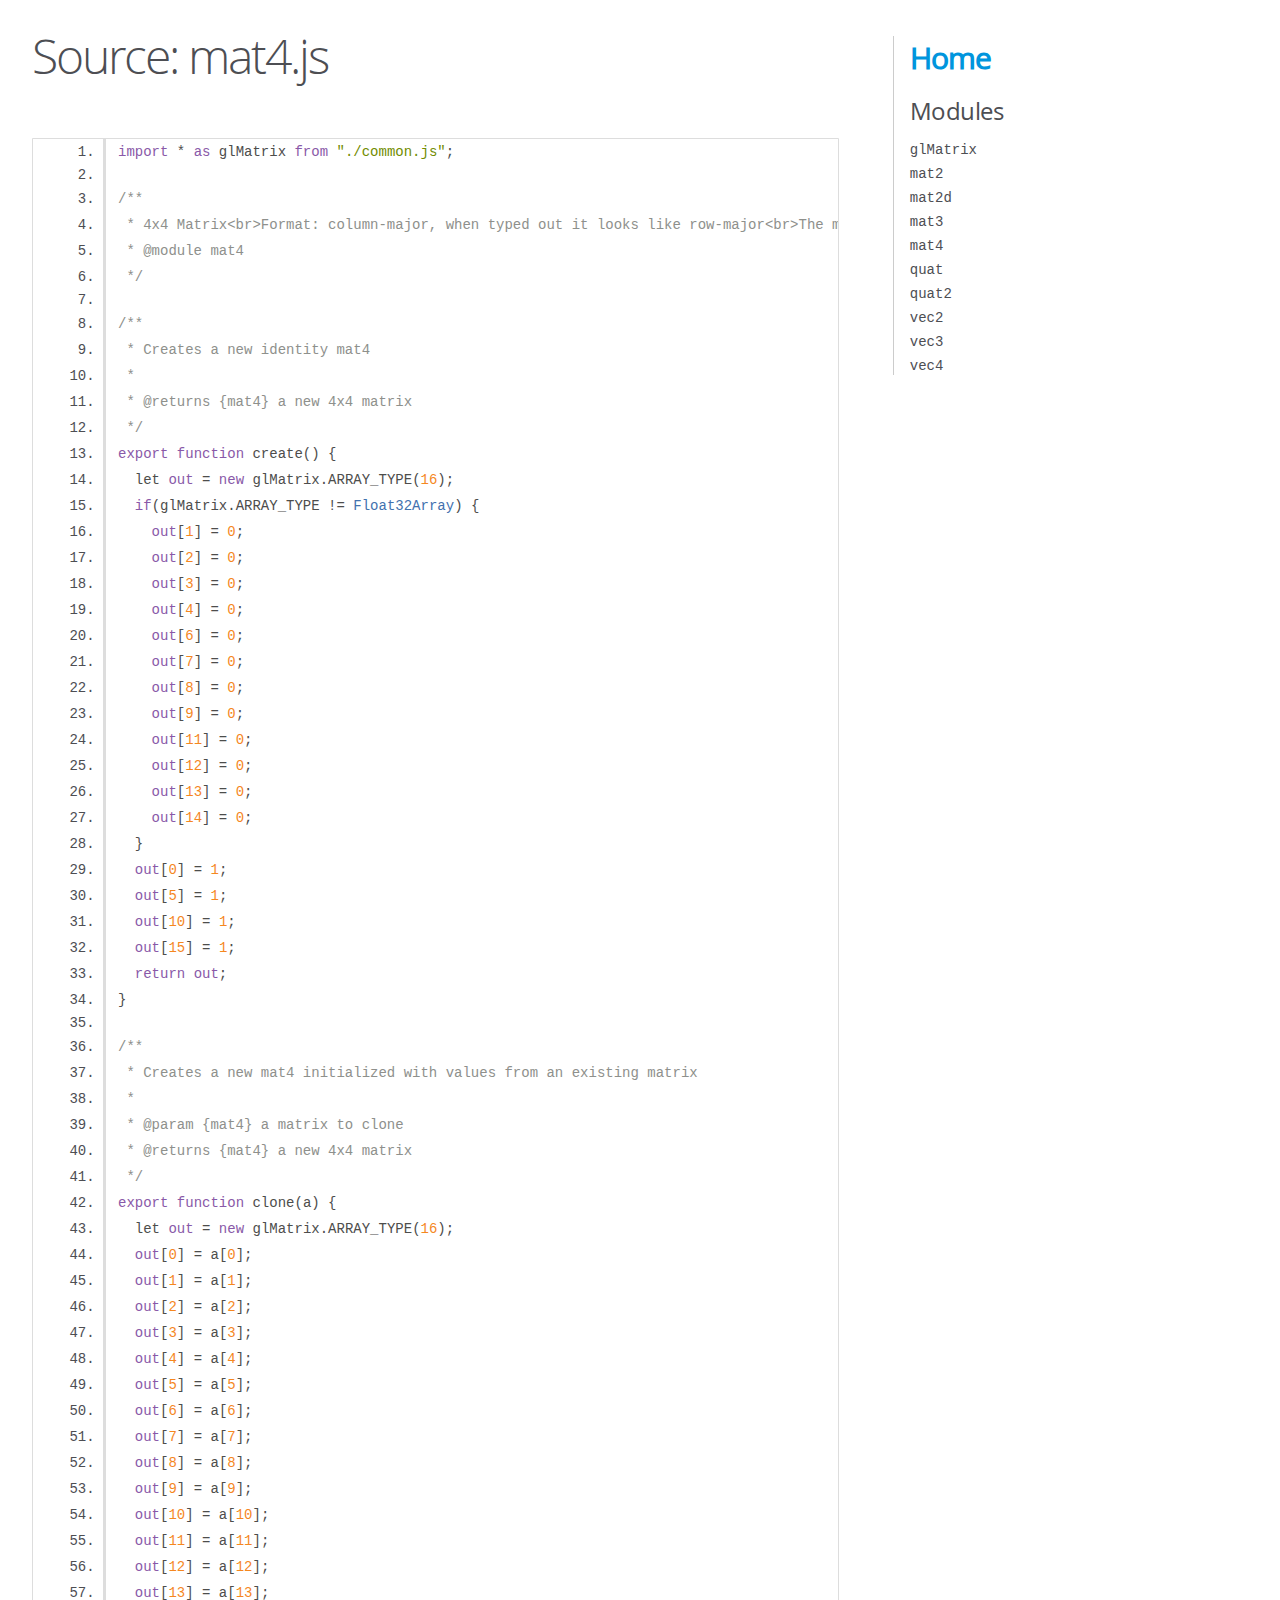
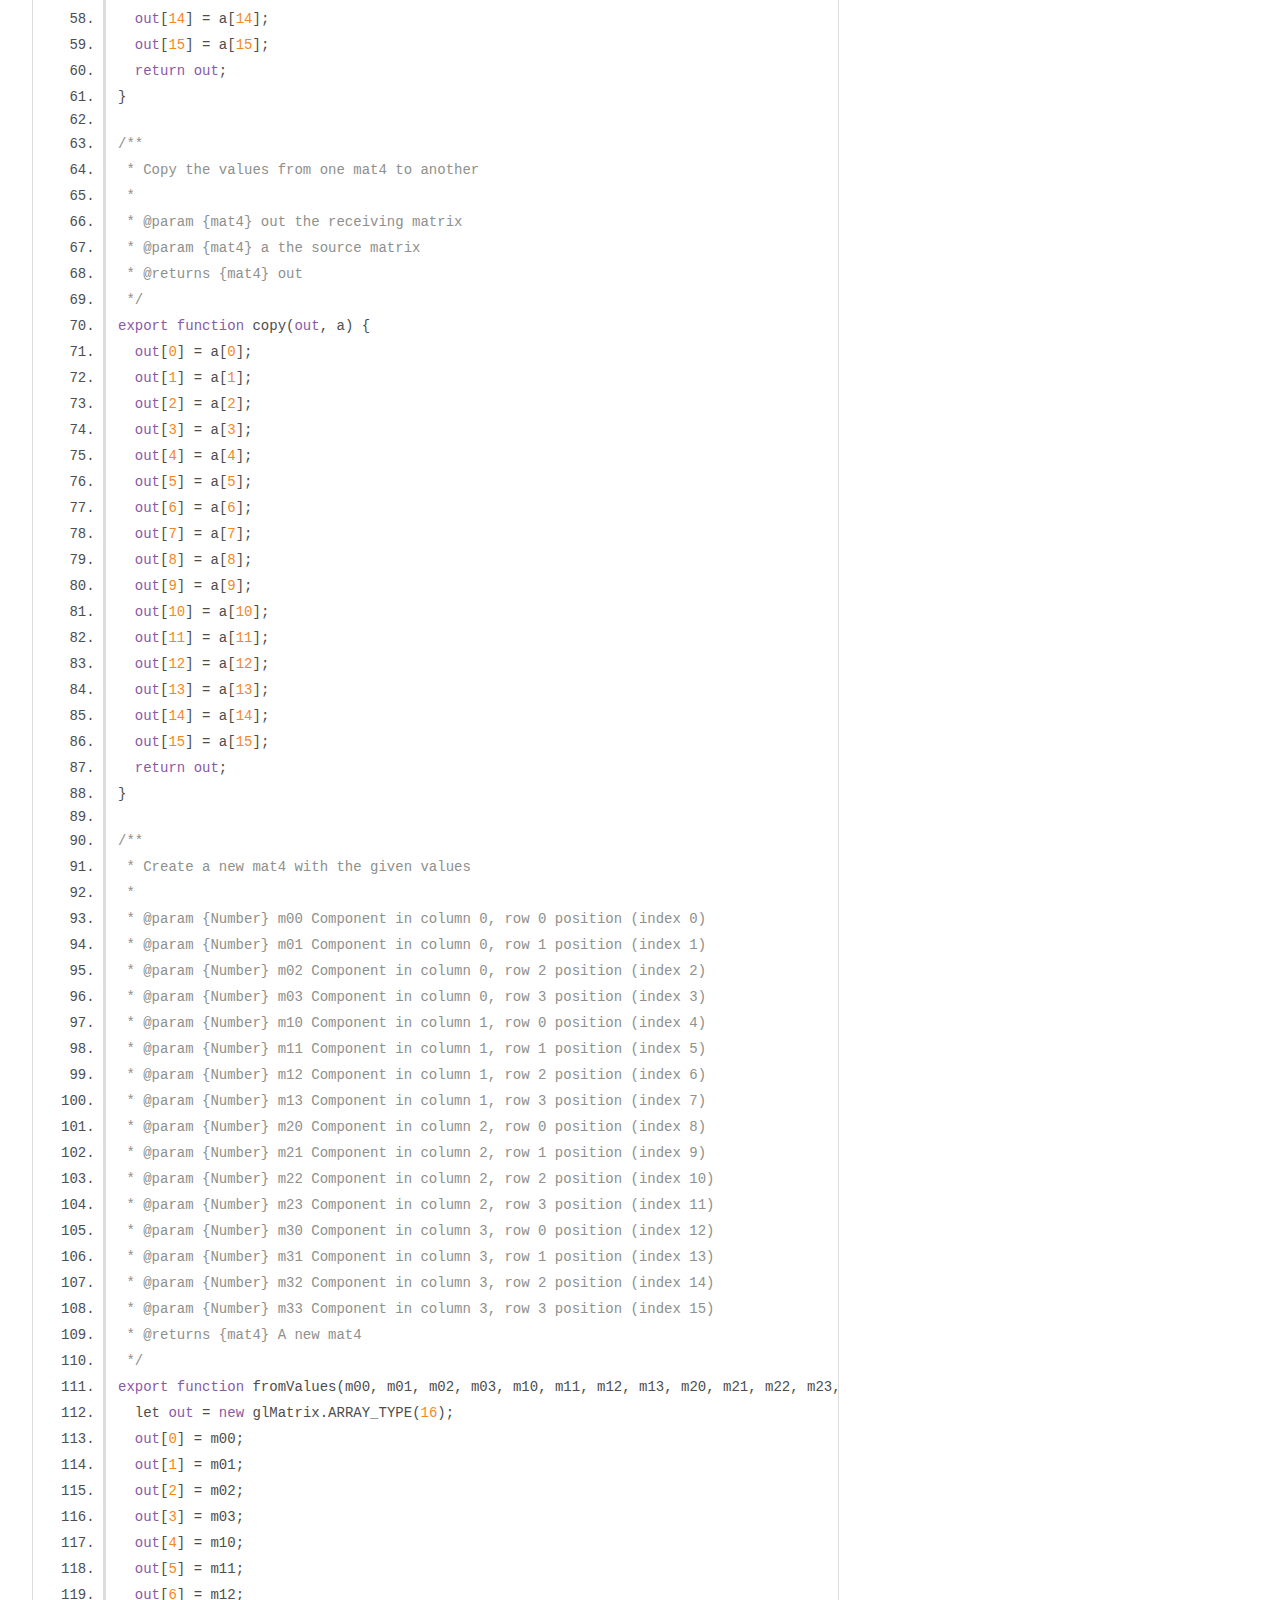
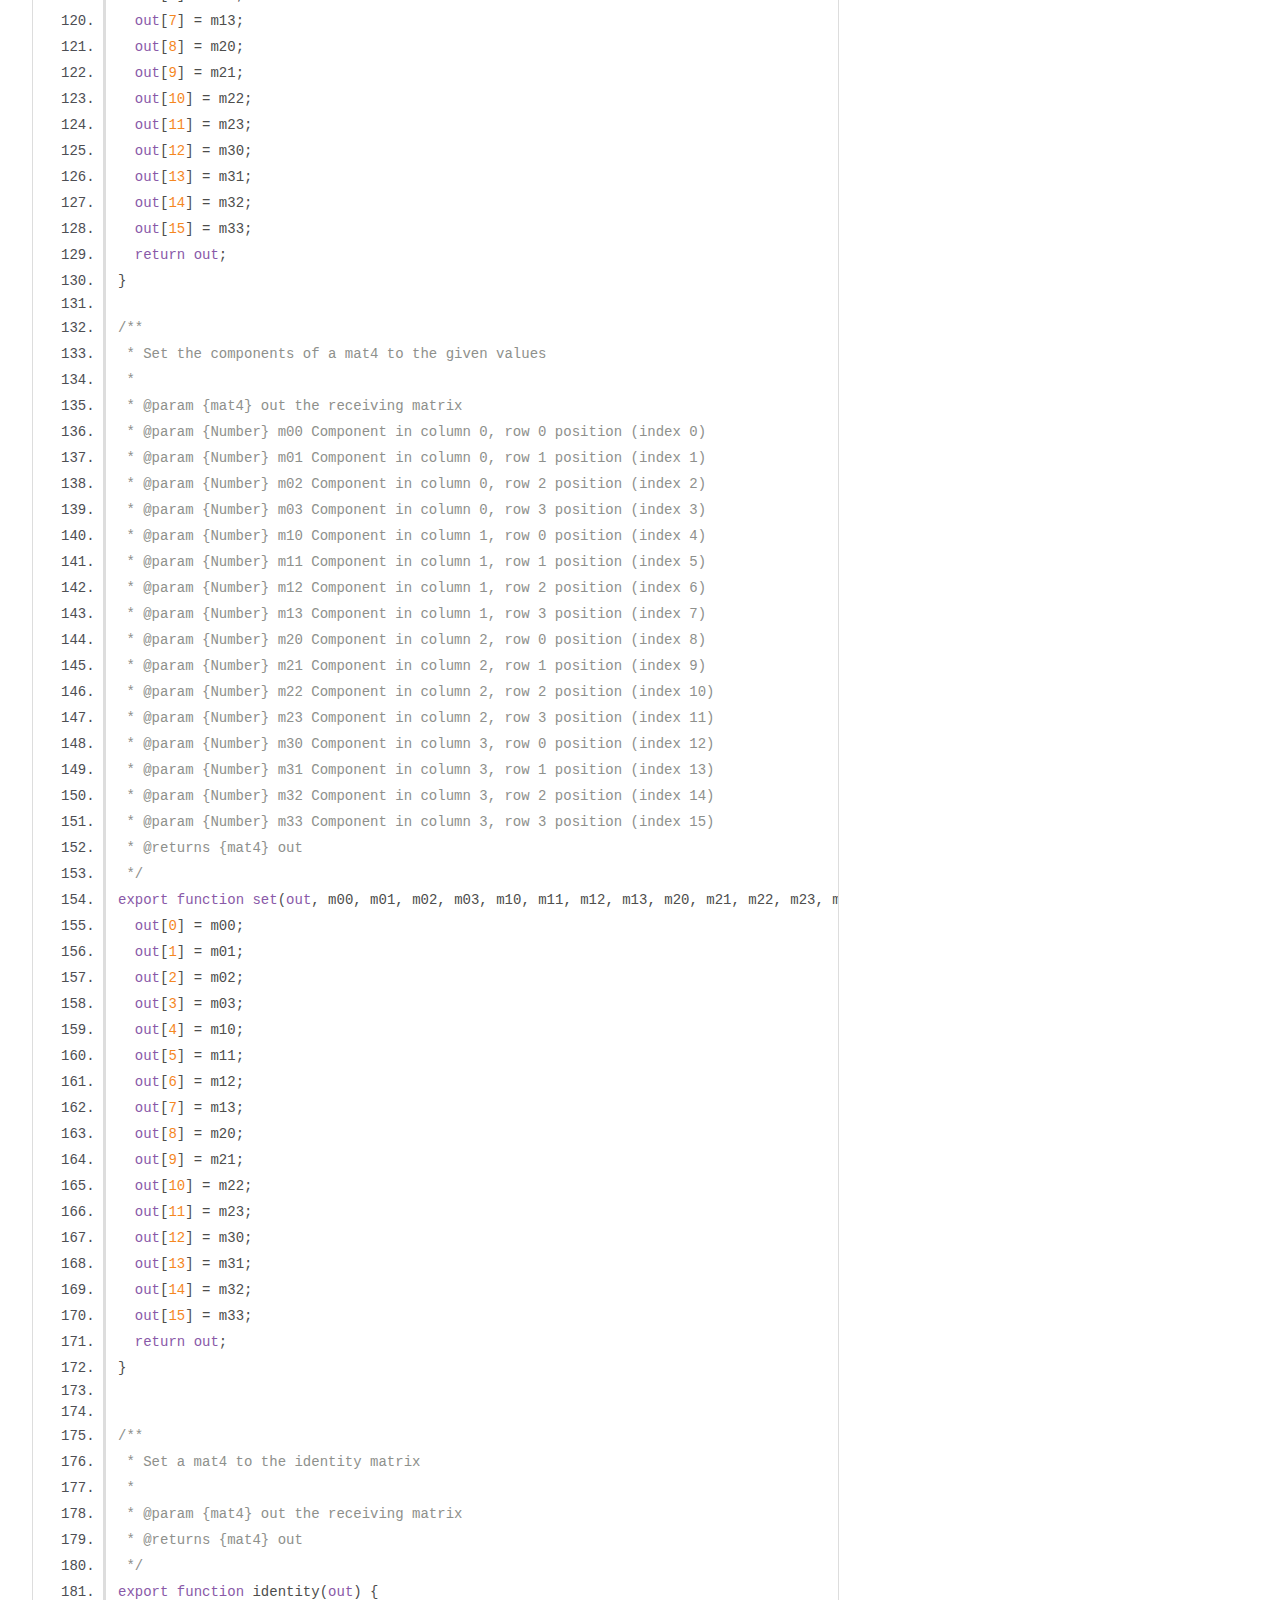
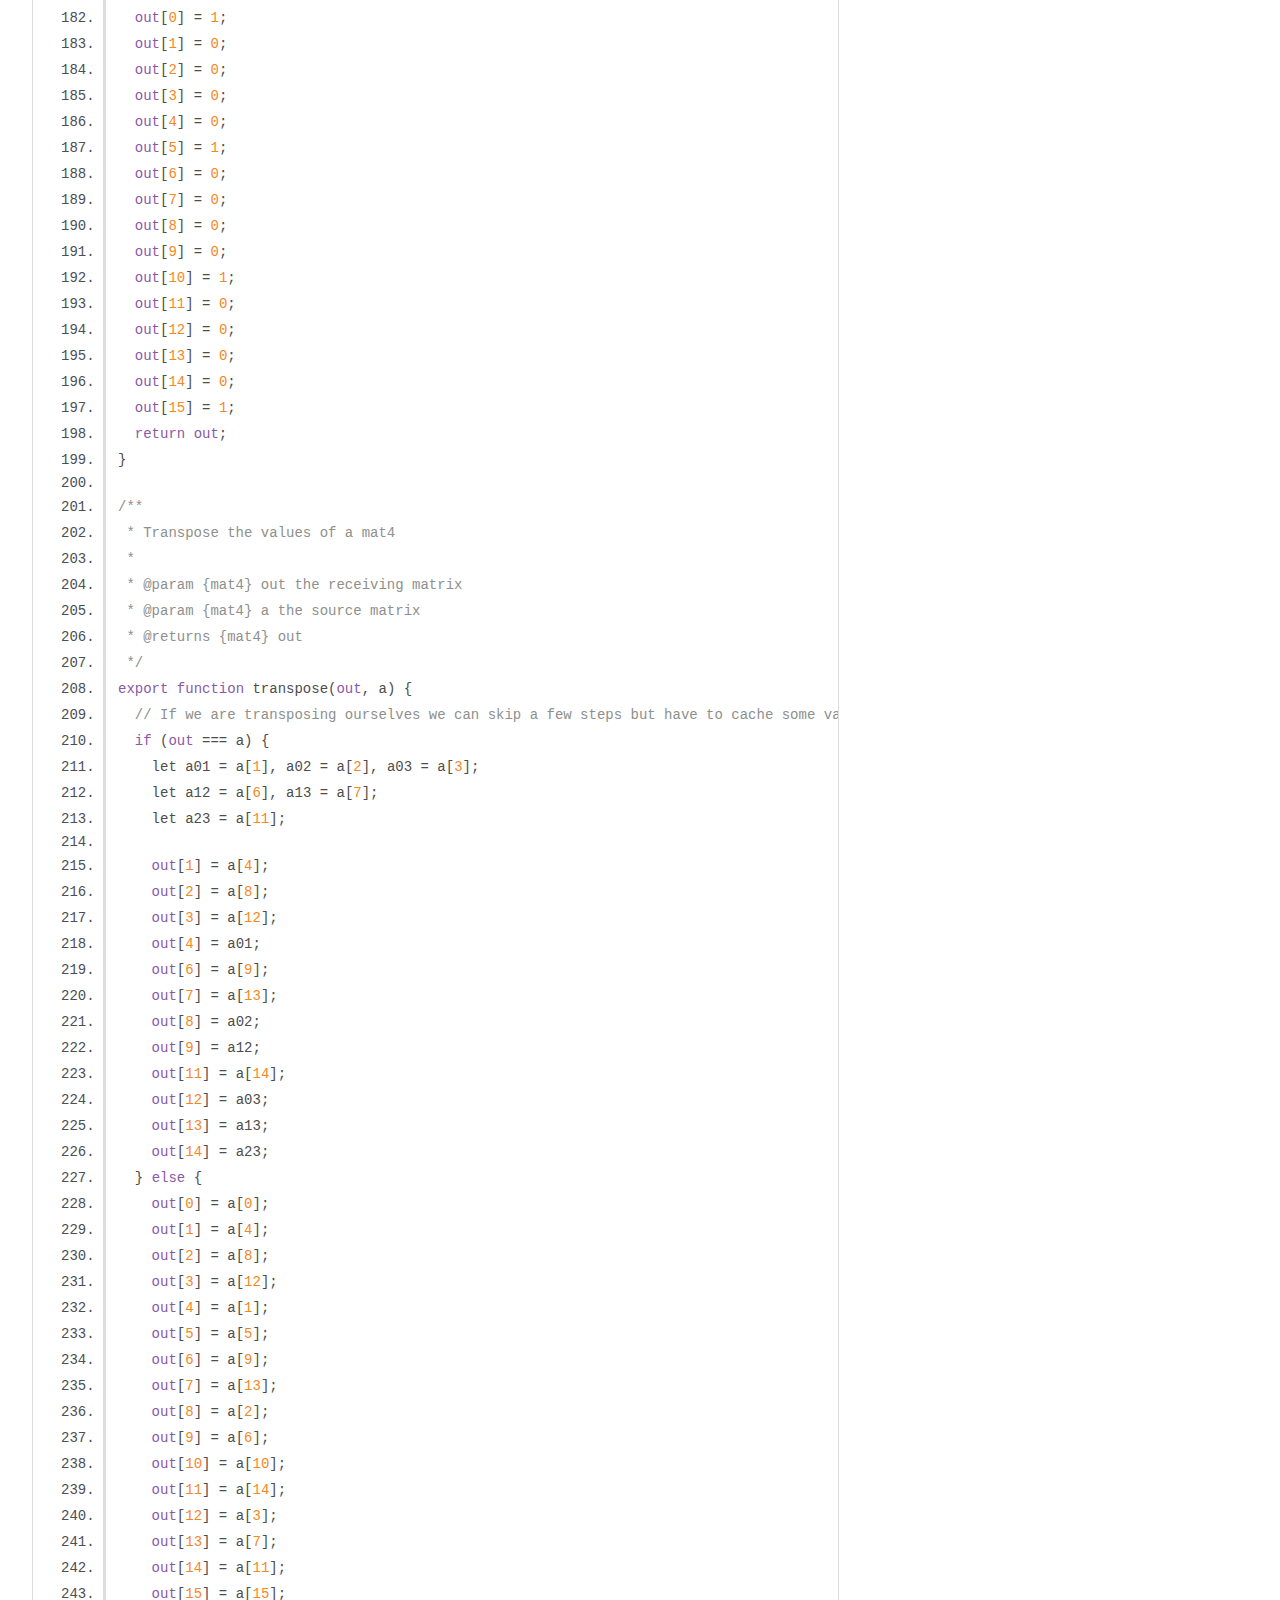
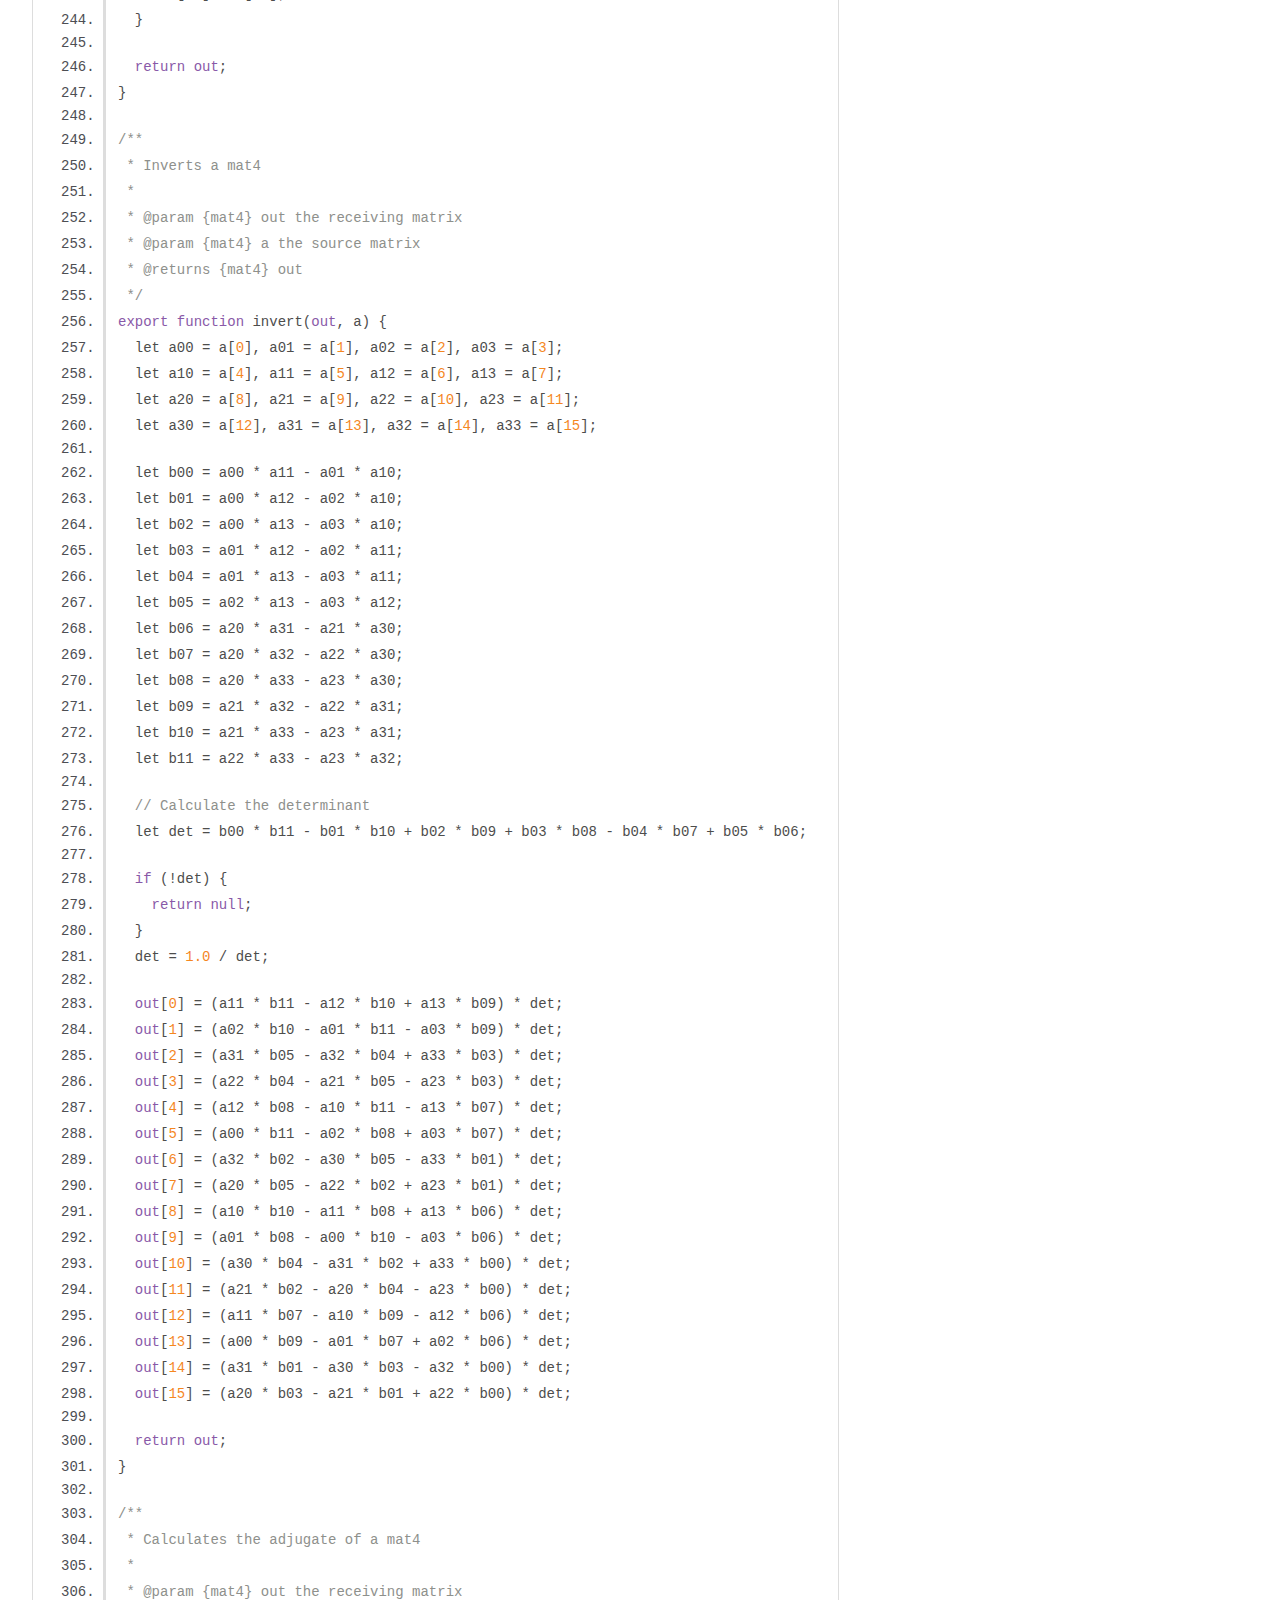
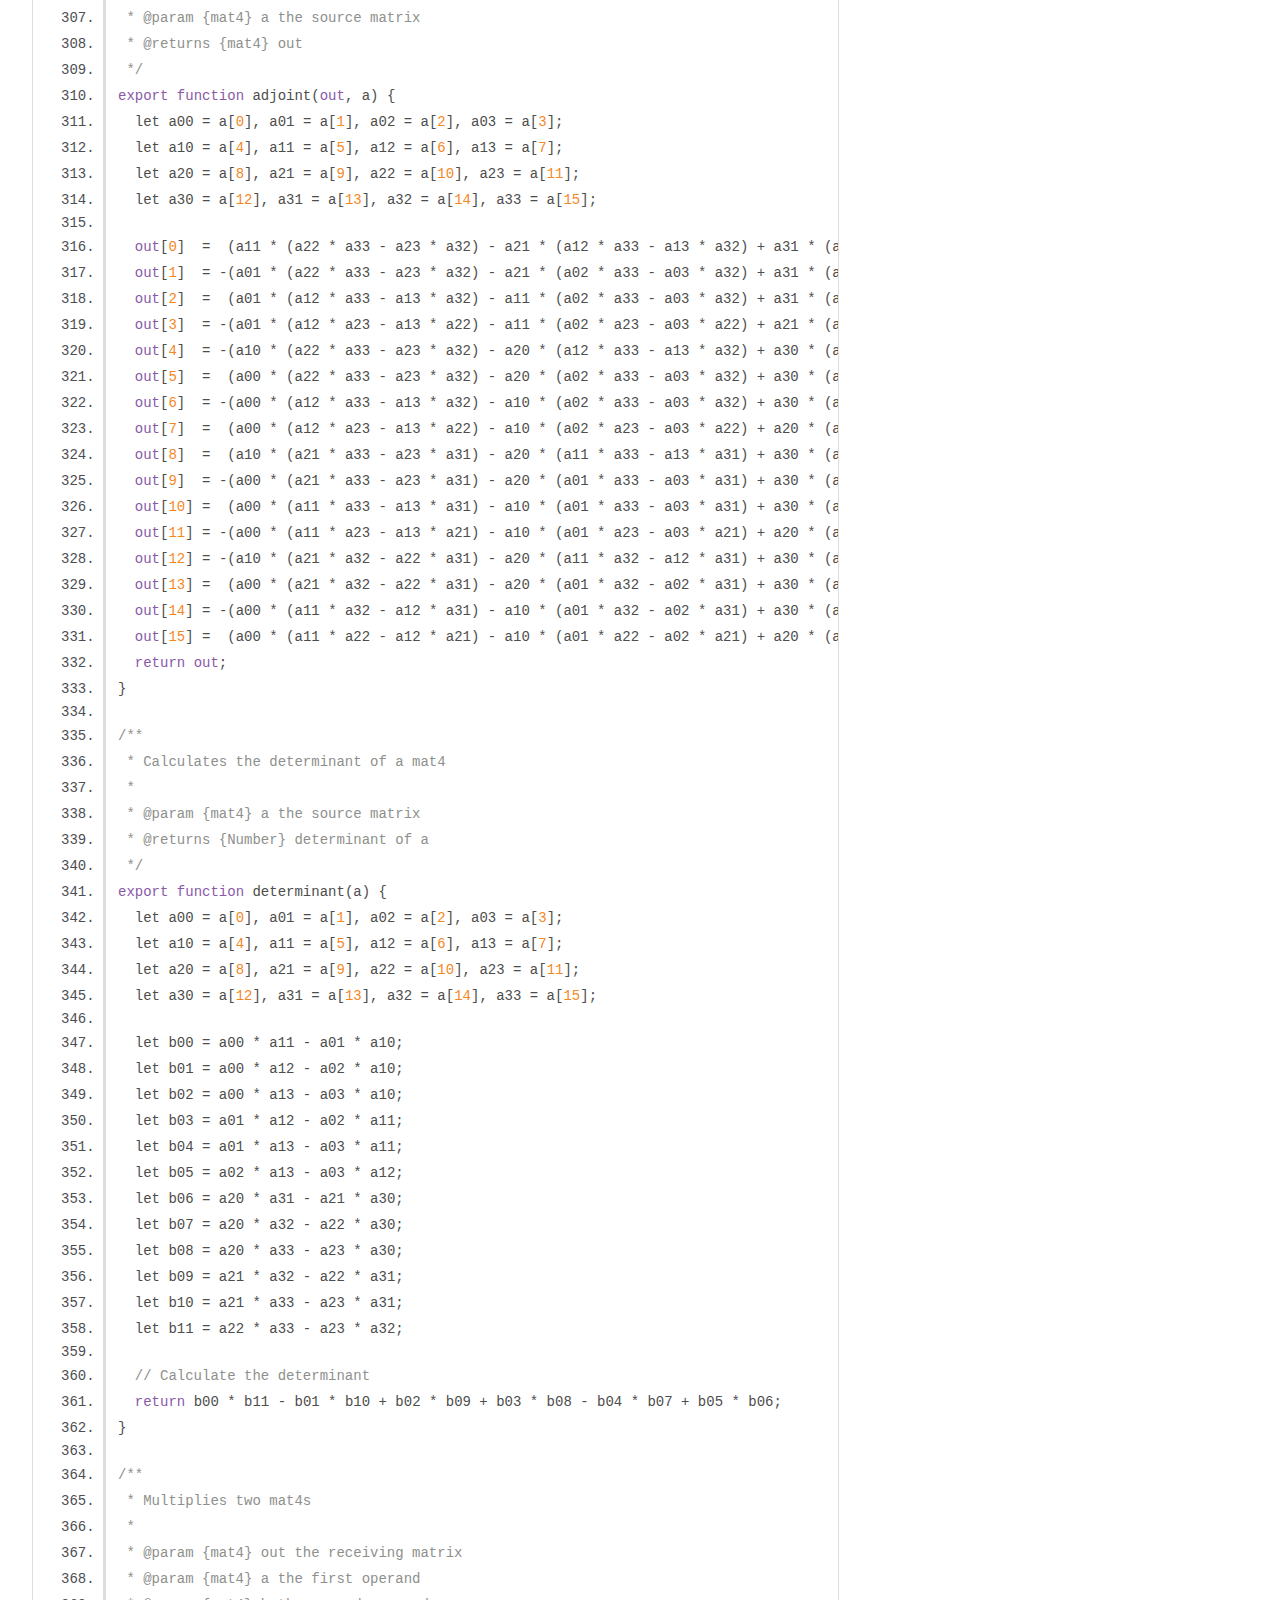
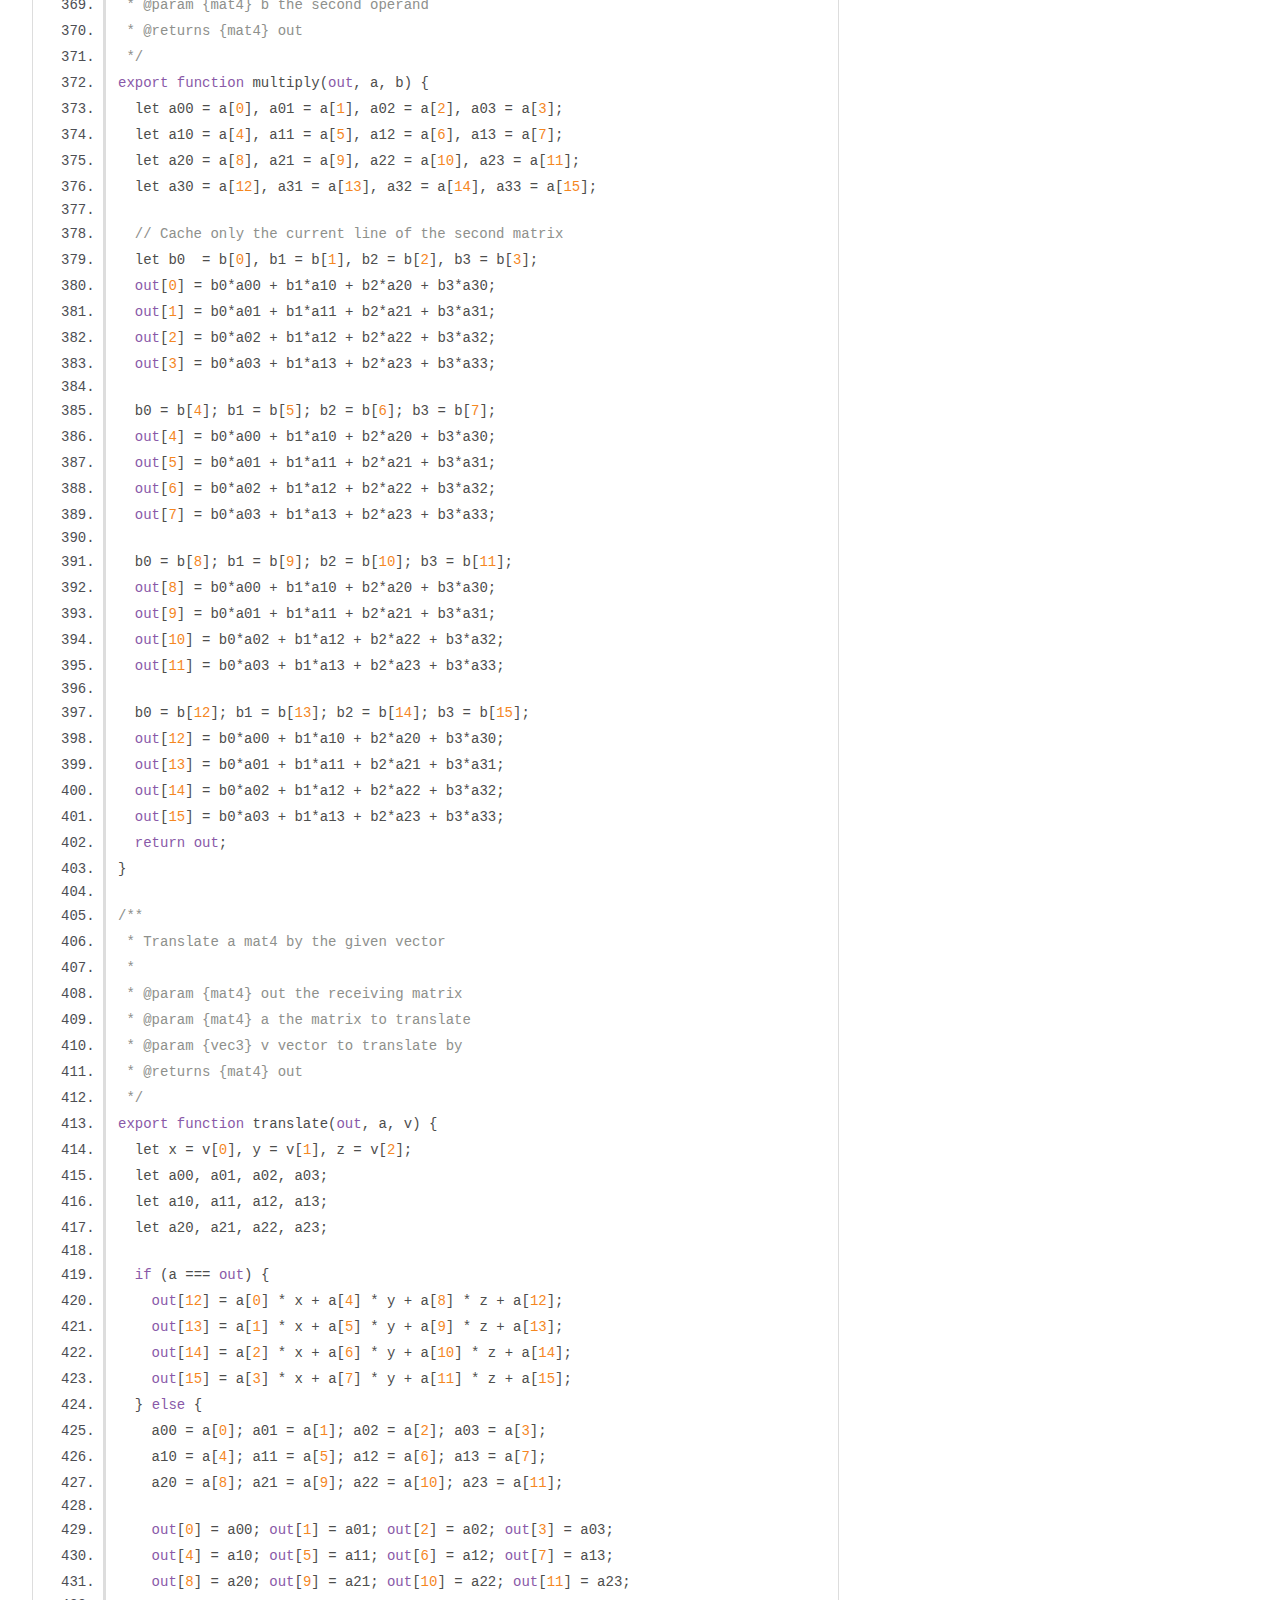
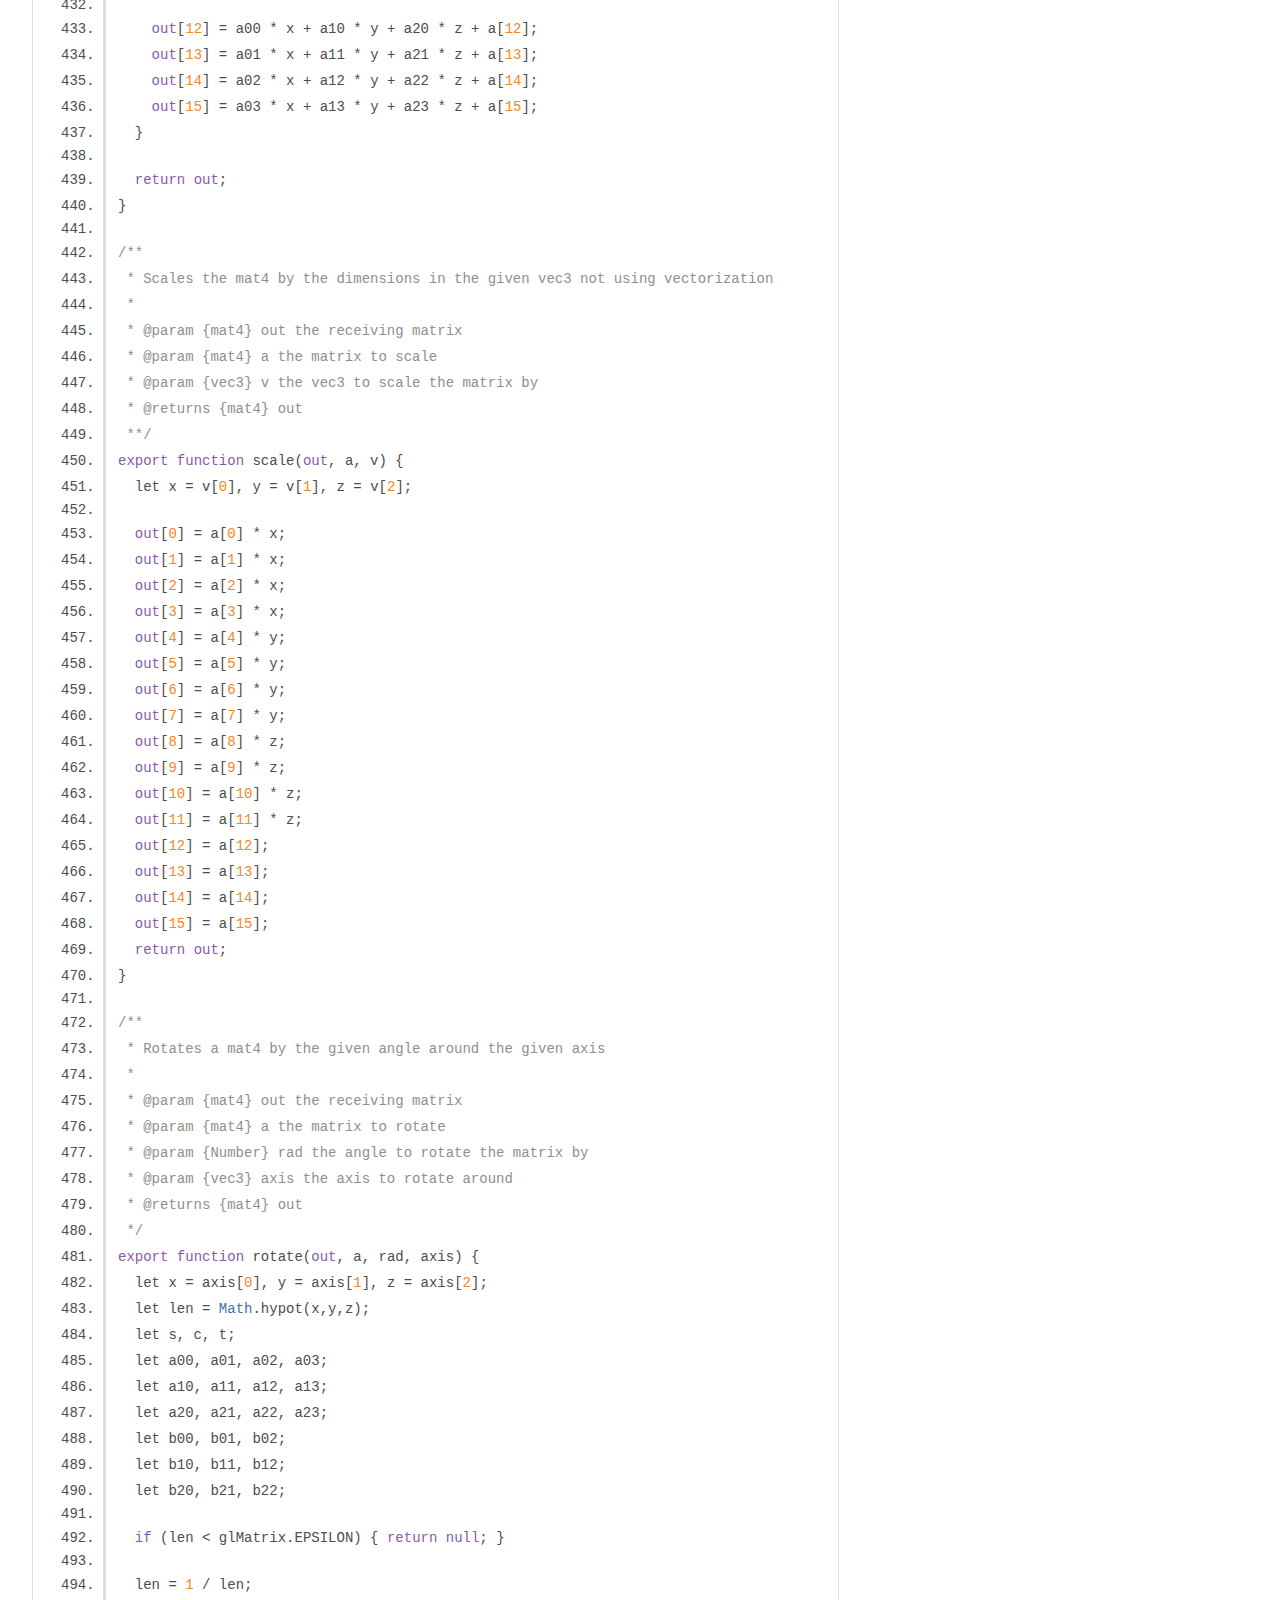
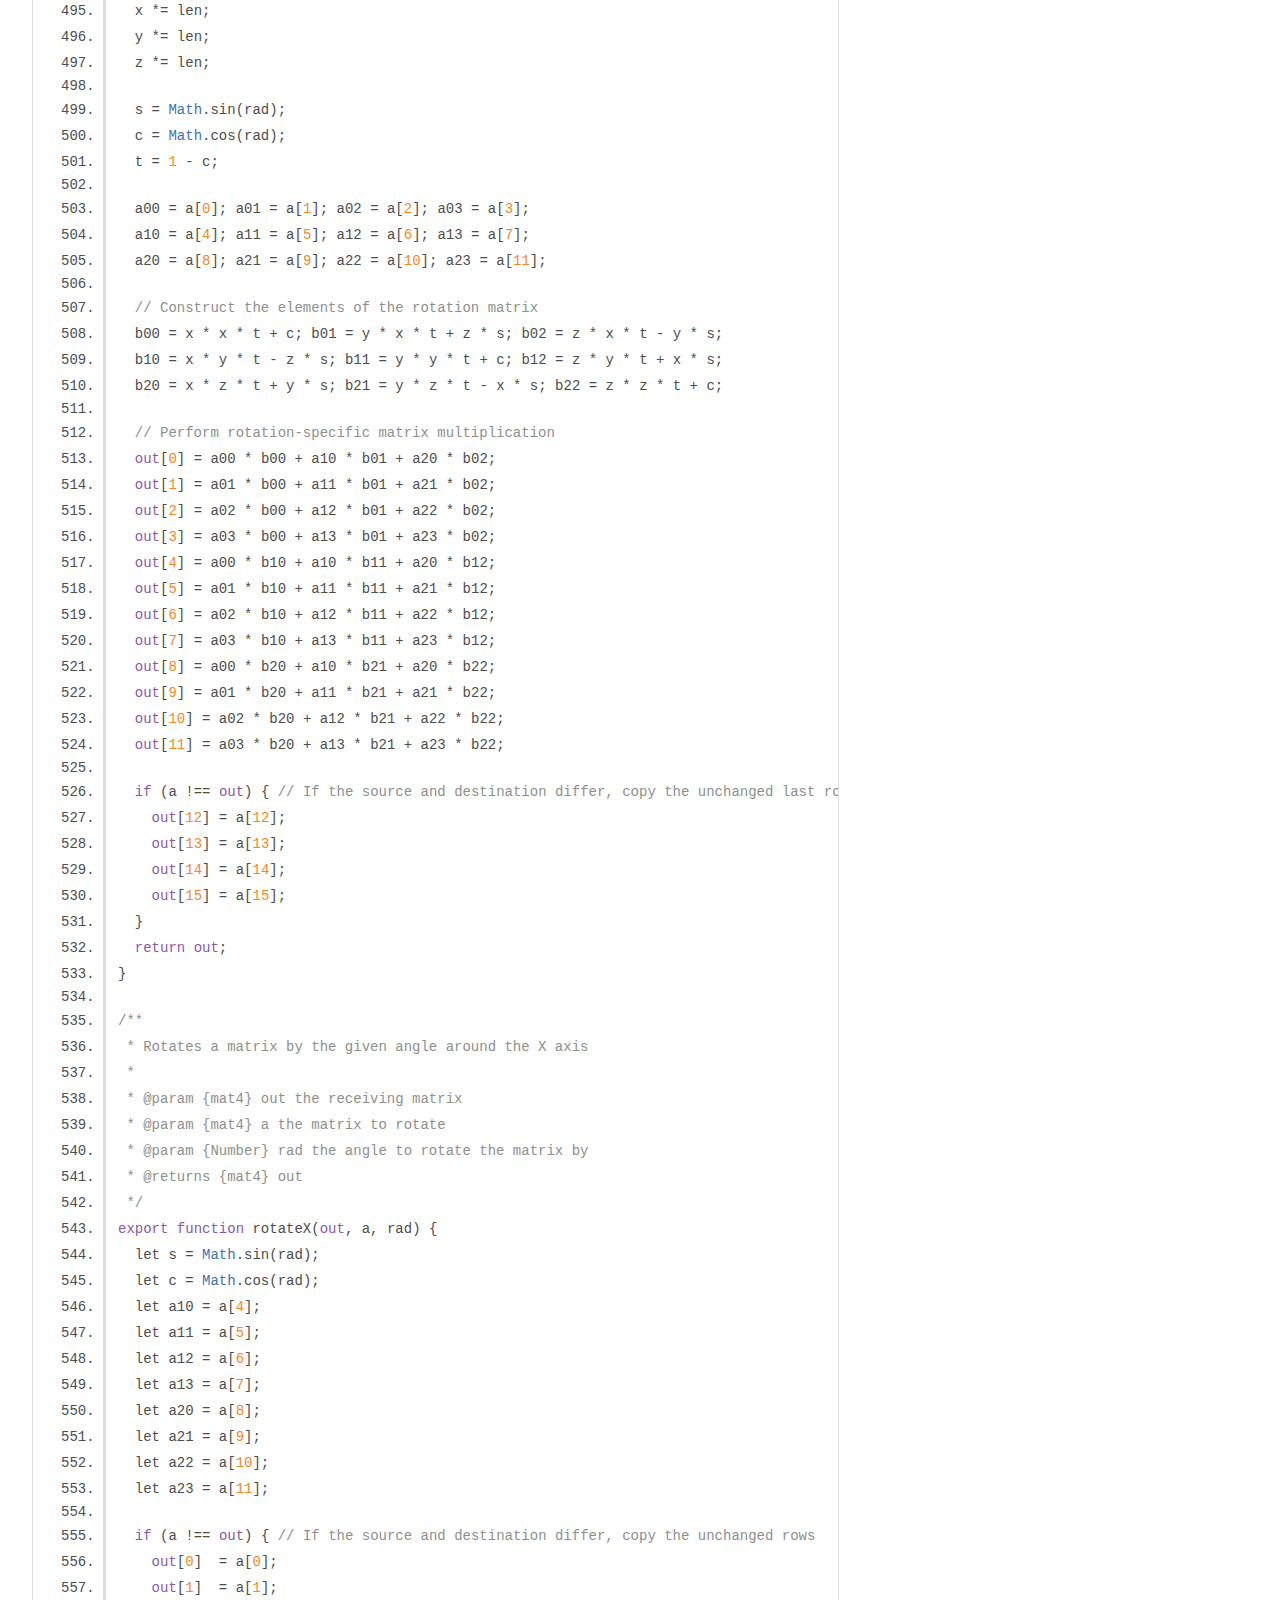
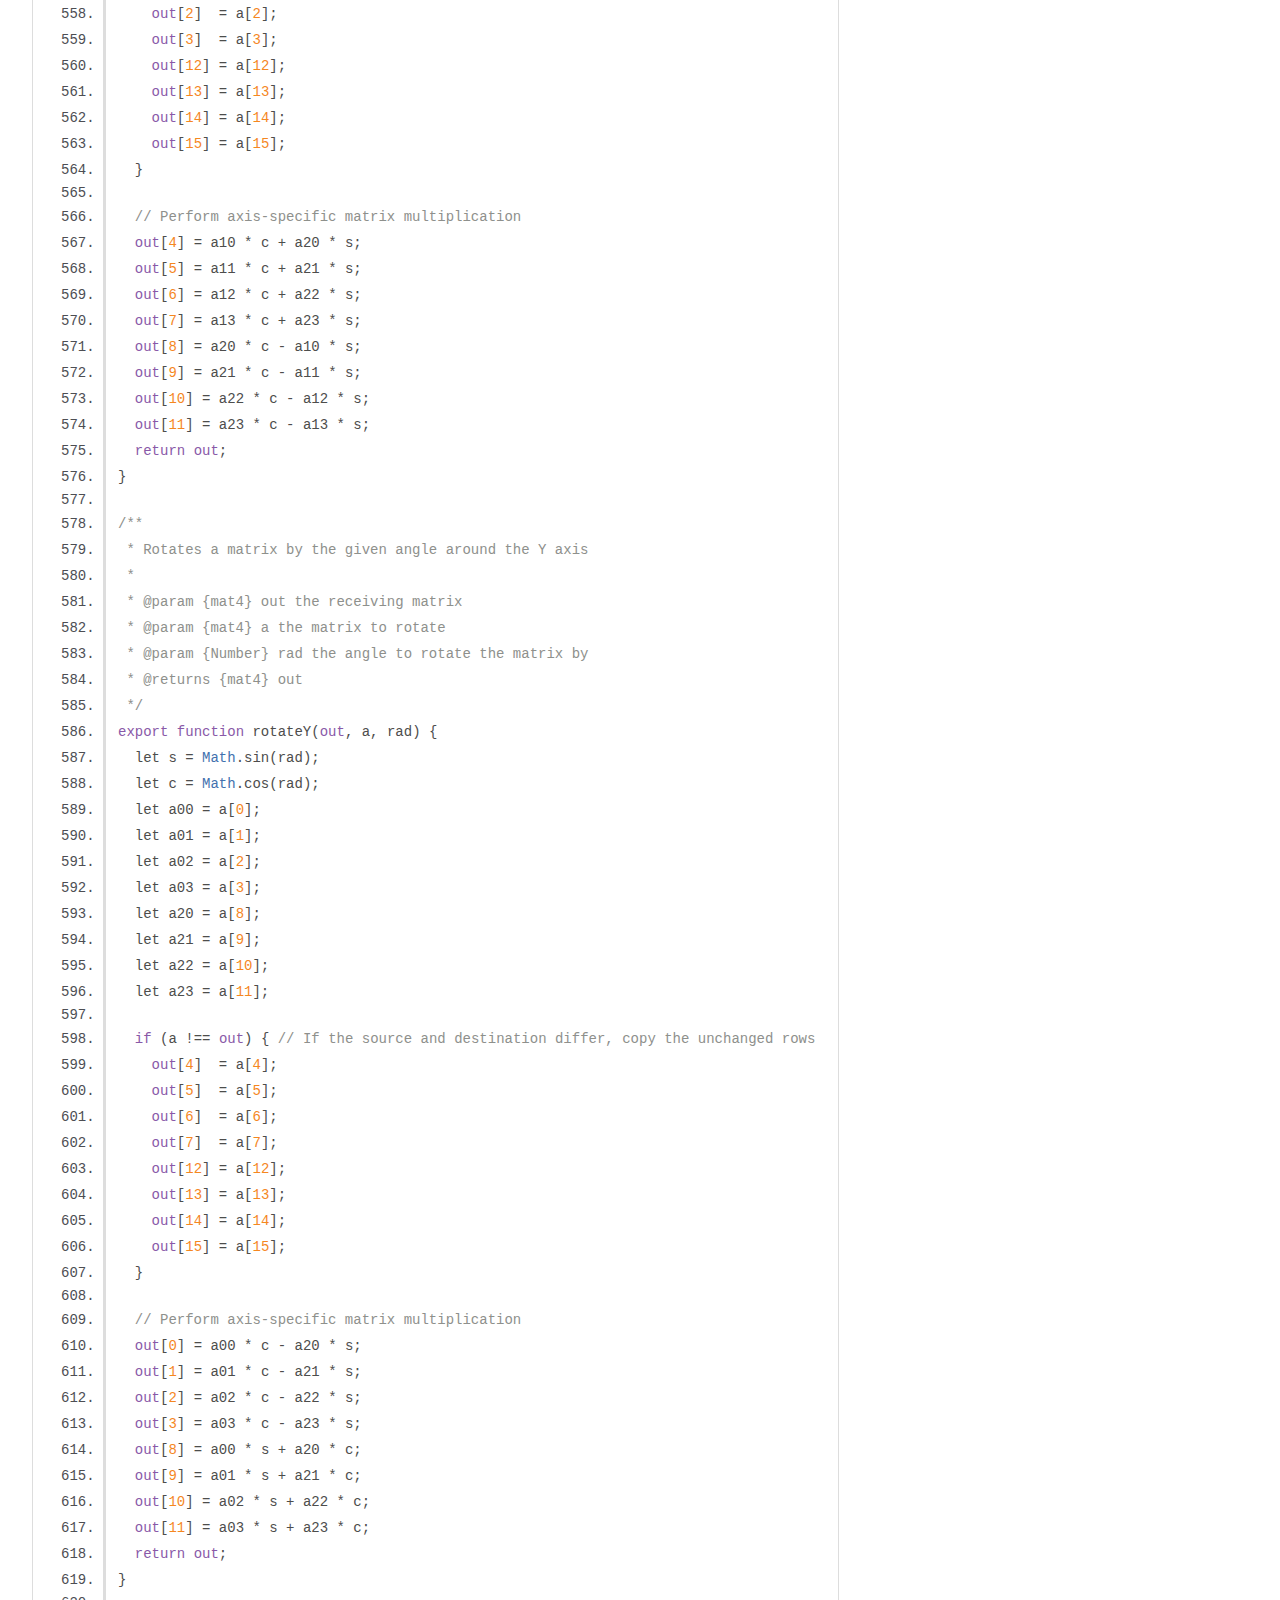
<file: common/libs/gl-matrix/docs/mat4.js.html>
<!DOCTYPE html>
<html lang="en">
<head>
    <meta charset="utf-8">
    <title>JSDoc: Source: mat4.js</title>

    <script src="scripts/prettify/prettify.js"> </script>
    <script src="scripts/prettify/lang-css.js"> </script>
    <!--[if lt IE 9]>
      <script src="//html5shiv.googlecode.com/svn/trunk/html5.js"></script>
    <![endif]-->
    <link type="text/css" rel="stylesheet" href="styles/prettify-tomorrow.css">
    <link type="text/css" rel="stylesheet" href="styles/jsdoc-default.css">
</head>

<body>

<div id="main">

    <h1 class="page-title">Source: mat4.js</h1>

    



    
    <section>
        <article>
            <pre class="prettyprint source linenums"><code>import * as glMatrix from "./common.js";

/**
 * 4x4 Matrix&lt;br>Format: column-major, when typed out it looks like row-major&lt;br>The matrices are being post multiplied.
 * @module mat4
 */

/**
 * Creates a new identity mat4
 *
 * @returns {mat4} a new 4x4 matrix
 */
export function create() {
  let out = new glMatrix.ARRAY_TYPE(16);
  if(glMatrix.ARRAY_TYPE != Float32Array) {
    out[1] = 0;
    out[2] = 0;
    out[3] = 0;
    out[4] = 0;
    out[6] = 0;
    out[7] = 0;
    out[8] = 0;
    out[9] = 0;
    out[11] = 0;
    out[12] = 0;
    out[13] = 0;
    out[14] = 0;
  }
  out[0] = 1;
  out[5] = 1;
  out[10] = 1;
  out[15] = 1;
  return out;
}

/**
 * Creates a new mat4 initialized with values from an existing matrix
 *
 * @param {mat4} a matrix to clone
 * @returns {mat4} a new 4x4 matrix
 */
export function clone(a) {
  let out = new glMatrix.ARRAY_TYPE(16);
  out[0] = a[0];
  out[1] = a[1];
  out[2] = a[2];
  out[3] = a[3];
  out[4] = a[4];
  out[5] = a[5];
  out[6] = a[6];
  out[7] = a[7];
  out[8] = a[8];
  out[9] = a[9];
  out[10] = a[10];
  out[11] = a[11];
  out[12] = a[12];
  out[13] = a[13];
  out[14] = a[14];
  out[15] = a[15];
  return out;
}

/**
 * Copy the values from one mat4 to another
 *
 * @param {mat4} out the receiving matrix
 * @param {mat4} a the source matrix
 * @returns {mat4} out
 */
export function copy(out, a) {
  out[0] = a[0];
  out[1] = a[1];
  out[2] = a[2];
  out[3] = a[3];
  out[4] = a[4];
  out[5] = a[5];
  out[6] = a[6];
  out[7] = a[7];
  out[8] = a[8];
  out[9] = a[9];
  out[10] = a[10];
  out[11] = a[11];
  out[12] = a[12];
  out[13] = a[13];
  out[14] = a[14];
  out[15] = a[15];
  return out;
}

/**
 * Create a new mat4 with the given values
 *
 * @param {Number} m00 Component in column 0, row 0 position (index 0)
 * @param {Number} m01 Component in column 0, row 1 position (index 1)
 * @param {Number} m02 Component in column 0, row 2 position (index 2)
 * @param {Number} m03 Component in column 0, row 3 position (index 3)
 * @param {Number} m10 Component in column 1, row 0 position (index 4)
 * @param {Number} m11 Component in column 1, row 1 position (index 5)
 * @param {Number} m12 Component in column 1, row 2 position (index 6)
 * @param {Number} m13 Component in column 1, row 3 position (index 7)
 * @param {Number} m20 Component in column 2, row 0 position (index 8)
 * @param {Number} m21 Component in column 2, row 1 position (index 9)
 * @param {Number} m22 Component in column 2, row 2 position (index 10)
 * @param {Number} m23 Component in column 2, row 3 position (index 11)
 * @param {Number} m30 Component in column 3, row 0 position (index 12)
 * @param {Number} m31 Component in column 3, row 1 position (index 13)
 * @param {Number} m32 Component in column 3, row 2 position (index 14)
 * @param {Number} m33 Component in column 3, row 3 position (index 15)
 * @returns {mat4} A new mat4
 */
export function fromValues(m00, m01, m02, m03, m10, m11, m12, m13, m20, m21, m22, m23, m30, m31, m32, m33) {
  let out = new glMatrix.ARRAY_TYPE(16);
  out[0] = m00;
  out[1] = m01;
  out[2] = m02;
  out[3] = m03;
  out[4] = m10;
  out[5] = m11;
  out[6] = m12;
  out[7] = m13;
  out[8] = m20;
  out[9] = m21;
  out[10] = m22;
  out[11] = m23;
  out[12] = m30;
  out[13] = m31;
  out[14] = m32;
  out[15] = m33;
  return out;
}

/**
 * Set the components of a mat4 to the given values
 *
 * @param {mat4} out the receiving matrix
 * @param {Number} m00 Component in column 0, row 0 position (index 0)
 * @param {Number} m01 Component in column 0, row 1 position (index 1)
 * @param {Number} m02 Component in column 0, row 2 position (index 2)
 * @param {Number} m03 Component in column 0, row 3 position (index 3)
 * @param {Number} m10 Component in column 1, row 0 position (index 4)
 * @param {Number} m11 Component in column 1, row 1 position (index 5)
 * @param {Number} m12 Component in column 1, row 2 position (index 6)
 * @param {Number} m13 Component in column 1, row 3 position (index 7)
 * @param {Number} m20 Component in column 2, row 0 position (index 8)
 * @param {Number} m21 Component in column 2, row 1 position (index 9)
 * @param {Number} m22 Component in column 2, row 2 position (index 10)
 * @param {Number} m23 Component in column 2, row 3 position (index 11)
 * @param {Number} m30 Component in column 3, row 0 position (index 12)
 * @param {Number} m31 Component in column 3, row 1 position (index 13)
 * @param {Number} m32 Component in column 3, row 2 position (index 14)
 * @param {Number} m33 Component in column 3, row 3 position (index 15)
 * @returns {mat4} out
 */
export function set(out, m00, m01, m02, m03, m10, m11, m12, m13, m20, m21, m22, m23, m30, m31, m32, m33) {
  out[0] = m00;
  out[1] = m01;
  out[2] = m02;
  out[3] = m03;
  out[4] = m10;
  out[5] = m11;
  out[6] = m12;
  out[7] = m13;
  out[8] = m20;
  out[9] = m21;
  out[10] = m22;
  out[11] = m23;
  out[12] = m30;
  out[13] = m31;
  out[14] = m32;
  out[15] = m33;
  return out;
}


/**
 * Set a mat4 to the identity matrix
 *
 * @param {mat4} out the receiving matrix
 * @returns {mat4} out
 */
export function identity(out) {
  out[0] = 1;
  out[1] = 0;
  out[2] = 0;
  out[3] = 0;
  out[4] = 0;
  out[5] = 1;
  out[6] = 0;
  out[7] = 0;
  out[8] = 0;
  out[9] = 0;
  out[10] = 1;
  out[11] = 0;
  out[12] = 0;
  out[13] = 0;
  out[14] = 0;
  out[15] = 1;
  return out;
}

/**
 * Transpose the values of a mat4
 *
 * @param {mat4} out the receiving matrix
 * @param {mat4} a the source matrix
 * @returns {mat4} out
 */
export function transpose(out, a) {
  // If we are transposing ourselves we can skip a few steps but have to cache some values
  if (out === a) {
    let a01 = a[1], a02 = a[2], a03 = a[3];
    let a12 = a[6], a13 = a[7];
    let a23 = a[11];

    out[1] = a[4];
    out[2] = a[8];
    out[3] = a[12];
    out[4] = a01;
    out[6] = a[9];
    out[7] = a[13];
    out[8] = a02;
    out[9] = a12;
    out[11] = a[14];
    out[12] = a03;
    out[13] = a13;
    out[14] = a23;
  } else {
    out[0] = a[0];
    out[1] = a[4];
    out[2] = a[8];
    out[3] = a[12];
    out[4] = a[1];
    out[5] = a[5];
    out[6] = a[9];
    out[7] = a[13];
    out[8] = a[2];
    out[9] = a[6];
    out[10] = a[10];
    out[11] = a[14];
    out[12] = a[3];
    out[13] = a[7];
    out[14] = a[11];
    out[15] = a[15];
  }

  return out;
}

/**
 * Inverts a mat4
 *
 * @param {mat4} out the receiving matrix
 * @param {mat4} a the source matrix
 * @returns {mat4} out
 */
export function invert(out, a) {
  let a00 = a[0], a01 = a[1], a02 = a[2], a03 = a[3];
  let a10 = a[4], a11 = a[5], a12 = a[6], a13 = a[7];
  let a20 = a[8], a21 = a[9], a22 = a[10], a23 = a[11];
  let a30 = a[12], a31 = a[13], a32 = a[14], a33 = a[15];

  let b00 = a00 * a11 - a01 * a10;
  let b01 = a00 * a12 - a02 * a10;
  let b02 = a00 * a13 - a03 * a10;
  let b03 = a01 * a12 - a02 * a11;
  let b04 = a01 * a13 - a03 * a11;
  let b05 = a02 * a13 - a03 * a12;
  let b06 = a20 * a31 - a21 * a30;
  let b07 = a20 * a32 - a22 * a30;
  let b08 = a20 * a33 - a23 * a30;
  let b09 = a21 * a32 - a22 * a31;
  let b10 = a21 * a33 - a23 * a31;
  let b11 = a22 * a33 - a23 * a32;

  // Calculate the determinant
  let det = b00 * b11 - b01 * b10 + b02 * b09 + b03 * b08 - b04 * b07 + b05 * b06;

  if (!det) {
    return null;
  }
  det = 1.0 / det;

  out[0] = (a11 * b11 - a12 * b10 + a13 * b09) * det;
  out[1] = (a02 * b10 - a01 * b11 - a03 * b09) * det;
  out[2] = (a31 * b05 - a32 * b04 + a33 * b03) * det;
  out[3] = (a22 * b04 - a21 * b05 - a23 * b03) * det;
  out[4] = (a12 * b08 - a10 * b11 - a13 * b07) * det;
  out[5] = (a00 * b11 - a02 * b08 + a03 * b07) * det;
  out[6] = (a32 * b02 - a30 * b05 - a33 * b01) * det;
  out[7] = (a20 * b05 - a22 * b02 + a23 * b01) * det;
  out[8] = (a10 * b10 - a11 * b08 + a13 * b06) * det;
  out[9] = (a01 * b08 - a00 * b10 - a03 * b06) * det;
  out[10] = (a30 * b04 - a31 * b02 + a33 * b00) * det;
  out[11] = (a21 * b02 - a20 * b04 - a23 * b00) * det;
  out[12] = (a11 * b07 - a10 * b09 - a12 * b06) * det;
  out[13] = (a00 * b09 - a01 * b07 + a02 * b06) * det;
  out[14] = (a31 * b01 - a30 * b03 - a32 * b00) * det;
  out[15] = (a20 * b03 - a21 * b01 + a22 * b00) * det;

  return out;
}

/**
 * Calculates the adjugate of a mat4
 *
 * @param {mat4} out the receiving matrix
 * @param {mat4} a the source matrix
 * @returns {mat4} out
 */
export function adjoint(out, a) {
  let a00 = a[0], a01 = a[1], a02 = a[2], a03 = a[3];
  let a10 = a[4], a11 = a[5], a12 = a[6], a13 = a[7];
  let a20 = a[8], a21 = a[9], a22 = a[10], a23 = a[11];
  let a30 = a[12], a31 = a[13], a32 = a[14], a33 = a[15];

  out[0]  =  (a11 * (a22 * a33 - a23 * a32) - a21 * (a12 * a33 - a13 * a32) + a31 * (a12 * a23 - a13 * a22));
  out[1]  = -(a01 * (a22 * a33 - a23 * a32) - a21 * (a02 * a33 - a03 * a32) + a31 * (a02 * a23 - a03 * a22));
  out[2]  =  (a01 * (a12 * a33 - a13 * a32) - a11 * (a02 * a33 - a03 * a32) + a31 * (a02 * a13 - a03 * a12));
  out[3]  = -(a01 * (a12 * a23 - a13 * a22) - a11 * (a02 * a23 - a03 * a22) + a21 * (a02 * a13 - a03 * a12));
  out[4]  = -(a10 * (a22 * a33 - a23 * a32) - a20 * (a12 * a33 - a13 * a32) + a30 * (a12 * a23 - a13 * a22));
  out[5]  =  (a00 * (a22 * a33 - a23 * a32) - a20 * (a02 * a33 - a03 * a32) + a30 * (a02 * a23 - a03 * a22));
  out[6]  = -(a00 * (a12 * a33 - a13 * a32) - a10 * (a02 * a33 - a03 * a32) + a30 * (a02 * a13 - a03 * a12));
  out[7]  =  (a00 * (a12 * a23 - a13 * a22) - a10 * (a02 * a23 - a03 * a22) + a20 * (a02 * a13 - a03 * a12));
  out[8]  =  (a10 * (a21 * a33 - a23 * a31) - a20 * (a11 * a33 - a13 * a31) + a30 * (a11 * a23 - a13 * a21));
  out[9]  = -(a00 * (a21 * a33 - a23 * a31) - a20 * (a01 * a33 - a03 * a31) + a30 * (a01 * a23 - a03 * a21));
  out[10] =  (a00 * (a11 * a33 - a13 * a31) - a10 * (a01 * a33 - a03 * a31) + a30 * (a01 * a13 - a03 * a11));
  out[11] = -(a00 * (a11 * a23 - a13 * a21) - a10 * (a01 * a23 - a03 * a21) + a20 * (a01 * a13 - a03 * a11));
  out[12] = -(a10 * (a21 * a32 - a22 * a31) - a20 * (a11 * a32 - a12 * a31) + a30 * (a11 * a22 - a12 * a21));
  out[13] =  (a00 * (a21 * a32 - a22 * a31) - a20 * (a01 * a32 - a02 * a31) + a30 * (a01 * a22 - a02 * a21));
  out[14] = -(a00 * (a11 * a32 - a12 * a31) - a10 * (a01 * a32 - a02 * a31) + a30 * (a01 * a12 - a02 * a11));
  out[15] =  (a00 * (a11 * a22 - a12 * a21) - a10 * (a01 * a22 - a02 * a21) + a20 * (a01 * a12 - a02 * a11));
  return out;
}

/**
 * Calculates the determinant of a mat4
 *
 * @param {mat4} a the source matrix
 * @returns {Number} determinant of a
 */
export function determinant(a) {
  let a00 = a[0], a01 = a[1], a02 = a[2], a03 = a[3];
  let a10 = a[4], a11 = a[5], a12 = a[6], a13 = a[7];
  let a20 = a[8], a21 = a[9], a22 = a[10], a23 = a[11];
  let a30 = a[12], a31 = a[13], a32 = a[14], a33 = a[15];

  let b00 = a00 * a11 - a01 * a10;
  let b01 = a00 * a12 - a02 * a10;
  let b02 = a00 * a13 - a03 * a10;
  let b03 = a01 * a12 - a02 * a11;
  let b04 = a01 * a13 - a03 * a11;
  let b05 = a02 * a13 - a03 * a12;
  let b06 = a20 * a31 - a21 * a30;
  let b07 = a20 * a32 - a22 * a30;
  let b08 = a20 * a33 - a23 * a30;
  let b09 = a21 * a32 - a22 * a31;
  let b10 = a21 * a33 - a23 * a31;
  let b11 = a22 * a33 - a23 * a32;

  // Calculate the determinant
  return b00 * b11 - b01 * b10 + b02 * b09 + b03 * b08 - b04 * b07 + b05 * b06;
}

/**
 * Multiplies two mat4s
 *
 * @param {mat4} out the receiving matrix
 * @param {mat4} a the first operand
 * @param {mat4} b the second operand
 * @returns {mat4} out
 */
export function multiply(out, a, b) {
  let a00 = a[0], a01 = a[1], a02 = a[2], a03 = a[3];
  let a10 = a[4], a11 = a[5], a12 = a[6], a13 = a[7];
  let a20 = a[8], a21 = a[9], a22 = a[10], a23 = a[11];
  let a30 = a[12], a31 = a[13], a32 = a[14], a33 = a[15];

  // Cache only the current line of the second matrix
  let b0  = b[0], b1 = b[1], b2 = b[2], b3 = b[3];
  out[0] = b0*a00 + b1*a10 + b2*a20 + b3*a30;
  out[1] = b0*a01 + b1*a11 + b2*a21 + b3*a31;
  out[2] = b0*a02 + b1*a12 + b2*a22 + b3*a32;
  out[3] = b0*a03 + b1*a13 + b2*a23 + b3*a33;

  b0 = b[4]; b1 = b[5]; b2 = b[6]; b3 = b[7];
  out[4] = b0*a00 + b1*a10 + b2*a20 + b3*a30;
  out[5] = b0*a01 + b1*a11 + b2*a21 + b3*a31;
  out[6] = b0*a02 + b1*a12 + b2*a22 + b3*a32;
  out[7] = b0*a03 + b1*a13 + b2*a23 + b3*a33;

  b0 = b[8]; b1 = b[9]; b2 = b[10]; b3 = b[11];
  out[8] = b0*a00 + b1*a10 + b2*a20 + b3*a30;
  out[9] = b0*a01 + b1*a11 + b2*a21 + b3*a31;
  out[10] = b0*a02 + b1*a12 + b2*a22 + b3*a32;
  out[11] = b0*a03 + b1*a13 + b2*a23 + b3*a33;

  b0 = b[12]; b1 = b[13]; b2 = b[14]; b3 = b[15];
  out[12] = b0*a00 + b1*a10 + b2*a20 + b3*a30;
  out[13] = b0*a01 + b1*a11 + b2*a21 + b3*a31;
  out[14] = b0*a02 + b1*a12 + b2*a22 + b3*a32;
  out[15] = b0*a03 + b1*a13 + b2*a23 + b3*a33;
  return out;
}

/**
 * Translate a mat4 by the given vector
 *
 * @param {mat4} out the receiving matrix
 * @param {mat4} a the matrix to translate
 * @param {vec3} v vector to translate by
 * @returns {mat4} out
 */
export function translate(out, a, v) {
  let x = v[0], y = v[1], z = v[2];
  let a00, a01, a02, a03;
  let a10, a11, a12, a13;
  let a20, a21, a22, a23;

  if (a === out) {
    out[12] = a[0] * x + a[4] * y + a[8] * z + a[12];
    out[13] = a[1] * x + a[5] * y + a[9] * z + a[13];
    out[14] = a[2] * x + a[6] * y + a[10] * z + a[14];
    out[15] = a[3] * x + a[7] * y + a[11] * z + a[15];
  } else {
    a00 = a[0]; a01 = a[1]; a02 = a[2]; a03 = a[3];
    a10 = a[4]; a11 = a[5]; a12 = a[6]; a13 = a[7];
    a20 = a[8]; a21 = a[9]; a22 = a[10]; a23 = a[11];

    out[0] = a00; out[1] = a01; out[2] = a02; out[3] = a03;
    out[4] = a10; out[5] = a11; out[6] = a12; out[7] = a13;
    out[8] = a20; out[9] = a21; out[10] = a22; out[11] = a23;

    out[12] = a00 * x + a10 * y + a20 * z + a[12];
    out[13] = a01 * x + a11 * y + a21 * z + a[13];
    out[14] = a02 * x + a12 * y + a22 * z + a[14];
    out[15] = a03 * x + a13 * y + a23 * z + a[15];
  }

  return out;
}

/**
 * Scales the mat4 by the dimensions in the given vec3 not using vectorization
 *
 * @param {mat4} out the receiving matrix
 * @param {mat4} a the matrix to scale
 * @param {vec3} v the vec3 to scale the matrix by
 * @returns {mat4} out
 **/
export function scale(out, a, v) {
  let x = v[0], y = v[1], z = v[2];

  out[0] = a[0] * x;
  out[1] = a[1] * x;
  out[2] = a[2] * x;
  out[3] = a[3] * x;
  out[4] = a[4] * y;
  out[5] = a[5] * y;
  out[6] = a[6] * y;
  out[7] = a[7] * y;
  out[8] = a[8] * z;
  out[9] = a[9] * z;
  out[10] = a[10] * z;
  out[11] = a[11] * z;
  out[12] = a[12];
  out[13] = a[13];
  out[14] = a[14];
  out[15] = a[15];
  return out;
}

/**
 * Rotates a mat4 by the given angle around the given axis
 *
 * @param {mat4} out the receiving matrix
 * @param {mat4} a the matrix to rotate
 * @param {Number} rad the angle to rotate the matrix by
 * @param {vec3} axis the axis to rotate around
 * @returns {mat4} out
 */
export function rotate(out, a, rad, axis) {
  let x = axis[0], y = axis[1], z = axis[2];
  let len = Math.hypot(x,y,z);
  let s, c, t;
  let a00, a01, a02, a03;
  let a10, a11, a12, a13;
  let a20, a21, a22, a23;
  let b00, b01, b02;
  let b10, b11, b12;
  let b20, b21, b22;

  if (len &lt; glMatrix.EPSILON) { return null; }

  len = 1 / len;
  x *= len;
  y *= len;
  z *= len;

  s = Math.sin(rad);
  c = Math.cos(rad);
  t = 1 - c;

  a00 = a[0]; a01 = a[1]; a02 = a[2]; a03 = a[3];
  a10 = a[4]; a11 = a[5]; a12 = a[6]; a13 = a[7];
  a20 = a[8]; a21 = a[9]; a22 = a[10]; a23 = a[11];

  // Construct the elements of the rotation matrix
  b00 = x * x * t + c; b01 = y * x * t + z * s; b02 = z * x * t - y * s;
  b10 = x * y * t - z * s; b11 = y * y * t + c; b12 = z * y * t + x * s;
  b20 = x * z * t + y * s; b21 = y * z * t - x * s; b22 = z * z * t + c;

  // Perform rotation-specific matrix multiplication
  out[0] = a00 * b00 + a10 * b01 + a20 * b02;
  out[1] = a01 * b00 + a11 * b01 + a21 * b02;
  out[2] = a02 * b00 + a12 * b01 + a22 * b02;
  out[3] = a03 * b00 + a13 * b01 + a23 * b02;
  out[4] = a00 * b10 + a10 * b11 + a20 * b12;
  out[5] = a01 * b10 + a11 * b11 + a21 * b12;
  out[6] = a02 * b10 + a12 * b11 + a22 * b12;
  out[7] = a03 * b10 + a13 * b11 + a23 * b12;
  out[8] = a00 * b20 + a10 * b21 + a20 * b22;
  out[9] = a01 * b20 + a11 * b21 + a21 * b22;
  out[10] = a02 * b20 + a12 * b21 + a22 * b22;
  out[11] = a03 * b20 + a13 * b21 + a23 * b22;

  if (a !== out) { // If the source and destination differ, copy the unchanged last row
    out[12] = a[12];
    out[13] = a[13];
    out[14] = a[14];
    out[15] = a[15];
  }
  return out;
}

/**
 * Rotates a matrix by the given angle around the X axis
 *
 * @param {mat4} out the receiving matrix
 * @param {mat4} a the matrix to rotate
 * @param {Number} rad the angle to rotate the matrix by
 * @returns {mat4} out
 */
export function rotateX(out, a, rad) {
  let s = Math.sin(rad);
  let c = Math.cos(rad);
  let a10 = a[4];
  let a11 = a[5];
  let a12 = a[6];
  let a13 = a[7];
  let a20 = a[8];
  let a21 = a[9];
  let a22 = a[10];
  let a23 = a[11];

  if (a !== out) { // If the source and destination differ, copy the unchanged rows
    out[0]  = a[0];
    out[1]  = a[1];
    out[2]  = a[2];
    out[3]  = a[3];
    out[12] = a[12];
    out[13] = a[13];
    out[14] = a[14];
    out[15] = a[15];
  }

  // Perform axis-specific matrix multiplication
  out[4] = a10 * c + a20 * s;
  out[5] = a11 * c + a21 * s;
  out[6] = a12 * c + a22 * s;
  out[7] = a13 * c + a23 * s;
  out[8] = a20 * c - a10 * s;
  out[9] = a21 * c - a11 * s;
  out[10] = a22 * c - a12 * s;
  out[11] = a23 * c - a13 * s;
  return out;
}

/**
 * Rotates a matrix by the given angle around the Y axis
 *
 * @param {mat4} out the receiving matrix
 * @param {mat4} a the matrix to rotate
 * @param {Number} rad the angle to rotate the matrix by
 * @returns {mat4} out
 */
export function rotateY(out, a, rad) {
  let s = Math.sin(rad);
  let c = Math.cos(rad);
  let a00 = a[0];
  let a01 = a[1];
  let a02 = a[2];
  let a03 = a[3];
  let a20 = a[8];
  let a21 = a[9];
  let a22 = a[10];
  let a23 = a[11];

  if (a !== out) { // If the source and destination differ, copy the unchanged rows
    out[4]  = a[4];
    out[5]  = a[5];
    out[6]  = a[6];
    out[7]  = a[7];
    out[12] = a[12];
    out[13] = a[13];
    out[14] = a[14];
    out[15] = a[15];
  }

  // Perform axis-specific matrix multiplication
  out[0] = a00 * c - a20 * s;
  out[1] = a01 * c - a21 * s;
  out[2] = a02 * c - a22 * s;
  out[3] = a03 * c - a23 * s;
  out[8] = a00 * s + a20 * c;
  out[9] = a01 * s + a21 * c;
  out[10] = a02 * s + a22 * c;
  out[11] = a03 * s + a23 * c;
  return out;
}

/**
 * Rotates a matrix by the given angle around the Z axis
 *
 * @param {mat4} out the receiving matrix
 * @param {mat4} a the matrix to rotate
 * @param {Number} rad the angle to rotate the matrix by
 * @returns {mat4} out
 */
export function rotateZ(out, a, rad) {
  let s = Math.sin(rad);
  let c = Math.cos(rad);
  let a00 = a[0];
  let a01 = a[1];
  let a02 = a[2];
  let a03 = a[3];
  let a10 = a[4];
  let a11 = a[5];
  let a12 = a[6];
  let a13 = a[7];

  if (a !== out) { // If the source and destination differ, copy the unchanged last row
    out[8]  = a[8];
    out[9]  = a[9];
    out[10] = a[10];
    out[11] = a[11];
    out[12] = a[12];
    out[13] = a[13];
    out[14] = a[14];
    out[15] = a[15];
  }

  // Perform axis-specific matrix multiplication
  out[0] = a00 * c + a10 * s;
  out[1] = a01 * c + a11 * s;
  out[2] = a02 * c + a12 * s;
  out[3] = a03 * c + a13 * s;
  out[4] = a10 * c - a00 * s;
  out[5] = a11 * c - a01 * s;
  out[6] = a12 * c - a02 * s;
  out[7] = a13 * c - a03 * s;
  return out;
}

/**
 * Creates a matrix from a vector translation
 * This is equivalent to (but much faster than):
 *
 *     mat4.identity(dest);
 *     mat4.translate(dest, dest, vec);
 *
 * @param {mat4} out mat4 receiving operation result
 * @param {vec3} v Translation vector
 * @returns {mat4} out
 */
export function fromTranslation(out, v) {
  out[0] = 1;
  out[1] = 0;
  out[2] = 0;
  out[3] = 0;
  out[4] = 0;
  out[5] = 1;
  out[6] = 0;
  out[7] = 0;
  out[8] = 0;
  out[9] = 0;
  out[10] = 1;
  out[11] = 0;
  out[12] = v[0];
  out[13] = v[1];
  out[14] = v[2];
  out[15] = 1;
  return out;
}

/**
 * Creates a matrix from a vector scaling
 * This is equivalent to (but much faster than):
 *
 *     mat4.identity(dest);
 *     mat4.scale(dest, dest, vec);
 *
 * @param {mat4} out mat4 receiving operation result
 * @param {vec3} v Scaling vector
 * @returns {mat4} out
 */
export function fromScaling(out, v) {
  out[0] = v[0];
  out[1] = 0;
  out[2] = 0;
  out[3] = 0;
  out[4] = 0;
  out[5] = v[1];
  out[6] = 0;
  out[7] = 0;
  out[8] = 0;
  out[9] = 0;
  out[10] = v[2];
  out[11] = 0;
  out[12] = 0;
  out[13] = 0;
  out[14] = 0;
  out[15] = 1;
  return out;
}

/**
 * Creates a matrix from a given angle around a given axis
 * This is equivalent to (but much faster than):
 *
 *     mat4.identity(dest);
 *     mat4.rotate(dest, dest, rad, axis);
 *
 * @param {mat4} out mat4 receiving operation result
 * @param {Number} rad the angle to rotate the matrix by
 * @param {vec3} axis the axis to rotate around
 * @returns {mat4} out
 */
export function fromRotation(out, rad, axis) {
  let x = axis[0], y = axis[1], z = axis[2];
  let len = Math.hypot(x, y, z);
  let s, c, t;

  if (len &lt; glMatrix.EPSILON) { return null; }

  len = 1 / len;
  x *= len;
  y *= len;
  z *= len;

  s = Math.sin(rad);
  c = Math.cos(rad);
  t = 1 - c;

  // Perform rotation-specific matrix multiplication
  out[0] = x * x * t + c;
  out[1] = y * x * t + z * s;
  out[2] = z * x * t - y * s;
  out[3] = 0;
  out[4] = x * y * t - z * s;
  out[5] = y * y * t + c;
  out[6] = z * y * t + x * s;
  out[7] = 0;
  out[8] = x * z * t + y * s;
  out[9] = y * z * t - x * s;
  out[10] = z * z * t + c;
  out[11] = 0;
  out[12] = 0;
  out[13] = 0;
  out[14] = 0;
  out[15] = 1;
  return out;
}

/**
 * Creates a matrix from the given angle around the X axis
 * This is equivalent to (but much faster than):
 *
 *     mat4.identity(dest);
 *     mat4.rotateX(dest, dest, rad);
 *
 * @param {mat4} out mat4 receiving operation result
 * @param {Number} rad the angle to rotate the matrix by
 * @returns {mat4} out
 */
export function fromXRotation(out, rad) {
  let s = Math.sin(rad);
  let c = Math.cos(rad);

  // Perform axis-specific matrix multiplication
  out[0]  = 1;
  out[1]  = 0;
  out[2]  = 0;
  out[3]  = 0;
  out[4] = 0;
  out[5] = c;
  out[6] = s;
  out[7] = 0;
  out[8] = 0;
  out[9] = -s;
  out[10] = c;
  out[11] = 0;
  out[12] = 0;
  out[13] = 0;
  out[14] = 0;
  out[15] = 1;
  return out;
}

/**
 * Creates a matrix from the given angle around the Y axis
 * This is equivalent to (but much faster than):
 *
 *     mat4.identity(dest);
 *     mat4.rotateY(dest, dest, rad);
 *
 * @param {mat4} out mat4 receiving operation result
 * @param {Number} rad the angle to rotate the matrix by
 * @returns {mat4} out
 */
export function fromYRotation(out, rad) {
  let s = Math.sin(rad);
  let c = Math.cos(rad);

  // Perform axis-specific matrix multiplication
  out[0]  = c;
  out[1]  = 0;
  out[2]  = -s;
  out[3]  = 0;
  out[4] = 0;
  out[5] = 1;
  out[6] = 0;
  out[7] = 0;
  out[8] = s;
  out[9] = 0;
  out[10] = c;
  out[11] = 0;
  out[12] = 0;
  out[13] = 0;
  out[14] = 0;
  out[15] = 1;
  return out;
}

/**
 * Creates a matrix from the given angle around the Z axis
 * This is equivalent to (but much faster than):
 *
 *     mat4.identity(dest);
 *     mat4.rotateZ(dest, dest, rad);
 *
 * @param {mat4} out mat4 receiving operation result
 * @param {Number} rad the angle to rotate the matrix by
 * @returns {mat4} out
 */
export function fromZRotation(out, rad) {
  let s = Math.sin(rad);
  let c = Math.cos(rad);

  // Perform axis-specific matrix multiplication
  out[0]  = c;
  out[1]  = s;
  out[2]  = 0;
  out[3]  = 0;
  out[4] = -s;
  out[5] = c;
  out[6] = 0;
  out[7] = 0;
  out[8] = 0;
  out[9] = 0;
  out[10] = 1;
  out[11] = 0;
  out[12] = 0;
  out[13] = 0;
  out[14] = 0;
  out[15] = 1;
  return out;
}

/**
 * Creates a matrix from a quaternion rotation and vector translation
 * This is equivalent to (but much faster than):
 *
 *     mat4.identity(dest);
 *     mat4.translate(dest, vec);
 *     let quatMat = mat4.create();
 *     quat4.toMat4(quat, quatMat);
 *     mat4.multiply(dest, quatMat);
 *
 * @param {mat4} out mat4 receiving operation result
 * @param {quat4} q Rotation quaternion
 * @param {vec3} v Translation vector
 * @returns {mat4} out
 */
export function fromRotationTranslation(out, q, v) {
  // Quaternion math
  let x = q[0], y = q[1], z = q[2], w = q[3];
  let x2 = x + x;
  let y2 = y + y;
  let z2 = z + z;

  let xx = x * x2;
  let xy = x * y2;
  let xz = x * z2;
  let yy = y * y2;
  let yz = y * z2;
  let zz = z * z2;
  let wx = w * x2;
  let wy = w * y2;
  let wz = w * z2;

  out[0] = 1 - (yy + zz);
  out[1] = xy + wz;
  out[2] = xz - wy;
  out[3] = 0;
  out[4] = xy - wz;
  out[5] = 1 - (xx + zz);
  out[6] = yz + wx;
  out[7] = 0;
  out[8] = xz + wy;
  out[9] = yz - wx;
  out[10] = 1 - (xx + yy);
  out[11] = 0;
  out[12] = v[0];
  out[13] = v[1];
  out[14] = v[2];
  out[15] = 1;

  return out;
}

/**
 * Creates a new mat4 from a dual quat.
 *
 * @param {mat4} out Matrix
 * @param {quat2} a Dual Quaternion
 * @returns {mat4} mat4 receiving operation result
 */
export function fromQuat2(out, a) {
  let translation = new glMatrix.ARRAY_TYPE(3);
  let bx = -a[0], by = -a[1], bz = -a[2], bw = a[3],
  ax = a[4], ay = a[5], az = a[6], aw = a[7];

  let magnitude = bx * bx + by * by + bz * bz + bw * bw;
  //Only scale if it makes sense
  if (magnitude > 0) {
    translation[0] = (ax * bw + aw * bx + ay * bz - az * by) * 2 / magnitude;
    translation[1] = (ay * bw + aw * by + az * bx - ax * bz) * 2 / magnitude;
    translation[2] = (az * bw + aw * bz + ax * by - ay * bx) * 2 / magnitude;
  } else {
    translation[0] = (ax * bw + aw * bx + ay * bz - az * by) * 2;
    translation[1] = (ay * bw + aw * by + az * bx - ax * bz) * 2;
    translation[2] = (az * bw + aw * bz + ax * by - ay * bx) * 2;
  }
  fromRotationTranslation(out, a, translation);
  return out;
}

/**
 * Returns the translation vector component of a transformation
 *  matrix. If a matrix is built with fromRotationTranslation,
 *  the returned vector will be the same as the translation vector
 *  originally supplied.
 * @param  {vec3} out Vector to receive translation component
 * @param  {mat4} mat Matrix to be decomposed (input)
 * @return {vec3} out
 */
export function getTranslation(out, mat) {
  out[0] = mat[12];
  out[1] = mat[13];
  out[2] = mat[14];

  return out;
}

/**
 * Returns the scaling factor component of a transformation
 *  matrix. If a matrix is built with fromRotationTranslationScale
 *  with a normalized Quaternion paramter, the returned vector will be
 *  the same as the scaling vector
 *  originally supplied.
 * @param  {vec3} out Vector to receive scaling factor component
 * @param  {mat4} mat Matrix to be decomposed (input)
 * @return {vec3} out
 */
export function getScaling(out, mat) {
  let m11 = mat[0];
  let m12 = mat[1];
  let m13 = mat[2];
  let m21 = mat[4];
  let m22 = mat[5];
  let m23 = mat[6];
  let m31 = mat[8];
  let m32 = mat[9];
  let m33 = mat[10];

  out[0] = Math.hypot(m11, m12, m13);
  out[1] = Math.hypot(m21, m22, m23);
  out[2] = Math.hypot(m31, m32, m33);

  return out;
}

/**
 * Returns a quaternion representing the rotational component
 *  of a transformation matrix. If a matrix is built with
 *  fromRotationTranslation, the returned quaternion will be the
 *  same as the quaternion originally supplied.
 * @param {quat} out Quaternion to receive the rotation component
 * @param {mat4} mat Matrix to be decomposed (input)
 * @return {quat} out
 */
export function getRotation(out, mat) {
  let scaling = new glMatrix.ARRAY_TYPE(3);
  getScaling(scaling, mat);

  let is1 = 1 / scaling[0];
  let is2 = 1 / scaling[1];
  let is3 = 1 / scaling[2];

  let sm11 = mat[0] * is1;
  let sm12 = mat[1] * is2;
  let sm13 = mat[2] * is3;
  let sm21 = mat[4] * is1;
  let sm22 = mat[5] * is2;
  let sm23 = mat[6] * is3;
  let sm31 = mat[8] * is1;
  let sm32 = mat[9] * is2;
  let sm33 = mat[10] * is3;

  let trace = sm11 + sm22 + sm33;
  let S = 0;

  if (trace > 0) {
    S = Math.sqrt(trace + 1.0) * 2;
    out[3] = 0.25 * S;
    out[0] = (sm23 - sm32) / S;
    out[1] = (sm31 - sm13) / S;
    out[2] = (sm12 - sm21) / S;
  } else if ((sm11 > sm22) &amp;&amp; (sm11 > sm33)) {
    S = Math.sqrt(1.0 + sm11 - sm22- sm33) * 2;
    out[3] = (sm23 - sm32) / S;
    out[0] = 0.25 * S;
    out[1] = (sm12 + sm21) / S;
    out[2] = (sm31 + sm13) / S;
  } else if (sm22 > sm33) {
    S = Math.sqrt(1.0 + sm22 - sm11 - sm33) * 2;
    out[3] = (sm31 - sm13) / S;
    out[0] = (sm12 + sm21) / S;
    out[1] = 0.25 * S;
    out[2] = (sm23 + sm32) / S;
  } else {
    S = Math.sqrt(1.0 + sm33 - sm11 - sm22) * 2;
    out[3] = (sm12 - sm21) / S;
    out[0] = (sm31 + sm13) / S;
    out[1] = (sm23 + sm32) / S;
    out[2] = 0.25 * S;
  }

  return out;
}

/**
 * Creates a matrix from a quaternion rotation, vector translation and vector scale
 * This is equivalent to (but much faster than):
 *
 *     mat4.identity(dest);
 *     mat4.translate(dest, vec);
 *     let quatMat = mat4.create();
 *     quat4.toMat4(quat, quatMat);
 *     mat4.multiply(dest, quatMat);
 *     mat4.scale(dest, scale)
 *
 * @param {mat4} out mat4 receiving operation result
 * @param {quat4} q Rotation quaternion
 * @param {vec3} v Translation vector
 * @param {vec3} s Scaling vector
 * @returns {mat4} out
 */
export function fromRotationTranslationScale(out, q, v, s) {
  // Quaternion math
  let x = q[0], y = q[1], z = q[2], w = q[3];
  let x2 = x + x;
  let y2 = y + y;
  let z2 = z + z;

  let xx = x * x2;
  let xy = x * y2;
  let xz = x * z2;
  let yy = y * y2;
  let yz = y * z2;
  let zz = z * z2;
  let wx = w * x2;
  let wy = w * y2;
  let wz = w * z2;
  let sx = s[0];
  let sy = s[1];
  let sz = s[2];

  out[0] = (1 - (yy + zz)) * sx;
  out[1] = (xy + wz) * sx;
  out[2] = (xz - wy) * sx;
  out[3] = 0;
  out[4] = (xy - wz) * sy;
  out[5] = (1 - (xx + zz)) * sy;
  out[6] = (yz + wx) * sy;
  out[7] = 0;
  out[8] = (xz + wy) * sz;
  out[9] = (yz - wx) * sz;
  out[10] = (1 - (xx + yy)) * sz;
  out[11] = 0;
  out[12] = v[0];
  out[13] = v[1];
  out[14] = v[2];
  out[15] = 1;

  return out;
}

/**
 * Creates a matrix from a quaternion rotation, vector translation and vector scale, rotating and scaling around the given origin
 * This is equivalent to (but much faster than):
 *
 *     mat4.identity(dest);
 *     mat4.translate(dest, vec);
 *     mat4.translate(dest, origin);
 *     let quatMat = mat4.create();
 *     quat4.toMat4(quat, quatMat);
 *     mat4.multiply(dest, quatMat);
 *     mat4.scale(dest, scale)
 *     mat4.translate(dest, negativeOrigin);
 *
 * @param {mat4} out mat4 receiving operation result
 * @param {quat4} q Rotation quaternion
 * @param {vec3} v Translation vector
 * @param {vec3} s Scaling vector
 * @param {vec3} o The origin vector around which to scale and rotate
 * @returns {mat4} out
 */
export function fromRotationTranslationScaleOrigin(out, q, v, s, o) {
  // Quaternion math
  let x = q[0], y = q[1], z = q[2], w = q[3];
  let x2 = x + x;
  let y2 = y + y;
  let z2 = z + z;

  let xx = x * x2;
  let xy = x * y2;
  let xz = x * z2;
  let yy = y * y2;
  let yz = y * z2;
  let zz = z * z2;
  let wx = w * x2;
  let wy = w * y2;
  let wz = w * z2;

  let sx = s[0];
  let sy = s[1];
  let sz = s[2];

  let ox = o[0];
  let oy = o[1];
  let oz = o[2];

  let out0 = (1 - (yy + zz)) * sx;
  let out1 = (xy + wz) * sx;
  let out2 = (xz - wy) * sx;
  let out4 = (xy - wz) * sy;
  let out5 = (1 - (xx + zz)) * sy;
  let out6 = (yz + wx) * sy;
  let out8 = (xz + wy) * sz;
  let out9 = (yz - wx) * sz;
  let out10 = (1 - (xx + yy)) * sz;

  out[0] = out0;
  out[1] = out1;
  out[2] = out2;
  out[3] = 0;
  out[4] = out4;
  out[5] = out5;
  out[6] = out6;
  out[7] = 0;
  out[8] = out8;
  out[9] = out9;
  out[10] = out10;
  out[11] = 0;
  out[12] = v[0] + ox - (out0 * ox + out4 * oy + out8 * oz);
  out[13] = v[1] + oy - (out1 * ox + out5 * oy + out9 * oz);
  out[14] = v[2] + oz - (out2 * ox + out6 * oy + out10 * oz);
  out[15] = 1;

  return out;
}

/**
 * Calculates a 4x4 matrix from the given quaternion
 *
 * @param {mat4} out mat4 receiving operation result
 * @param {quat} q Quaternion to create matrix from
 *
 * @returns {mat4} out
 */
export function fromQuat(out, q) {
  let x = q[0], y = q[1], z = q[2], w = q[3];
  let x2 = x + x;
  let y2 = y + y;
  let z2 = z + z;

  let xx = x * x2;
  let yx = y * x2;
  let yy = y * y2;
  let zx = z * x2;
  let zy = z * y2;
  let zz = z * z2;
  let wx = w * x2;
  let wy = w * y2;
  let wz = w * z2;

  out[0] = 1 - yy - zz;
  out[1] = yx + wz;
  out[2] = zx - wy;
  out[3] = 0;

  out[4] = yx - wz;
  out[5] = 1 - xx - zz;
  out[6] = zy + wx;
  out[7] = 0;

  out[8] = zx + wy;
  out[9] = zy - wx;
  out[10] = 1 - xx - yy;
  out[11] = 0;

  out[12] = 0;
  out[13] = 0;
  out[14] = 0;
  out[15] = 1;

  return out;
}

/**
 * Generates a frustum matrix with the given bounds
 *
 * @param {mat4} out mat4 frustum matrix will be written into
 * @param {Number} left Left bound of the frustum
 * @param {Number} right Right bound of the frustum
 * @param {Number} bottom Bottom bound of the frustum
 * @param {Number} top Top bound of the frustum
 * @param {Number} near Near bound of the frustum
 * @param {Number} far Far bound of the frustum
 * @returns {mat4} out
 */
export function frustum(out, left, right, bottom, top, near, far) {
  let rl = 1 / (right - left);
  let tb = 1 / (top - bottom);
  let nf = 1 / (near - far);
  out[0] = (near * 2) * rl;
  out[1] = 0;
  out[2] = 0;
  out[3] = 0;
  out[4] = 0;
  out[5] = (near * 2) * tb;
  out[6] = 0;
  out[7] = 0;
  out[8] = (right + left) * rl;
  out[9] = (top + bottom) * tb;
  out[10] = (far + near) * nf;
  out[11] = -1;
  out[12] = 0;
  out[13] = 0;
  out[14] = (far * near * 2) * nf;
  out[15] = 0;
  return out;
}

/**
 * Generates a perspective projection matrix with the given bounds.
 * Passing null/undefined/no value for far will generate infinite projection matrix.
 *
 * @param {mat4} out mat4 frustum matrix will be written into
 * @param {number} fovy Vertical field of view in radians
 * @param {number} aspect Aspect ratio. typically viewport width/height
 * @param {number} near Near bound of the frustum
 * @param {number} far Far bound of the frustum, can be null or Infinity
 * @returns {mat4} out
 */
export function perspective(out, fovy, aspect, near, far) {
  let f = 1.0 / Math.tan(fovy / 2), nf;
  out[0] = f / aspect;
  out[1] = 0;
  out[2] = 0;
  out[3] = 0;
  out[4] = 0;
  out[5] = f;
  out[6] = 0;
  out[7] = 0;
  out[8] = 0;
  out[9] = 0;
  out[11] = -1;
  out[12] = 0;
  out[13] = 0;
  out[15] = 0;
  if (far != null &amp;&amp; far !== Infinity) {
    nf = 1 / (near - far);
    out[10] = (far + near) * nf;
    out[14] = (2 * far * near) * nf;
  } else {
    out[10] = -1;
    out[14] = -2 * near;
  }
  return out;
}

/**
 * Generates a perspective projection matrix with the given field of view.
 * This is primarily useful for generating projection matrices to be used
 * with the still experiemental WebVR API.
 *
 * @param {mat4} out mat4 frustum matrix will be written into
 * @param {Object} fov Object containing the following values: upDegrees, downDegrees, leftDegrees, rightDegrees
 * @param {number} near Near bound of the frustum
 * @param {number} far Far bound of the frustum
 * @returns {mat4} out
 */
export function perspectiveFromFieldOfView(out, fov, near, far) {
  let upTan = Math.tan(fov.upDegrees * Math.PI/180.0);
  let downTan = Math.tan(fov.downDegrees * Math.PI/180.0);
  let leftTan = Math.tan(fov.leftDegrees * Math.PI/180.0);
  let rightTan = Math.tan(fov.rightDegrees * Math.PI/180.0);
  let xScale = 2.0 / (leftTan + rightTan);
  let yScale = 2.0 / (upTan + downTan);

  out[0] = xScale;
  out[1] = 0.0;
  out[2] = 0.0;
  out[3] = 0.0;
  out[4] = 0.0;
  out[5] = yScale;
  out[6] = 0.0;
  out[7] = 0.0;
  out[8] = -((leftTan - rightTan) * xScale * 0.5);
  out[9] = ((upTan - downTan) * yScale * 0.5);
  out[10] = far / (near - far);
  out[11] = -1.0;
  out[12] = 0.0;
  out[13] = 0.0;
  out[14] = (far * near) / (near - far);
  out[15] = 0.0;
  return out;
}

/**
 * Generates a orthogonal projection matrix with the given bounds
 *
 * @param {mat4} out mat4 frustum matrix will be written into
 * @param {number} left Left bound of the frustum
 * @param {number} right Right bound of the frustum
 * @param {number} bottom Bottom bound of the frustum
 * @param {number} top Top bound of the frustum
 * @param {number} near Near bound of the frustum
 * @param {number} far Far bound of the frustum
 * @returns {mat4} out
 */
export function ortho(out, left, right, bottom, top, near, far) {
  let lr = 1 / (left - right);
  let bt = 1 / (bottom - top);
  let nf = 1 / (near - far);
  out[0] = -2 * lr;
  out[1] = 0;
  out[2] = 0;
  out[3] = 0;
  out[4] = 0;
  out[5] = -2 * bt;
  out[6] = 0;
  out[7] = 0;
  out[8] = 0;
  out[9] = 0;
  out[10] = 2 * nf;
  out[11] = 0;
  out[12] = (left + right) * lr;
  out[13] = (top + bottom) * bt;
  out[14] = (far + near) * nf;
  out[15] = 1;
  return out;
}

/**
 * Generates a look-at matrix with the given eye position, focal point, and up axis.
 * If you want a matrix that actually makes an object look at another object, you should use targetTo instead.
 *
 * @param {mat4} out mat4 frustum matrix will be written into
 * @param {vec3} eye Position of the viewer
 * @param {vec3} center Point the viewer is looking at
 * @param {vec3} up vec3 pointing up
 * @returns {mat4} out
 */
export function lookAt(out, eye, center, up) {
  let x0, x1, x2, y0, y1, y2, z0, z1, z2, len;
  let eyex = eye[0];
  let eyey = eye[1];
  let eyez = eye[2];
  let upx = up[0];
  let upy = up[1];
  let upz = up[2];
  let centerx = center[0];
  let centery = center[1];
  let centerz = center[2];

  if (Math.abs(eyex - centerx) &lt; glMatrix.EPSILON &amp;&amp;
      Math.abs(eyey - centery) &lt; glMatrix.EPSILON &amp;&amp;
      Math.abs(eyez - centerz) &lt; glMatrix.EPSILON) {
    return identity(out);
  }

  z0 = eyex - centerx;
  z1 = eyey - centery;
  z2 = eyez - centerz;

  len = 1 / Math.hypot(z0, z1, z2);
  z0 *= len;
  z1 *= len;
  z2 *= len;

  x0 = upy * z2 - upz * z1;
  x1 = upz * z0 - upx * z2;
  x2 = upx * z1 - upy * z0;
  len = Math.hypot(x0, x1, x2);
  if (!len) {
    x0 = 0;
    x1 = 0;
    x2 = 0;
  } else {
    len = 1 / len;
    x0 *= len;
    x1 *= len;
    x2 *= len;
  }

  y0 = z1 * x2 - z2 * x1;
  y1 = z2 * x0 - z0 * x2;
  y2 = z0 * x1 - z1 * x0;

  len = Math.hypot(y0, y1, y2);
  if (!len) {
    y0 = 0;
    y1 = 0;
    y2 = 0;
  } else {
    len = 1 / len;
    y0 *= len;
    y1 *= len;
    y2 *= len;
  }

  out[0] = x0;
  out[1] = y0;
  out[2] = z0;
  out[3] = 0;
  out[4] = x1;
  out[5] = y1;
  out[6] = z1;
  out[7] = 0;
  out[8] = x2;
  out[9] = y2;
  out[10] = z2;
  out[11] = 0;
  out[12] = -(x0 * eyex + x1 * eyey + x2 * eyez);
  out[13] = -(y0 * eyex + y1 * eyey + y2 * eyez);
  out[14] = -(z0 * eyex + z1 * eyey + z2 * eyez);
  out[15] = 1;

  return out;
}

/**
 * Generates a matrix that makes something look at something else.
 *
 * @param {mat4} out mat4 frustum matrix will be written into
 * @param {vec3} eye Position of the viewer
 * @param {vec3} center Point the viewer is looking at
 * @param {vec3} up vec3 pointing up
 * @returns {mat4} out
 */
export function targetTo(out, eye, target, up) {
  let eyex = eye[0],
      eyey = eye[1],
      eyez = eye[2],
      upx = up[0],
      upy = up[1],
      upz = up[2];

  let z0 = eyex - target[0],
      z1 = eyey - target[1],
      z2 = eyez - target[2];

  let len = z0*z0 + z1*z1 + z2*z2;
  if (len > 0) {
    len = 1 / Math.sqrt(len);
    z0 *= len;
    z1 *= len;
    z2 *= len;
  }

  let x0 = upy * z2 - upz * z1,
      x1 = upz * z0 - upx * z2,
      x2 = upx * z1 - upy * z0;

  len = x0*x0 + x1*x1 + x2*x2;
  if (len > 0) {
    len = 1 / Math.sqrt(len);
    x0 *= len;
    x1 *= len;
    x2 *= len;
  }

  out[0] = x0;
  out[1] = x1;
  out[2] = x2;
  out[3] = 0;
  out[4] = z1 * x2 - z2 * x1;
  out[5] = z2 * x0 - z0 * x2;
  out[6] = z0 * x1 - z1 * x0;
  out[7] = 0;
  out[8] = z0;
  out[9] = z1;
  out[10] = z2;
  out[11] = 0;
  out[12] = eyex;
  out[13] = eyey;
  out[14] = eyez;
  out[15] = 1;
  return out;
};

/**
 * Returns a string representation of a mat4
 *
 * @param {mat4} a matrix to represent as a string
 * @returns {String} string representation of the matrix
 */
export function str(a) {
  return 'mat4(' + a[0] + ', ' + a[1] + ', ' + a[2] + ', ' + a[3] + ', ' +
          a[4] + ', ' + a[5] + ', ' + a[6] + ', ' + a[7] + ', ' +
          a[8] + ', ' + a[9] + ', ' + a[10] + ', ' + a[11] + ', ' +
          a[12] + ', ' + a[13] + ', ' + a[14] + ', ' + a[15] + ')';
}

/**
 * Returns Frobenius norm of a mat4
 *
 * @param {mat4} a the matrix to calculate Frobenius norm of
 * @returns {Number} Frobenius norm
 */
export function frob(a) {
  return(Math.hypot(a[0],a[1],a[3],a[4],a[5],a[6],a[7],a[8],a[9],a[10],a[11],a[12],a[13],a[14],a[15]))
}

/**
 * Adds two mat4's
 *
 * @param {mat4} out the receiving matrix
 * @param {mat4} a the first operand
 * @param {mat4} b the second operand
 * @returns {mat4} out
 */
export function add(out, a, b) {
  out[0] = a[0] + b[0];
  out[1] = a[1] + b[1];
  out[2] = a[2] + b[2];
  out[3] = a[3] + b[3];
  out[4] = a[4] + b[4];
  out[5] = a[5] + b[5];
  out[6] = a[6] + b[6];
  out[7] = a[7] + b[7];
  out[8] = a[8] + b[8];
  out[9] = a[9] + b[9];
  out[10] = a[10] + b[10];
  out[11] = a[11] + b[11];
  out[12] = a[12] + b[12];
  out[13] = a[13] + b[13];
  out[14] = a[14] + b[14];
  out[15] = a[15] + b[15];
  return out;
}

/**
 * Subtracts matrix b from matrix a
 *
 * @param {mat4} out the receiving matrix
 * @param {mat4} a the first operand
 * @param {mat4} b the second operand
 * @returns {mat4} out
 */
export function subtract(out, a, b) {
  out[0] = a[0] - b[0];
  out[1] = a[1] - b[1];
  out[2] = a[2] - b[2];
  out[3] = a[3] - b[3];
  out[4] = a[4] - b[4];
  out[5] = a[5] - b[5];
  out[6] = a[6] - b[6];
  out[7] = a[7] - b[7];
  out[8] = a[8] - b[8];
  out[9] = a[9] - b[9];
  out[10] = a[10] - b[10];
  out[11] = a[11] - b[11];
  out[12] = a[12] - b[12];
  out[13] = a[13] - b[13];
  out[14] = a[14] - b[14];
  out[15] = a[15] - b[15];
  return out;
}

/**
 * Multiply each element of the matrix by a scalar.
 *
 * @param {mat4} out the receiving matrix
 * @param {mat4} a the matrix to scale
 * @param {Number} b amount to scale the matrix's elements by
 * @returns {mat4} out
 */
export function multiplyScalar(out, a, b) {
  out[0] = a[0] * b;
  out[1] = a[1] * b;
  out[2] = a[2] * b;
  out[3] = a[3] * b;
  out[4] = a[4] * b;
  out[5] = a[5] * b;
  out[6] = a[6] * b;
  out[7] = a[7] * b;
  out[8] = a[8] * b;
  out[9] = a[9] * b;
  out[10] = a[10] * b;
  out[11] = a[11] * b;
  out[12] = a[12] * b;
  out[13] = a[13] * b;
  out[14] = a[14] * b;
  out[15] = a[15] * b;
  return out;
}

/**
 * Adds two mat4's after multiplying each element of the second operand by a scalar value.
 *
 * @param {mat4} out the receiving vector
 * @param {mat4} a the first operand
 * @param {mat4} b the second operand
 * @param {Number} scale the amount to scale b's elements by before adding
 * @returns {mat4} out
 */
export function multiplyScalarAndAdd(out, a, b, scale) {
  out[0] = a[0] + (b[0] * scale);
  out[1] = a[1] + (b[1] * scale);
  out[2] = a[2] + (b[2] * scale);
  out[3] = a[3] + (b[3] * scale);
  out[4] = a[4] + (b[4] * scale);
  out[5] = a[5] + (b[5] * scale);
  out[6] = a[6] + (b[6] * scale);
  out[7] = a[7] + (b[7] * scale);
  out[8] = a[8] + (b[8] * scale);
  out[9] = a[9] + (b[9] * scale);
  out[10] = a[10] + (b[10] * scale);
  out[11] = a[11] + (b[11] * scale);
  out[12] = a[12] + (b[12] * scale);
  out[13] = a[13] + (b[13] * scale);
  out[14] = a[14] + (b[14] * scale);
  out[15] = a[15] + (b[15] * scale);
  return out;
}

/**
 * Returns whether or not the matrices have exactly the same elements in the same position (when compared with ===)
 *
 * @param {mat4} a The first matrix.
 * @param {mat4} b The second matrix.
 * @returns {Boolean} True if the matrices are equal, false otherwise.
 */
export function exactEquals(a, b) {
  return a[0] === b[0] &amp;&amp; a[1] === b[1] &amp;&amp; a[2] === b[2] &amp;&amp; a[3] === b[3] &amp;&amp;
         a[4] === b[4] &amp;&amp; a[5] === b[5] &amp;&amp; a[6] === b[6] &amp;&amp; a[7] === b[7] &amp;&amp;
         a[8] === b[8] &amp;&amp; a[9] === b[9] &amp;&amp; a[10] === b[10] &amp;&amp; a[11] === b[11] &amp;&amp;
         a[12] === b[12] &amp;&amp; a[13] === b[13] &amp;&amp; a[14] === b[14] &amp;&amp; a[15] === b[15];
}

/**
 * Returns whether or not the matrices have approximately the same elements in the same position.
 *
 * @param {mat4} a The first matrix.
 * @param {mat4} b The second matrix.
 * @returns {Boolean} True if the matrices are equal, false otherwise.
 */
export function equals(a, b) {
  let a0  = a[0],  a1  = a[1],  a2  = a[2],  a3  = a[3];
  let a4  = a[4],  a5  = a[5],  a6  = a[6],  a7  = a[7];
  let a8  = a[8],  a9  = a[9],  a10 = a[10], a11 = a[11];
  let a12 = a[12], a13 = a[13], a14 = a[14], a15 = a[15];

  let b0  = b[0],  b1  = b[1],  b2  = b[2],  b3  = b[3];
  let b4  = b[4],  b5  = b[5],  b6  = b[6],  b7  = b[7];
  let b8  = b[8],  b9  = b[9],  b10 = b[10], b11 = b[11];
  let b12 = b[12], b13 = b[13], b14 = b[14], b15 = b[15];

  return (Math.abs(a0 - b0) &lt;= glMatrix.EPSILON*Math.max(1.0, Math.abs(a0), Math.abs(b0)) &amp;&amp;
          Math.abs(a1 - b1) &lt;= glMatrix.EPSILON*Math.max(1.0, Math.abs(a1), Math.abs(b1)) &amp;&amp;
          Math.abs(a2 - b2) &lt;= glMatrix.EPSILON*Math.max(1.0, Math.abs(a2), Math.abs(b2)) &amp;&amp;
          Math.abs(a3 - b3) &lt;= glMatrix.EPSILON*Math.max(1.0, Math.abs(a3), Math.abs(b3)) &amp;&amp;
          Math.abs(a4 - b4) &lt;= glMatrix.EPSILON*Math.max(1.0, Math.abs(a4), Math.abs(b4)) &amp;&amp;
          Math.abs(a5 - b5) &lt;= glMatrix.EPSILON*Math.max(1.0, Math.abs(a5), Math.abs(b5)) &amp;&amp;
          Math.abs(a6 - b6) &lt;= glMatrix.EPSILON*Math.max(1.0, Math.abs(a6), Math.abs(b6)) &amp;&amp;
          Math.abs(a7 - b7) &lt;= glMatrix.EPSILON*Math.max(1.0, Math.abs(a7), Math.abs(b7)) &amp;&amp;
          Math.abs(a8 - b8) &lt;= glMatrix.EPSILON*Math.max(1.0, Math.abs(a8), Math.abs(b8)) &amp;&amp;
          Math.abs(a9 - b9) &lt;= glMatrix.EPSILON*Math.max(1.0, Math.abs(a9), Math.abs(b9)) &amp;&amp;
          Math.abs(a10 - b10) &lt;= glMatrix.EPSILON*Math.max(1.0, Math.abs(a10), Math.abs(b10)) &amp;&amp;
          Math.abs(a11 - b11) &lt;= glMatrix.EPSILON*Math.max(1.0, Math.abs(a11), Math.abs(b11)) &amp;&amp;
          Math.abs(a12 - b12) &lt;= glMatrix.EPSILON*Math.max(1.0, Math.abs(a12), Math.abs(b12)) &amp;&amp;
          Math.abs(a13 - b13) &lt;= glMatrix.EPSILON*Math.max(1.0, Math.abs(a13), Math.abs(b13)) &amp;&amp;
          Math.abs(a14 - b14) &lt;= glMatrix.EPSILON*Math.max(1.0, Math.abs(a14), Math.abs(b14)) &amp;&amp;
          Math.abs(a15 - b15) &lt;= glMatrix.EPSILON*Math.max(1.0, Math.abs(a15), Math.abs(b15)));
}

/**
 * Alias for {@link mat4.multiply}
 * @function
 */
export const mul = multiply;

/**
 * Alias for {@link mat4.subtract}
 * @function
 */
export const sub = subtract;
</code></pre>
        </article>
    </section>




</div>

<nav>
    <h2><a href="index.html">Home</a></h2><h3>Modules</h3><ul><li><a href="module-glMatrix.html">glMatrix</a></li><li><a href="module-mat2.html">mat2</a></li><li><a href="module-mat2d.html">mat2d</a></li><li><a href="module-mat3.html">mat3</a></li><li><a href="module-mat4.html">mat4</a></li><li><a href="module-quat.html">quat</a></li><li><a href="module-quat2.html">quat2</a></li><li><a href="module-vec2.html">vec2</a></li><li><a href="module-vec3.html">vec3</a></li><li><a href="module-vec4.html">vec4</a></li></ul>
</nav>

<br class="clear">

<footer>
    Documentation generated by <a href="https://github.com/jsdoc/jsdoc">JSDoc 3.6.3</a> on Mon Aug 19 2019 08:25:53 GMT+0200 (Central European Summer Time)
</footer>

<script> prettyPrint(); </script>
<script src="scripts/linenumber.js"> </script>
</body>
</html>
</file>
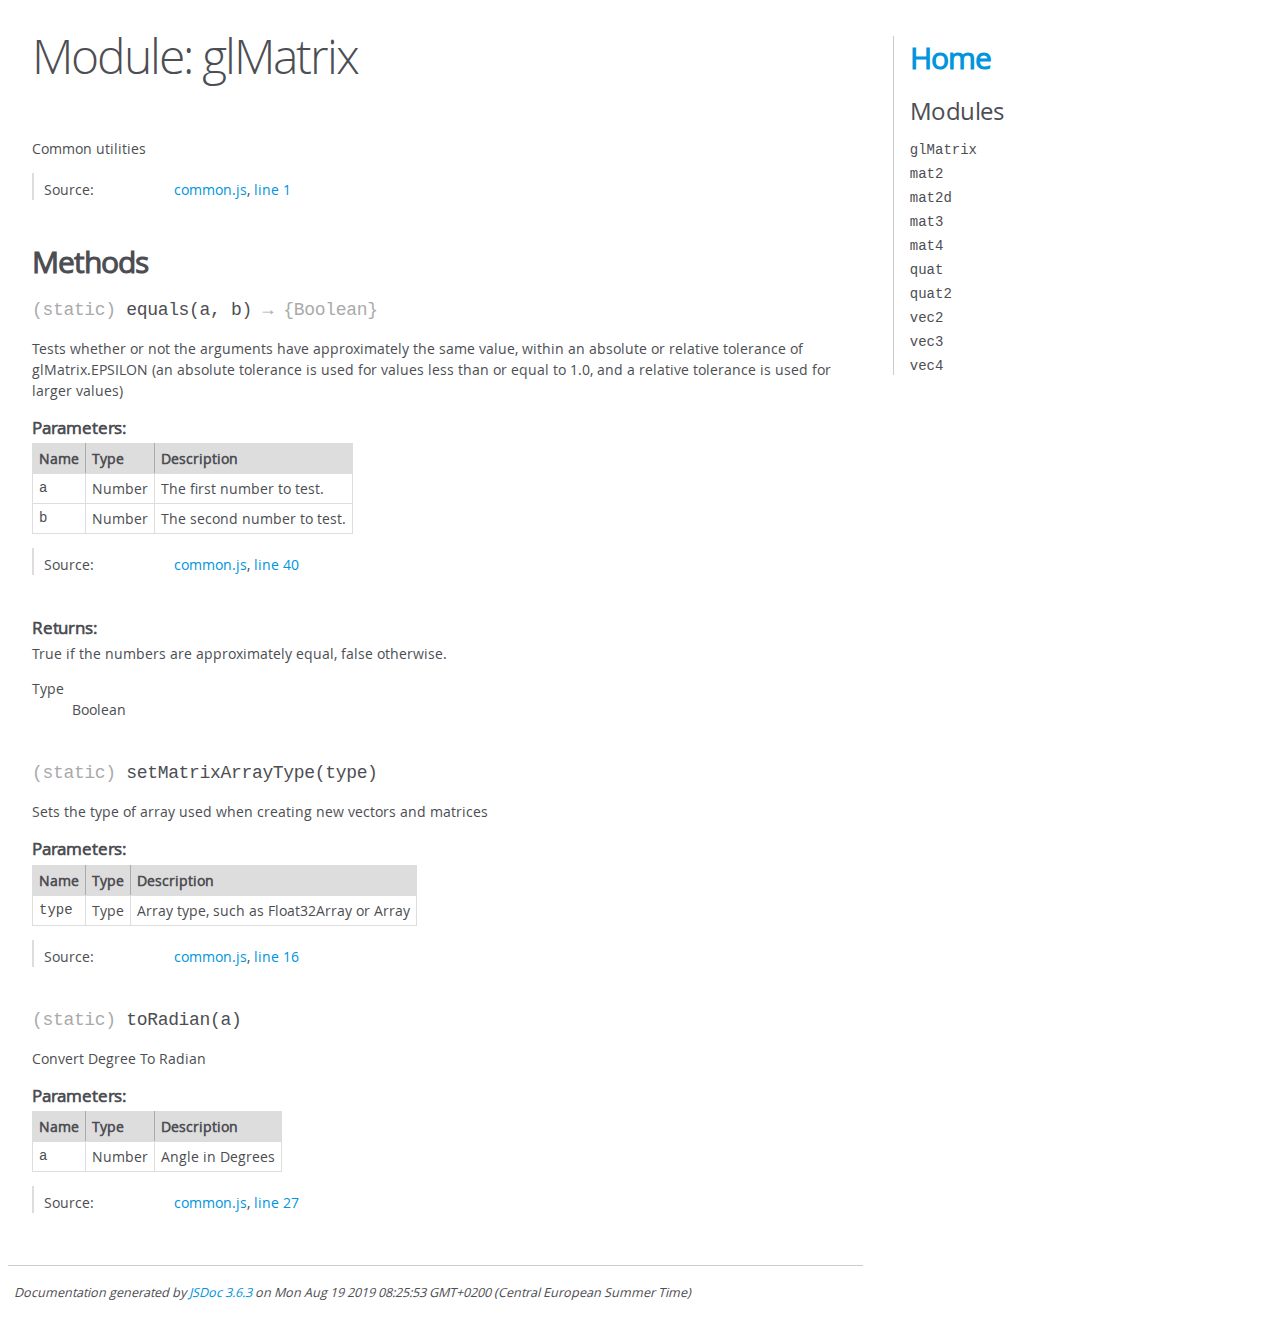
<file: common/libs/gl-matrix/docs/module-glMatrix.html>
<!DOCTYPE html>
<html lang="en">
<head>
    <meta charset="utf-8">
    <title>JSDoc: Module: glMatrix</title>

    <script src="scripts/prettify/prettify.js"> </script>
    <script src="scripts/prettify/lang-css.js"> </script>
    <!--[if lt IE 9]>
      <script src="//html5shiv.googlecode.com/svn/trunk/html5.js"></script>
    <![endif]-->
    <link type="text/css" rel="stylesheet" href="styles/prettify-tomorrow.css">
    <link type="text/css" rel="stylesheet" href="styles/jsdoc-default.css">
</head>

<body>

<div id="main">

    <h1 class="page-title">Module: glMatrix</h1>

    




<section>

<header>
    
        
            
        
    
</header>

<article>
    <div class="container-overview">
    
        
            <div class="description">Common utilities</div>
        

        
            















<dl class="details">

    

    

    

    

    

    

    

    

    

    

    

    

    
    <dt class="tag-source">Source:</dt>
    <dd class="tag-source"><ul class="dummy"><li>
        <a href="common.js.html">common.js</a>, <a href="common.js.html#line1">line 1</a>
    </li></ul></dd>
    

    

    

    
</dl>




















        
    
    </div>

    

    

    

    

    

    

    

    
        <h3 class="subsection-title">Methods</h3>

        
            

    

    
    <h4 class="name" id=".equals"><span class="type-signature">(static) </span>equals<span class="signature">(a, b)</span><span class="type-signature"> &rarr; {Boolean}</span></h4>
    

    



<div class="description">
    Tests whether or not the arguments have approximately the same value, within an absoluteor relative tolerance of glMatrix.EPSILON (an absolute tolerance is used for values lessthan or equal to 1.0, and a relative tolerance is used for larger values)
</div>









    <h5>Parameters:</h5>
    

<table class="params">
    <thead>
    <tr>
        
        <th>Name</th>
        

        <th>Type</th>

        

        

        <th class="last">Description</th>
    </tr>
    </thead>

    <tbody>
    

        <tr>
            
                <td class="name"><code>a</code></td>
            

            <td class="type">
            
                
<span class="param-type">Number</span>


            
            </td>

            

            

            <td class="description last">The first number to test.</td>
        </tr>

    

        <tr>
            
                <td class="name"><code>b</code></td>
            

            <td class="type">
            
                
<span class="param-type">Number</span>


            
            </td>

            

            

            <td class="description last">The second number to test.</td>
        </tr>

    
    </tbody>
</table>






<dl class="details">

    

    

    

    

    

    

    

    

    

    

    

    

    
    <dt class="tag-source">Source:</dt>
    <dd class="tag-source"><ul class="dummy"><li>
        <a href="common.js.html">common.js</a>, <a href="common.js.html#line40">line 40</a>
    </li></ul></dd>
    

    

    

    
</dl>















<h5>Returns:</h5>

        
<div class="param-desc">
    True if the numbers are approximately equal, false otherwise.
</div>



<dl>
    <dt>
        Type
    </dt>
    <dd>
        
<span class="param-type">Boolean</span>


    </dd>
</dl>

    





        
            

    

    
    <h4 class="name" id=".setMatrixArrayType"><span class="type-signature">(static) </span>setMatrixArrayType<span class="signature">(type)</span><span class="type-signature"></span></h4>
    

    



<div class="description">
    Sets the type of array used when creating new vectors and matrices
</div>









    <h5>Parameters:</h5>
    

<table class="params">
    <thead>
    <tr>
        
        <th>Name</th>
        

        <th>Type</th>

        

        

        <th class="last">Description</th>
    </tr>
    </thead>

    <tbody>
    

        <tr>
            
                <td class="name"><code>type</code></td>
            

            <td class="type">
            
                
<span class="param-type">Type</span>


            
            </td>

            

            

            <td class="description last">Array type, such as Float32Array or Array</td>
        </tr>

    
    </tbody>
</table>






<dl class="details">

    

    

    

    

    

    

    

    

    

    

    

    

    
    <dt class="tag-source">Source:</dt>
    <dd class="tag-source"><ul class="dummy"><li>
        <a href="common.js.html">common.js</a>, <a href="common.js.html#line16">line 16</a>
    </li></ul></dd>
    

    

    

    
</dl>




















        
            

    

    
    <h4 class="name" id=".toRadian"><span class="type-signature">(static) </span>toRadian<span class="signature">(a)</span><span class="type-signature"></span></h4>
    

    



<div class="description">
    Convert Degree To Radian
</div>









    <h5>Parameters:</h5>
    

<table class="params">
    <thead>
    <tr>
        
        <th>Name</th>
        

        <th>Type</th>

        

        

        <th class="last">Description</th>
    </tr>
    </thead>

    <tbody>
    

        <tr>
            
                <td class="name"><code>a</code></td>
            

            <td class="type">
            
                
<span class="param-type">Number</span>


            
            </td>

            

            

            <td class="description last">Angle in Degrees</td>
        </tr>

    
    </tbody>
</table>






<dl class="details">

    

    

    

    

    

    

    

    

    

    

    

    

    
    <dt class="tag-source">Source:</dt>
    <dd class="tag-source"><ul class="dummy"><li>
        <a href="common.js.html">common.js</a>, <a href="common.js.html#line27">line 27</a>
    </li></ul></dd>
    

    

    

    
</dl>




















        
    

    

    
</article>

</section>




</div>

<nav>
    <h2><a href="index.html">Home</a></h2><h3>Modules</h3><ul><li><a href="module-glMatrix.html">glMatrix</a></li><li><a href="module-mat2.html">mat2</a></li><li><a href="module-mat2d.html">mat2d</a></li><li><a href="module-mat3.html">mat3</a></li><li><a href="module-mat4.html">mat4</a></li><li><a href="module-quat.html">quat</a></li><li><a href="module-quat2.html">quat2</a></li><li><a href="module-vec2.html">vec2</a></li><li><a href="module-vec3.html">vec3</a></li><li><a href="module-vec4.html">vec4</a></li></ul>
</nav>

<br class="clear">

<footer>
    Documentation generated by <a href="https://github.com/jsdoc/jsdoc">JSDoc 3.6.3</a> on Mon Aug 19 2019 08:25:53 GMT+0200 (Central European Summer Time)
</footer>

<script> prettyPrint(); </script>
<script src="scripts/linenumber.js"> </script>
</body>
</html>
</file>
<file: common/libs/gl-matrix/docs/styles/prettify-tomorrow.css>
/* Tomorrow Theme */
/* Original theme - https://github.com/chriskempson/tomorrow-theme */
/* Pretty printing styles. Used with prettify.js. */
/* SPAN elements with the classes below are added by prettyprint. */
/* plain text */
.pln {
  color: #4d4d4c; }

@media screen {
  /* string content */
  .str {
    color: #718c00; }

  /* a keyword */
  .kwd {
    color: #8959a8; }

  /* a comment */
  .com {
    color: #8e908c; }

  /* a type name */
  .typ {
    color: #4271ae; }

  /* a literal value */
  .lit {
    color: #f5871f; }

  /* punctuation */
  .pun {
    color: #4d4d4c; }

  /* lisp open bracket */
  .opn {
    color: #4d4d4c; }

  /* lisp close bracket */
  .clo {
    color: #4d4d4c; }

  /* a markup tag name */
  .tag {
    color: #c82829; }

  /* a markup attribute name */
  .atn {
    color: #f5871f; }

  /* a markup attribute value */
  .atv {
    color: #3e999f; }

  /* a declaration */
  .dec {
    color: #f5871f; }

  /* a variable name */
  .var {
    color: #c82829; }

  /* a function name */
  .fun {
    color: #4271ae; } }
/* Use higher contrast and text-weight for printable form. */
@media print, projection {
  .str {
    color: #060; }

  .kwd {
    color: #006;
    font-weight: bold; }

  .com {
    color: #600;
    font-style: italic; }

  .typ {
    color: #404;
    font-weight: bold; }

  .lit {
    color: #044; }

  .pun, .opn, .clo {
    color: #440; }

  .tag {
    color: #006;
    font-weight: bold; }

  .atn {
    color: #404; }

  .atv {
    color: #060; } }
/* Style */
/*
pre.prettyprint {
  background: white;
  font-family: Consolas, Monaco, 'Andale Mono', monospace;
  font-size: 12px;
  line-height: 1.5;
  border: 1px solid #ccc;
  padding: 10px; }
*/

/* Specify class=linenums on a pre to get line numbering */
ol.linenums {
  margin-top: 0;
  margin-bottom: 0; }

/* IE indents via margin-left */
li.L0,
li.L1,
li.L2,
li.L3,
li.L4,
li.L5,
li.L6,
li.L7,
li.L8,
li.L9 {
  /* */ }

/* Alternate shading for lines */
li.L1,
li.L3,
li.L5,
li.L7,
li.L9 {
  /* */ }
</file>
<file: common/libs/gl-matrix/docs/styles/jsdoc-default.css>
@font-face {
    font-family: 'Open Sans';
    font-weight: normal;
    font-style: normal;
    src: url('../fonts/OpenSans-Regular-webfont.eot');
    src:
        local('Open Sans'),
        local('OpenSans'),
        url('../fonts/OpenSans-Regular-webfont.eot?#iefix') format('embedded-opentype'),
        url('../fonts/OpenSans-Regular-webfont.woff') format('woff'),
        url('../fonts/OpenSans-Regular-webfont.svg#open_sansregular') format('svg');
}

@font-face {
    font-family: 'Open Sans Light';
    font-weight: normal;
    font-style: normal;
    src: url('../fonts/OpenSans-Light-webfont.eot');
    src:
        local('Open Sans Light'),
        local('OpenSans Light'),
        url('../fonts/OpenSans-Light-webfont.eot?#iefix') format('embedded-opentype'),
        url('../fonts/OpenSans-Light-webfont.woff') format('woff'),
        url('../fonts/OpenSans-Light-webfont.svg#open_sanslight') format('svg');
}

html
{
    overflow: auto;
    background-color: #fff;
    font-size: 14px;
}

body
{
    font-family: 'Open Sans', sans-serif;
    line-height: 1.5;
    color: #4d4e53;
    background-color: white;
}

a, a:visited, a:active {
    color: #0095dd;
    text-decoration: none;
}

a:hover {
    text-decoration: underline;
}

header
{
    display: block;
    padding: 0px 4px;
}

tt, code, kbd, samp {
    font-family: Consolas, Monaco, 'Andale Mono', monospace;
}

.class-description {
    font-size: 130%;
    line-height: 140%;
    margin-bottom: 1em;
    margin-top: 1em;
}

.class-description:empty {
    margin: 0;
}

#main {
    float: left;
    width: 70%;
}

article dl {
    margin-bottom: 40px;
}

article img {
  max-width: 100%;
}

section
{
    display: block;
    background-color: #fff;
    padding: 12px 24px;
    border-bottom: 1px solid #ccc;
    margin-right: 30px;
}

.variation {
    display: none;
}

.signature-attributes {
    font-size: 60%;
    color: #aaa;
    font-style: italic;
    font-weight: lighter;
}

nav
{
    display: block;
    float: right;
    margin-top: 28px;
    width: 30%;
    box-sizing: border-box;
    border-left: 1px solid #ccc;
    padding-left: 16px;
}

nav ul {
    font-family: 'Lucida Grande', 'Lucida Sans Unicode', arial, sans-serif;
    font-size: 100%;
    line-height: 17px;
    padding: 0;
    margin: 0;
    list-style-type: none;
}

nav ul a, nav ul a:visited, nav ul a:active {
    font-family: Consolas, Monaco, 'Andale Mono', monospace;
    line-height: 18px;
    color: #4D4E53;
}

nav h3 {
    margin-top: 12px;
}

nav li {
    margin-top: 6px;
}

footer {
    display: block;
    padding: 6px;
    margin-top: 12px;
    font-style: italic;
    font-size: 90%;
}

h1, h2, h3, h4 {
    font-weight: 200;
    margin: 0;
}

h1
{
    font-family: 'Open Sans Light', sans-serif;
    font-size: 48px;
    letter-spacing: -2px;
    margin: 12px 24px 20px;
}

h2, h3.subsection-title
{
    font-size: 30px;
    font-weight: 700;
    letter-spacing: -1px;
    margin-bottom: 12px;
}

h3
{
    font-size: 24px;
    letter-spacing: -0.5px;
    margin-bottom: 12px;
}

h4
{
    font-size: 18px;
    letter-spacing: -0.33px;
    margin-bottom: 12px;
    color: #4d4e53;
}

h5, .container-overview .subsection-title
{
    font-size: 120%;
    font-weight: bold;
    letter-spacing: -0.01em;
    margin: 8px 0 3px 0;
}

h6
{
    font-size: 100%;
    letter-spacing: -0.01em;
    margin: 6px 0 3px 0;
    font-style: italic;
}

table
{
    border-spacing: 0;
    border: 0;
    border-collapse: collapse;
}

td, th
{
    border: 1px solid #ddd;
    margin: 0px;
    text-align: left;
    vertical-align: top;
    padding: 4px 6px;
    display: table-cell;
}

thead tr
{
    background-color: #ddd;
    font-weight: bold;
}

th { border-right: 1px solid #aaa; }
tr > th:last-child { border-right: 1px solid #ddd; }

.ancestors, .attribs { color: #999; }
.ancestors a, .attribs a
{
    color: #999 !important;
    text-decoration: none;
}

.clear
{
    clear: both;
}

.important
{
    font-weight: bold;
    color: #950B02;
}

.yes-def {
    text-indent: -1000px;
}

.type-signature {
    color: #aaa;
}

.name, .signature {
    font-family: Consolas, Monaco, 'Andale Mono', monospace;
}

.details { margin-top: 14px; border-left: 2px solid #DDD; }
.details dt { width: 120px; float: left; padding-left: 10px;  padding-top: 6px; }
.details dd { margin-left: 70px; }
.details ul { margin: 0; }
.details ul { list-style-type: none; }
.details li { margin-left: 30px; padding-top: 6px; }
.details pre.prettyprint { margin: 0 }
.details .object-value { padding-top: 0; }

.description {
    margin-bottom: 1em;
    margin-top: 1em;
}

.code-caption
{
    font-style: italic;
    font-size: 107%;
    margin: 0;
}

.source
{
    border: 1px solid #ddd;
    width: 80%;
    overflow: auto;
}

.prettyprint.source {
    width: inherit;
}

.source code
{
    font-size: 100%;
    line-height: 18px;
    display: block;
    padding: 4px 12px;
    margin: 0;
    background-color: #fff;
    color: #4D4E53;
}

.prettyprint code span.line
{
  display: inline-block;
}

.prettyprint.linenums
{
  padding-left: 70px;
  -webkit-user-select: none;
  -moz-user-select: none;
  -ms-user-select: none;
  user-select: none;
}

.prettyprint.linenums ol
{
  padding-left: 0;
}

.prettyprint.linenums li
{
  border-left: 3px #ddd solid;
}

.prettyprint.linenums li.selected,
.prettyprint.linenums li.selected *
{
  background-color: lightyellow;
}

.prettyprint.linenums li *
{
  -webkit-user-select: text;
  -moz-user-select: text;
  -ms-user-select: text;
  user-select: text;
}

.params .name, .props .name, .name code {
    color: #4D4E53;
    font-family: Consolas, Monaco, 'Andale Mono', monospace;
    font-size: 100%;
}

.params td.description > p:first-child,
.props td.description > p:first-child
{
    margin-top: 0;
    padding-top: 0;
}

.params td.description > p:last-child,
.props td.description > p:last-child
{
    margin-bottom: 0;
    padding-bottom: 0;
}

.disabled {
    color: #454545;
}
</file>
